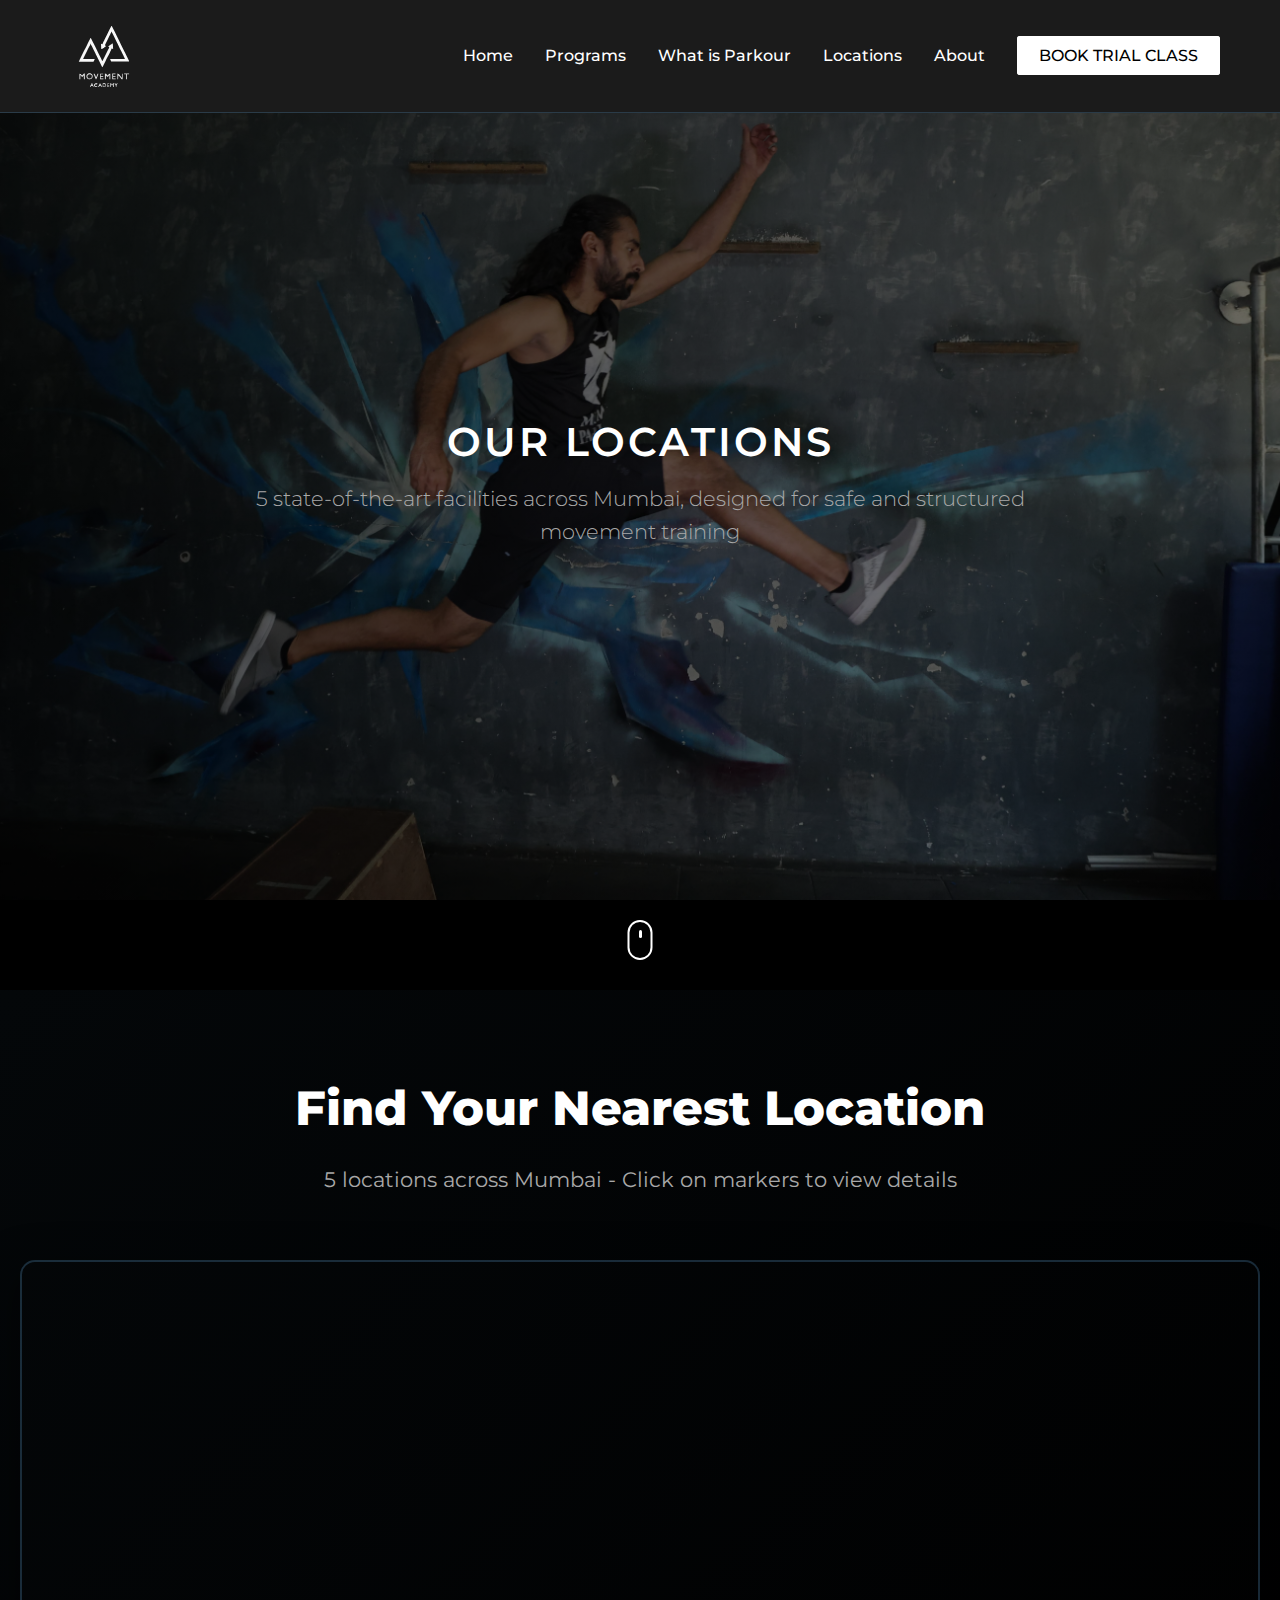
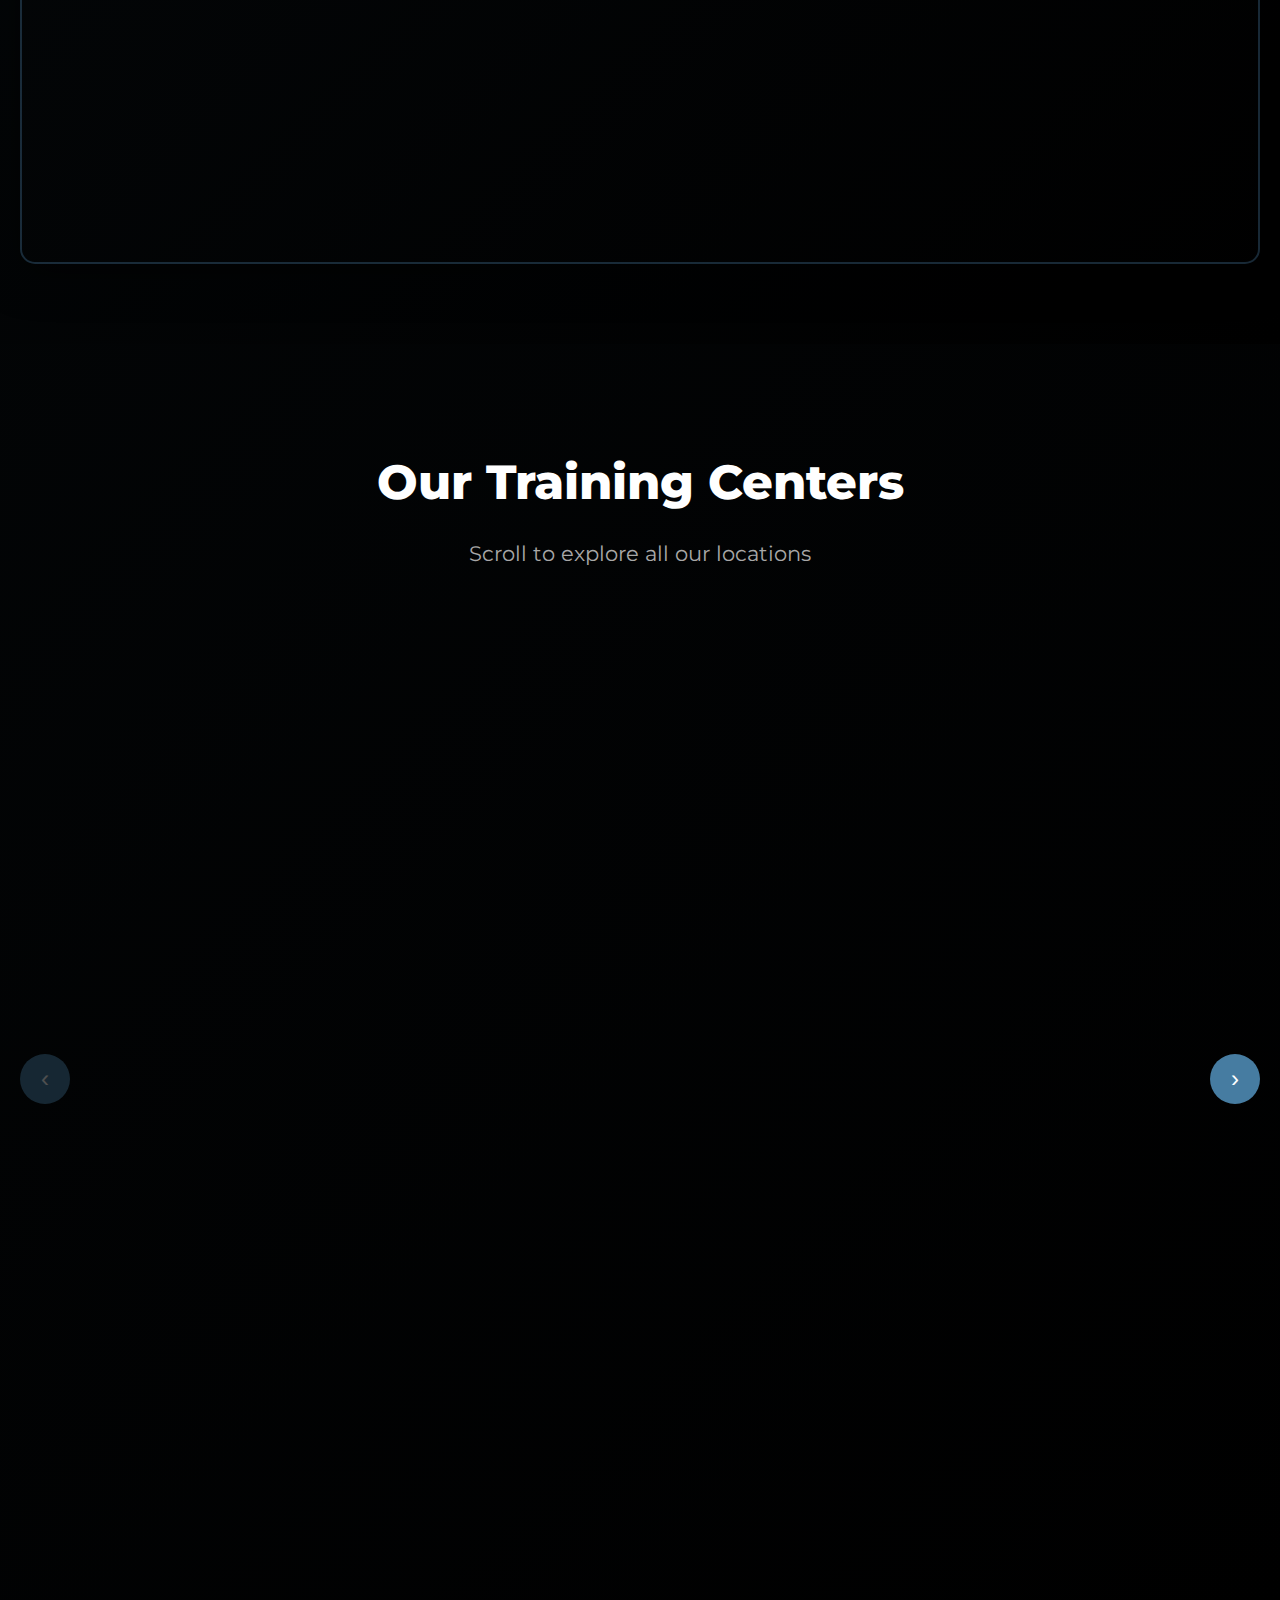
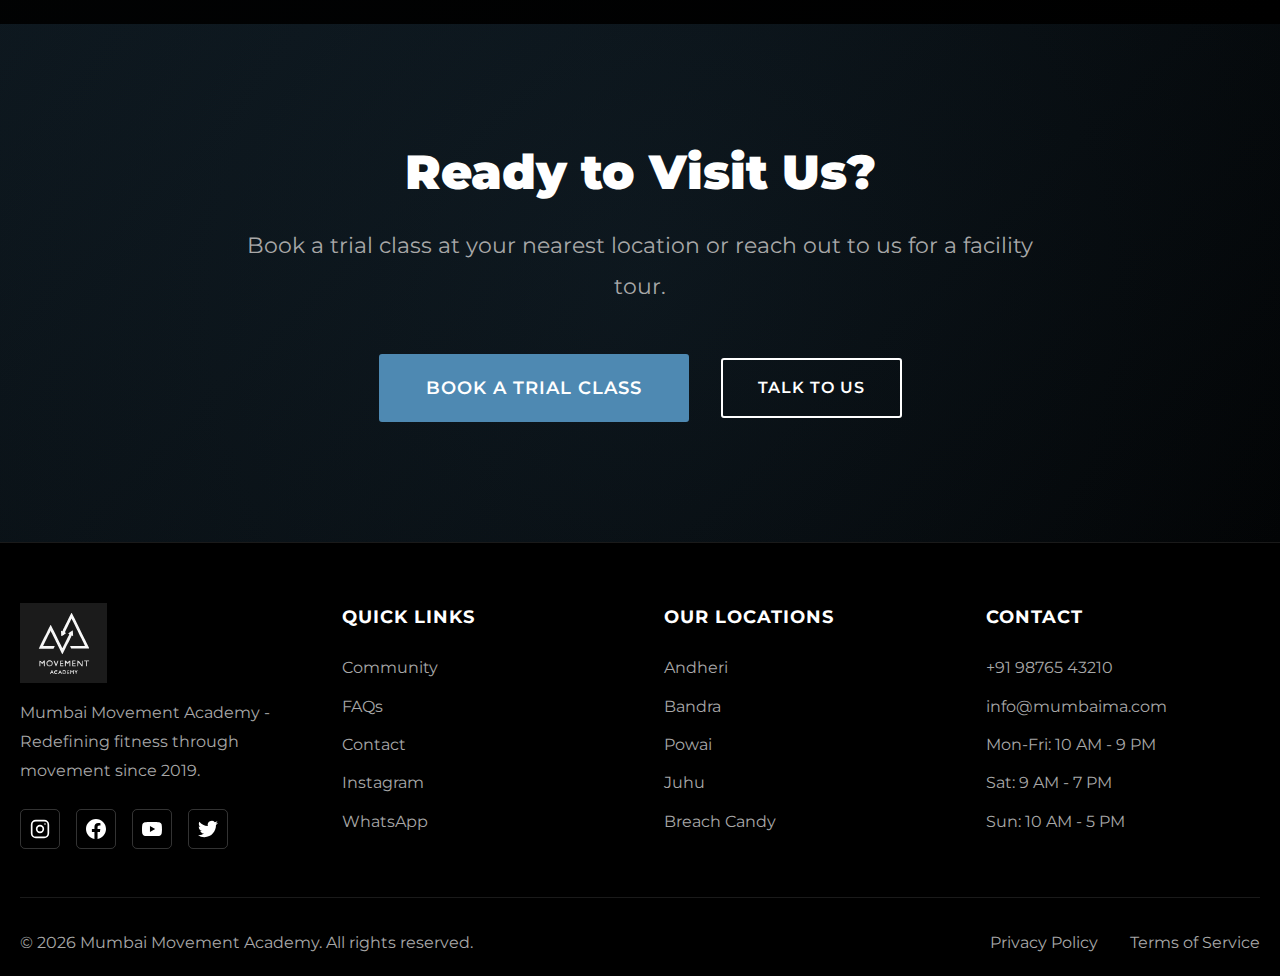
<file: locations.html>
<!DOCTYPE html>
<html lang="en">
<head>
    <meta charset="UTF-8">
    <meta name="viewport" content="width=device-width, initial-scale=1.0">
    <title>Our Locations - Mumbai Movement Academy</title>
    <link rel="preconnect" href="https://fonts.googleapis.com">
    <link rel="preconnect" href="https://fonts.gstatic.com" crossorigin>
    <link href="https://fonts.googleapis.com/css2?family=Montserrat:wght@300;400;500;600;700;800;900&display=swap" rel="stylesheet">
    <link rel="stylesheet" href="styles.css">
</head>
<body>
    <!-- Navigation -->
    <nav class="navbar">
        <div class="nav-container">
            <a href="index.html" class="logo">
                <img src="logo.svg" alt="Movement Academy Logo" class="logo-img">
            </a>
            <button class="mobile-menu-btn" id="mobileMenuBtn">
                <span></span>
                <span></span>
                <span></span>
            </button>
            <ul class="nav-menu" id="navMenu">
                <li><a href="index.html">Home</a></li>
                <li><a href="programs.html">Programs</a></li>
                <li><a href="parkour.html">What is Parkour</a></li>
                <li><a href="locations.html">Locations</a></li>
                <li><a href="about.html">About</a></li>
                <li><a href="./book-trial.html" class="btn-nav-trial">BOOK TRIAL CLASS</a></li>
            </ul>
        </div>
    </nav>

    <!-- Hero Section -->
    <section class="hero locations-hero">
        <div class="hero-overlay"></div>
        <div class="hero-content">
            <h1 class="hero-title animate-fade-in">OUR LOCATIONS</h1>
            <p class="hero-subtitle animate-fade-in-delay">5 state-of-the-art facilities across Mumbai, designed for safe and structured movement training</p>
        </div>
        <div class="scroll-indicator">
            <div class="mouse">
                <div class="wheel"></div>
            </div>
        </div>
    </section>

    <!-- Map Section -->
    <section class="map-section">
        <div class="container">
            <h2 class="section-title">Find Your Nearest Location</h2>
            <p class="section-subtitle">5 locations across Mumbai - Click on markers to view details</p>
            
            <div class="map-container" id="map"></div>
        </div>
    </section>

    <!-- Locations Grid -->
    <section class="locations-grid-section">
        <div class="container">
            <h2 class="section-title">Our Training Centers</h2>
            <p class="section-subtitle">Scroll to explore all our locations</p>
            
            <div class="horizontal-scroll-wrapper">
                <button class="scroll-arrow left" data-scroll="locations-scroll">‹</button>
                <div class="horizontal-scroll-container modern-locations-grid" id="locations-scroll">
                
                <!-- Andheri Location -->
                <div class="modern-location-card animate-on-scroll">
                    <div class="location-card-header">
                        <div class="location-badge flagship-badge">FLAGSHIP</div>
                        <h3 class="location-card-title">Andheri West</h3>
                    </div>
                    <div class="location-card-body">
                        <div class="location-detail-item">
                            <svg width="18" height="18" viewBox="0 0 24 24" fill="none" xmlns="http://www.w3.org/2000/svg">
                                <path d="M17.657 16.657L13.414 20.9C12.2216 22.0924 10.2784 22.0924 9.08597 20.9L4.84297 16.657C1.21897 13.033 1.21897 7.21697 4.84297 3.59297C8.46697 -0.0310283 14.283 -0.0310283 17.907 3.59297C21.531 7.21697 21.531 13.033 17.657 16.657V16.657Z" stroke="#4E89B2" stroke-width="2"/>
                                <circle cx="12" cy="10" r="3" stroke="#4E89B2" stroke-width="2"/>
                            </svg>
                            <span>Andheri West, Mumbai 400053</span>
                        </div>
                        <div class="location-detail-item">
                            <svg width="18" height="18" viewBox="0 0 24 24" fill="none" xmlns="http://www.w3.org/2000/svg">
                                <circle cx="12" cy="12" r="10" stroke="#4E89B2" stroke-width="2"/>
                                <path d="M12 6v6l4 2" stroke="#4E89B2" stroke-width="2" stroke-linecap="round"/>
                            </svg>
                            <span>Mon-Fri: 6 AM - 10 PM</span>
                        </div>
                        <div class="location-detail-item">
                            <svg width="18" height="18" viewBox="0 0 24 24" fill="none" xmlns="http://www.w3.org/2000/svg">
                                <path d="M12 2L2 7l10 5 10-5-10-5z" stroke="#4E89B2" stroke-width="2" stroke-linecap="round" stroke-linejoin="round"/>
                                <path d="M2 17l10 5 10-5M2 12l10 5 10-5" stroke="#4E89B2" stroke-width="2" stroke-linecap="round" stroke-linejoin="round"/>
                            </svg>
                            <span>All Programs Available</span>
                        </div>
                        <div class="location-features-tags">
                            <span class="feature-tag">10,000 sq ft</span>
                            <span class="feature-tag">Climbing Wall</span>
                            <span class="feature-tag">AC Facility</span>
                        </div>
                        <div class="location-price">
                            <span class="price-label">Starting at</span>
                            <span class="price-value">₹8,000/month</span>
                        </div>
                    </div>
                    <div class="location-card-footer">
                        <a href="./book-trial.html?location=andheri" class="btn btn-primary">BOOK TRIAL</a>
                        <a href="https://maps.google.com/?q=Andheri+West+Mumbai" target="_blank" class="btn btn-outline-small">
                            <svg width="16" height="16" viewBox="0 0 24 24" fill="none" xmlns="http://www.w3.org/2000/svg">
                                <path d="M17.657 16.657L13.414 20.9C12.2216 22.0924 10.2784 22.0924 9.08597 20.9L4.84297 16.657C1.21897 13.033 1.21897 7.21697 4.84297 3.59297C8.46697 -0.0310283 14.283 -0.0310283 17.907 3.59297C21.531 7.21697 21.531 13.033 17.657 16.657V16.657Z" stroke="currentColor" stroke-width="2"/>
                                <circle cx="12" cy="10" r="3" stroke="currentColor" stroke-width="2"/>
                            </svg>
                            DIRECTIONS
                        </a>
                    </div>
                </div>

                <!-- Bandra Location -->
                <div class="modern-location-card animate-on-scroll">
                    <div class="location-card-header">
                        <div class="location-badge premium-badge">PREMIUM</div>
                        <h3 class="location-card-title">Bandra West</h3>
                    </div>
                    <div class="location-card-body">
                        <div class="location-detail-item">
                            <svg width="18" height="18" viewBox="0 0 24 24" fill="none" xmlns="http://www.w3.org/2000/svg">
                                <path d="M17.657 16.657L13.414 20.9C12.2216 22.0924 10.2784 22.0924 9.08597 20.9L4.84297 16.657C1.21897 13.033 1.21897 7.21697 4.84297 3.59297C8.46697 -0.0310283 14.283 -0.0310283 17.907 3.59297C21.531 7.21697 21.531 13.033 17.657 16.657V16.657Z" stroke="#4E89B2" stroke-width="2"/>
                                <circle cx="12" cy="10" r="3" stroke="#4E89B2" stroke-width="2"/>
                            </svg>
                            <span>Bandra West, Mumbai 400050</span>
                        </div>
                        <div class="location-detail-item">
                            <svg width="18" height="18" viewBox="0 0 24 24" fill="none" xmlns="http://www.w3.org/2000/svg">
                                <circle cx="12" cy="12" r="10" stroke="#4E89B2" stroke-width="2"/>
                                <path d="M12 6v6l4 2" stroke="#4E89B2" stroke-width="2" stroke-linecap="round"/>
                            </svg>
                            <span>Mon-Fri: 7 AM - 9 PM</span>
                        </div>
                        <div class="location-detail-item">
                            <svg width="18" height="18" viewBox="0 0 24 24" fill="none" xmlns="http://www.w3.org/2000/svg">
                                <path d="M12 2L2 7l10 5 10-5-10-5z" stroke="#4E89B2" stroke-width="2" stroke-linecap="round" stroke-linejoin="round"/>
                                <path d="M2 17l10 5 10-5M2 12l10 5 10-5" stroke="#4E89B2" stroke-width="2" stroke-linecap="round" stroke-linejoin="round"/>
                            </svg>
                            <span>Parkour, Climbing, Kids</span>
                        </div>
                        <div class="location-features-tags">
                            <span class="feature-tag">8,500 sq ft</span>
                            <span class="feature-tag">Premium Setup</span>
                            <span class="feature-tag">Viewing Area</span>
                        </div>
                        <div class="location-price">
                            <span class="price-label">Starting at</span>
                            <span class="price-value">₹8,000/month</span>
                        </div>
                    </div>
                    <div class="location-card-footer">
                        <a href="./book-trial.html?location=bandra" class="btn btn-primary">BOOK TRIAL</a>
                        <a href="https://maps.google.com/?q=Bandra+West+Mumbai" target="_blank" class="btn btn-outline-small">
                            <svg width="16" height="16" viewBox="0 0 24 24" fill="none" xmlns="http://www.w3.org/2000/svg">
                                <path d="M17.657 16.657L13.414 20.9C12.2216 22.0924 10.2784 22.0924 9.08597 20.9L4.84297 16.657C1.21897 13.033 1.21897 7.21697 4.84297 3.59297C8.46697 -0.0310283 14.283 -0.0310283 17.907 3.59297C21.531 7.21697 21.531 13.033 17.657 16.657V16.657Z" stroke="currentColor" stroke-width="2"/>
                                <circle cx="12" cy="10" r="3" stroke="currentColor" stroke-width="2"/>
                            </svg>
                            DIRECTIONS
                        </a>
                    </div>
                </div>

                <!-- Powai Location -->
                <div class="modern-location-card animate-on-scroll">
                    <div class="location-card-header">
                        <div class="location-badge family-badge">FAMILY-FRIENDLY</div>
                        <h3 class="location-card-title">Powai</h3>
                    </div>
                    <div class="location-card-body">
                        <div class="location-detail-item">
                            <svg width="18" height="18" viewBox="0 0 24 24" fill="none" xmlns="http://www.w3.org/2000/svg">
                                <path d="M17.657 16.657L13.414 20.9C12.2216 22.0924 10.2784 22.0924 9.08597 20.9L4.84297 16.657C1.21897 13.033 1.21897 7.21697 4.84297 3.59297C8.46697 -0.0310283 14.283 -0.0310283 17.907 3.59297C21.531 7.21697 21.531 13.033 17.657 16.657V16.657Z" stroke="#4E89B2" stroke-width="2"/>
                                <circle cx="12" cy="10" r="3" stroke="#4E89B2" stroke-width="2"/>
                            </svg>
                            <span>Powai, Mumbai 400076</span>
                        </div>
                        <div class="location-detail-item">
                            <svg width="18" height="18" viewBox="0 0 24 24" fill="none" xmlns="http://www.w3.org/2000/svg">
                                <circle cx="12" cy="12" r="10" stroke="#4E89B2" stroke-width="2"/>
                                <path d="M12 6v6l4 2" stroke="#4E89B2" stroke-width="2" stroke-linecap="round"/>
                            </svg>
                            <span>Mon-Fri: 4 PM - 9 PM</span>
                        </div>
                        <div class="location-detail-item">
                            <svg width="18" height="18" viewBox="0 0 24 24" fill="none" xmlns="http://www.w3.org/2000/svg">
                                <path d="M12 2L2 7l10 5 10-5-10-5z" stroke="#4E89B2" stroke-width="2" stroke-linecap="round" stroke-linejoin="round"/>
                                <path d="M2 17l10 5 10-5M2 12l10 5 10-5" stroke="#4E89B2" stroke-width="2" stroke-linecap="round" stroke-linejoin="round"/>
                            </svg>
                            <span>Kids, Toddlers, Family</span>
                        </div>
                        <div class="location-features-tags">
                            <span class="feature-tag">7,000 sq ft</span>
                            <span class="feature-tag">Kids-Focused</span>
                            <span class="feature-tag">Parking</span>
                        </div>
                        <div class="location-price">
                            <span class="price-label">Starting at</span>
                            <span class="price-value">₹7,500/month</span>
                        </div>
                    </div>
                    <div class="location-card-footer">
                        <a href="./book-trial.html?location=powai" class="btn btn-primary">BOOK TRIAL</a>
                        <a href="https://maps.google.com/?q=Powai+Mumbai" target="_blank" class="btn btn-outline-small">
                            <svg width="16" height="16" viewBox="0 0 24 24" fill="none" xmlns="http://www.w3.org/2000/svg">
                                <path d="M17.657 16.657L13.414 20.9C12.2216 22.0924 10.2784 22.0924 9.08597 20.9L4.84297 16.657C1.21897 13.033 1.21897 7.21697 4.84297 3.59297C8.46697 -0.0310283 14.283 -0.0310283 17.907 3.59297C21.531 7.21697 21.531 13.033 17.657 16.657V16.657Z" stroke="currentColor" stroke-width="2"/>
                                <circle cx="12" cy="10" r="3" stroke="currentColor" stroke-width="2"/>
                            </svg>
                            DIRECTIONS
                        </a>
                    </div>
                </div>

                <!-- Juhu Location -->
                <div class="modern-location-card animate-on-scroll">
                    <div class="location-card-header">
                        <div class="location-badge coastal-badge">COASTAL</div>
                        <h3 class="location-card-title">Juhu</h3>
                    </div>
                    <div class="location-card-body">
                        <div class="location-detail-item">
                            <svg width="18" height="18" viewBox="0 0 24 24" fill="none" xmlns="http://www.w3.org/2000/svg">
                                <path d="M17.657 16.657L13.414 20.9C12.2216 22.0924 10.2784 22.0924 9.08597 20.9L4.84297 16.657C1.21897 13.033 1.21897 7.21697 4.84297 3.59297C8.46697 -0.0310283 14.283 -0.0310283 17.907 3.59297C21.531 7.21697 21.531 13.033 17.657 16.657V16.657Z" stroke="#4E89B2" stroke-width="2"/>
                                <circle cx="12" cy="10" r="3" stroke="#4E89B2" stroke-width="2"/>
                            </svg>
                            <span>Juhu, Mumbai 400049</span>
                        </div>
                        <div class="location-detail-item">
                            <svg width="18" height="18" viewBox="0 0 24 24" fill="none" xmlns="http://www.w3.org/2000/svg">
                                <circle cx="12" cy="12" r="10" stroke="#4E89B2" stroke-width="2"/>
                                <path d="M12 6v6l4 2" stroke="#4E89B2" stroke-width="2" stroke-linecap="round"/>
                            </svg>
                            <span>Mon-Fri: 5 PM - 9 PM</span>
                        </div>
                        <div class="location-detail-item">
                            <svg width="18" height="18" viewBox="0 0 24 24" fill="none" xmlns="http://www.w3.org/2000/svg">
                                <path d="M12 2L2 7l10 5 10-5-10-5z" stroke="#4E89B2" stroke-width="2" stroke-linecap="round" stroke-linejoin="round"/>
                                <path d="M2 17l10 5 10-5M2 12l10 5 10-5" stroke="#4E89B2" stroke-width="2" stroke-linecap="round" stroke-linejoin="round"/>
                            </svg>
                            <span>Parkour, Kids, Beach</span>
                        </div>
                        <div class="location-features-tags">
                            <span class="feature-tag">6,000 sq ft</span>
                            <span class="feature-tag">Beach Sessions</span>
                            <span class="feature-tag">Open Air</span>
                        </div>
                        <div class="location-price">
                            <span class="price-label">Starting at</span>
                            <span class="price-value">₹7,500/month</span>
                        </div>
                    </div>
                    <div class="location-card-footer">
                        <a href="./book-trial.html?location=juhu" class="btn btn-primary">BOOK TRIAL</a>
                        <a href="https://maps.google.com/?q=Juhu+Mumbai" target="_blank" class="btn btn-outline-small">
                            <svg width="16" height="16" viewBox="0 0 24 24" fill="none" xmlns="http://www.w3.org/2000/svg">
                                <path d="M17.657 16.657L13.414 20.9C12.2216 22.0924 10.2784 22.0924 9.08597 20.9L4.84297 16.657C1.21897 13.033 1.21897 7.21697 4.84297 3.59297C8.46697 -0.0310283 14.283 -0.0310283 17.907 3.59297C21.531 7.21697 21.531 13.033 17.657 16.657V16.657Z" stroke="currentColor" stroke-width="2"/>
                                <circle cx="12" cy="10" r="3" stroke="currentColor" stroke-width="2"/>
                            </svg>
                            DIRECTIONS
                        </a>
                    </div>
                </div>

                <!-- Breach Candy Location -->
                <div class="modern-location-card animate-on-scroll">
                    <div class="location-card-header">
                        <div class="location-badge south-badge">SOUTH MUMBAI</div>
                        <h3 class="location-card-title">Breach Candy</h3>
                    </div>
                    <div class="location-card-body">
                        <div class="location-detail-item">
                            <svg width="18" height="18" viewBox="0 0 24 24" fill="none" xmlns="http://www.w3.org/2000/svg">
                                <path d="M17.657 16.657L13.414 20.9C12.2216 22.0924 10.2784 22.0924 9.08597 20.9L4.84297 16.657C1.21897 13.033 1.21897 7.21697 4.84297 3.59297C8.46697 -0.0310283 14.283 -0.0310283 17.907 3.59297C21.531 7.21697 21.531 13.033 17.657 16.657V16.657Z" stroke="#4E89B2" stroke-width="2"/>
                                <circle cx="12" cy="10" r="3" stroke="#4E89B2" stroke-width="2"/>
                            </svg>
                            <span>Breach Candy, Mumbai 400026</span>
                        </div>
                        <div class="location-detail-item">
                            <svg width="18" height="18" viewBox="0 0 24 24" fill="none" xmlns="http://www.w3.org/2000/svg">
                                <circle cx="12" cy="12" r="10" stroke="#4E89B2" stroke-width="2"/>
                                <path d="M12 6v6l4 2" stroke="#4E89B2" stroke-width="2" stroke-linecap="round"/>
                            </svg>
                            <span>Mon-Fri: 7 AM - 9 PM</span>
                        </div>
                        <div class="location-detail-item">
                            <svg width="18" height="18" viewBox="0 0 24 24" fill="none" xmlns="http://www.w3.org/2000/svg">
                                <path d="M12 2L2 7l10 5 10-5-10-5z" stroke="#4E89B2" stroke-width="2" stroke-linecap="round" stroke-linejoin="round"/>
                                <path d="M2 17l10 5 10-5M2 12l10 5 10-5" stroke="#4E89B2" stroke-width="2" stroke-linecap="round" stroke-linejoin="round"/>
                            </svg>
                            <span>All Programs Available</span>
                        </div>
                        <div class="location-features-tags">
                            <span class="feature-tag">7,500 sq ft</span>
                            <span class="feature-tag">Premium Location</span>
                            <span class="feature-tag">Elite Setup</span>
                        </div>
                        <div class="location-price">
                            <span class="price-label">Starting at</span>
                            <span class="price-value">₹8,000/month</span>
                        </div>
                    </div>
                    <div class="location-card-footer">
                        <a href="./book-trial.html?location=breach" class="btn btn-primary">BOOK TRIAL</a>
                        <a href="https://maps.google.com/?q=Breach+Candy+Mumbai" target="_blank" class="btn btn-outline-small">
                            <svg width="16" height="16" viewBox="0 0 24 24" fill="none" xmlns="http://www.w3.org/2000/svg">
                                <path d="M17.657 16.657L13.414 20.9C12.2216 22.0924 10.2784 22.0924 9.08597 20.9L4.84297 16.657C1.21897 13.033 1.21897 7.21697 4.84297 3.59297C8.46697 -0.0310283 14.283 -0.0310283 17.907 3.59297C21.531 7.21697 21.531 13.033 17.657 16.657V16.657Z" stroke="currentColor" stroke-width="2"/>
                                <circle cx="12" cy="10" r="3" stroke="currentColor" stroke-width="2"/>
                            </svg>
                            DIRECTIONS
                        </a>
                    </div>
                </div>
                <button class="scroll-arrow right" data-scroll="locations-scroll">›</button>
            </div>
        </div>
    </section>

    <!-- CTA Section -->
    <section class="final-cta">
        <div class="container">
            <div class="cta-content">
                <h2 class="cta-title">Ready to Visit Us?</h2>
                <p class="cta-description">Book a trial class at your nearest location or reach out to us for a facility tour.</p>
                <div class="cta-buttons-large">
                    <a href="./book-trial.html" class="btn btn-primary-large">BOOK A TRIAL CLASS</a>
                    <a href="https://wa.me/919876543210" class="btn btn-outline" target="_blank">TALK TO US</a>
                </div>
            </div>
        </div>
    </section>

    <!-- Footer -->
    <footer class="footer">
        <div class="container">
            <div class="footer-content">
                <div class="footer-column">
                    <div class="footer-logo">
                        <img src="logo.svg" alt="Movement Academy Logo" class="logo-img">
                    </div>
                    <p class="footer-description">Mumbai Movement Academy - Redefining fitness through movement since 2019.</p>
                    <div class="social-links">
                        <a href="https://instagram.com" target="_blank" aria-label="Instagram">
                            <svg viewBox="0 0 24 24" fill="none" xmlns="http://www.w3.org/2000/svg">
                                <rect x="2" y="2" width="20" height="20" rx="5" stroke="currentColor" stroke-width="2"/>
                                <circle cx="12" cy="12" r="4" stroke="currentColor" stroke-width="2"/>
                                <circle cx="18" cy="6" r="1" fill="currentColor"/>
                            </svg>
                        </a>
                        <a href="https://facebook.com" target="_blank" aria-label="Facebook">
                            <svg viewBox="0 0 24 24" fill="currentColor" xmlns="http://www.w3.org/2000/svg">
                                <path d="M24 12.073c0-6.627-5.373-12-12-12s-12 5.373-12 12c0 5.99 4.388 10.954 10.125 11.854v-8.385H7.078v-3.47h3.047V9.43c0-3.007 1.792-4.669 4.533-4.669 1.312 0 2.686.235 2.686.235v2.953H15.83c-1.491 0-1.956.925-1.956 1.874v2.25h3.328l-.532 3.47h-2.796v8.385C19.612 23.027 24 18.062 24 12.073z"/>
                            </svg>
                        </a>
                        <a href="https://www.youtube.com/@MumbaiMovementAcademy" target="_blank" aria-label="YouTube">
                            <svg viewBox="0 0 24 24" fill="currentColor" xmlns="http://www.w3.org/2000/svg">
                                <path d="M23.498 6.186a3.016 3.016 0 0 0-2.122-2.136C19.505 3.545 12 3.545 12 3.545s-7.505 0-9.377.505A3.017 3.017 0 0 0 .502 6.186C0 8.07 0 12 0 12s0 3.93.502 5.814a3.016 3.016 0 0 0 2.122 2.136c1.871.505 9.376.505 9.376.505s7.505 0 9.377-.505a3.015 3.015 0 0 0 2.122-2.136C24 15.93 24 12 24 12s0-3.93-.502-5.814zM9.545 15.568V8.432L15.818 12l-6.273 3.568z"/>
                            </svg>
                        </a>
                        <a href="https://twitter.com" target="_blank" aria-label="Twitter">
                            <svg viewBox="0 0 24 24" fill="currentColor" xmlns="http://www.w3.org/2000/svg">
                                <path d="M23.953 4.57a10 10 0 01-2.825.775 4.958 4.958 0 002.163-2.723c-.951.555-2.005.959-3.127 1.184a4.92 4.92 0 00-8.384 4.482C7.69 8.095 4.067 6.13 1.64 3.162a4.822 4.822 0 00-.666 2.475c0 1.71.87 3.213 2.188 4.096a4.904 4.904 0 01-2.228-.616v.06a4.923 4.923 0 003.946 4.827 4.996 4.996 0 01-2.212.085 4.936 4.936 0 004.604 3.417 9.867 9.867 0 01-6.102 2.105c-.39 0-.779-.023-1.17-.067a13.995 13.995 0 007.557 2.209c9.053 0 13.998-7.496 13.998-13.985 0-.21 0-.42-.015-.63A9.935 9.935 0 0024 4.59z"/>
                            </svg>
                        </a>
                    </div>
                </div>

                <div class="footer-column" id="links">
                    <h4>QUICK LINKS</h4>
                    <ul>
                        <li><a href="index.html#community">Community</a></li>
                        <li><a href="index.html#faq">FAQs</a></li>
                        <li><a href="./book-trial.html">Contact</a></li>
                        <li><a href="https://instagram.com" target="_blank">Instagram</a></li>
                        <li><a href="https://wa.me/919876543210" target="_blank">WhatsApp</a></li>
                    </ul>
                </div>

                <div class="footer-column" id="locations">
                    <h4>OUR LOCATIONS</h4>
                    <ul>
                        <li><a href="#andheri">Andheri</a></li>
                        <li><a href="#bandra">Bandra</a></li>
                        <li><a href="#powai">Powai</a></li>
                        <li><a href="#juhu">Juhu</a></li>
                        <li><a href="#breach">Breach Candy</a></li>
                    </ul>
                </div>

                <div class="footer-column" id="contact">
                    <h4>CONTACT</h4>
                    <ul class="contact-info">
                        <li><a href="tel:+919876543210">+91 98765 43210</a></li>
                        <li><a href="mailto:info@mumbaima.com">info@mumbaima.com</a></li>
                        <li class="hours">Mon-Fri: 10 AM - 9 PM</li>
                        <li class="hours">Sat: 9 AM - 7 PM</li>
                        <li class="hours">Sun: 10 AM - 5 PM</li>
                    </ul>
                </div>
            </div>

            <div class="footer-bottom">
                <p>&copy; 2025 Mumbai Movement Academy. All rights reserved.</p>
                <div class="footer-links">
                    <a href="#privacy">Privacy Policy</a>
                    <a href="#terms">Terms of Service</a>
                </div>
            </div>
        </div>
    </footer>

    <script src="script.js"></script>
    
    <!-- Google Maps Initialization -->
    <script>
        // Initialize map showing Mumbai with all location areas
        (function() {
            const mapContainer = document.getElementById('map');
            if (!mapContainer) return;
            
            // Create map iframe showing Mumbai coverage area
            const iframe = document.createElement('iframe');
            iframe.src = 'https://www.google.com/maps/embed?pb=!1m18!1m12!1m3!1d120680.86894953453!2d72.77129645!3d19.076090349999998!2m3!1f0!2f0!3f0!3m2!1i1024!2i768!4f13.1!3m3!1m2!1s0x3be7c6306644edc1%3A0x5da4ed8f8d648c69!2sMumbai%20Movement%20Academy!5e0!3m2!1sen!2sin!4v1642089900000!5m2!1sen!2sin';
            iframe.width = '100%';
            iframe.height = '600';
            iframe.style.border = '0';
            iframe.allowFullscreen = true;
            iframe.loading = 'lazy';
            iframe.referrerPolicy = 'no-referrer-when-downgrade';
            
            mapContainer.appendChild(iframe);
        })();
    </script>
</body>
</html>
</file>
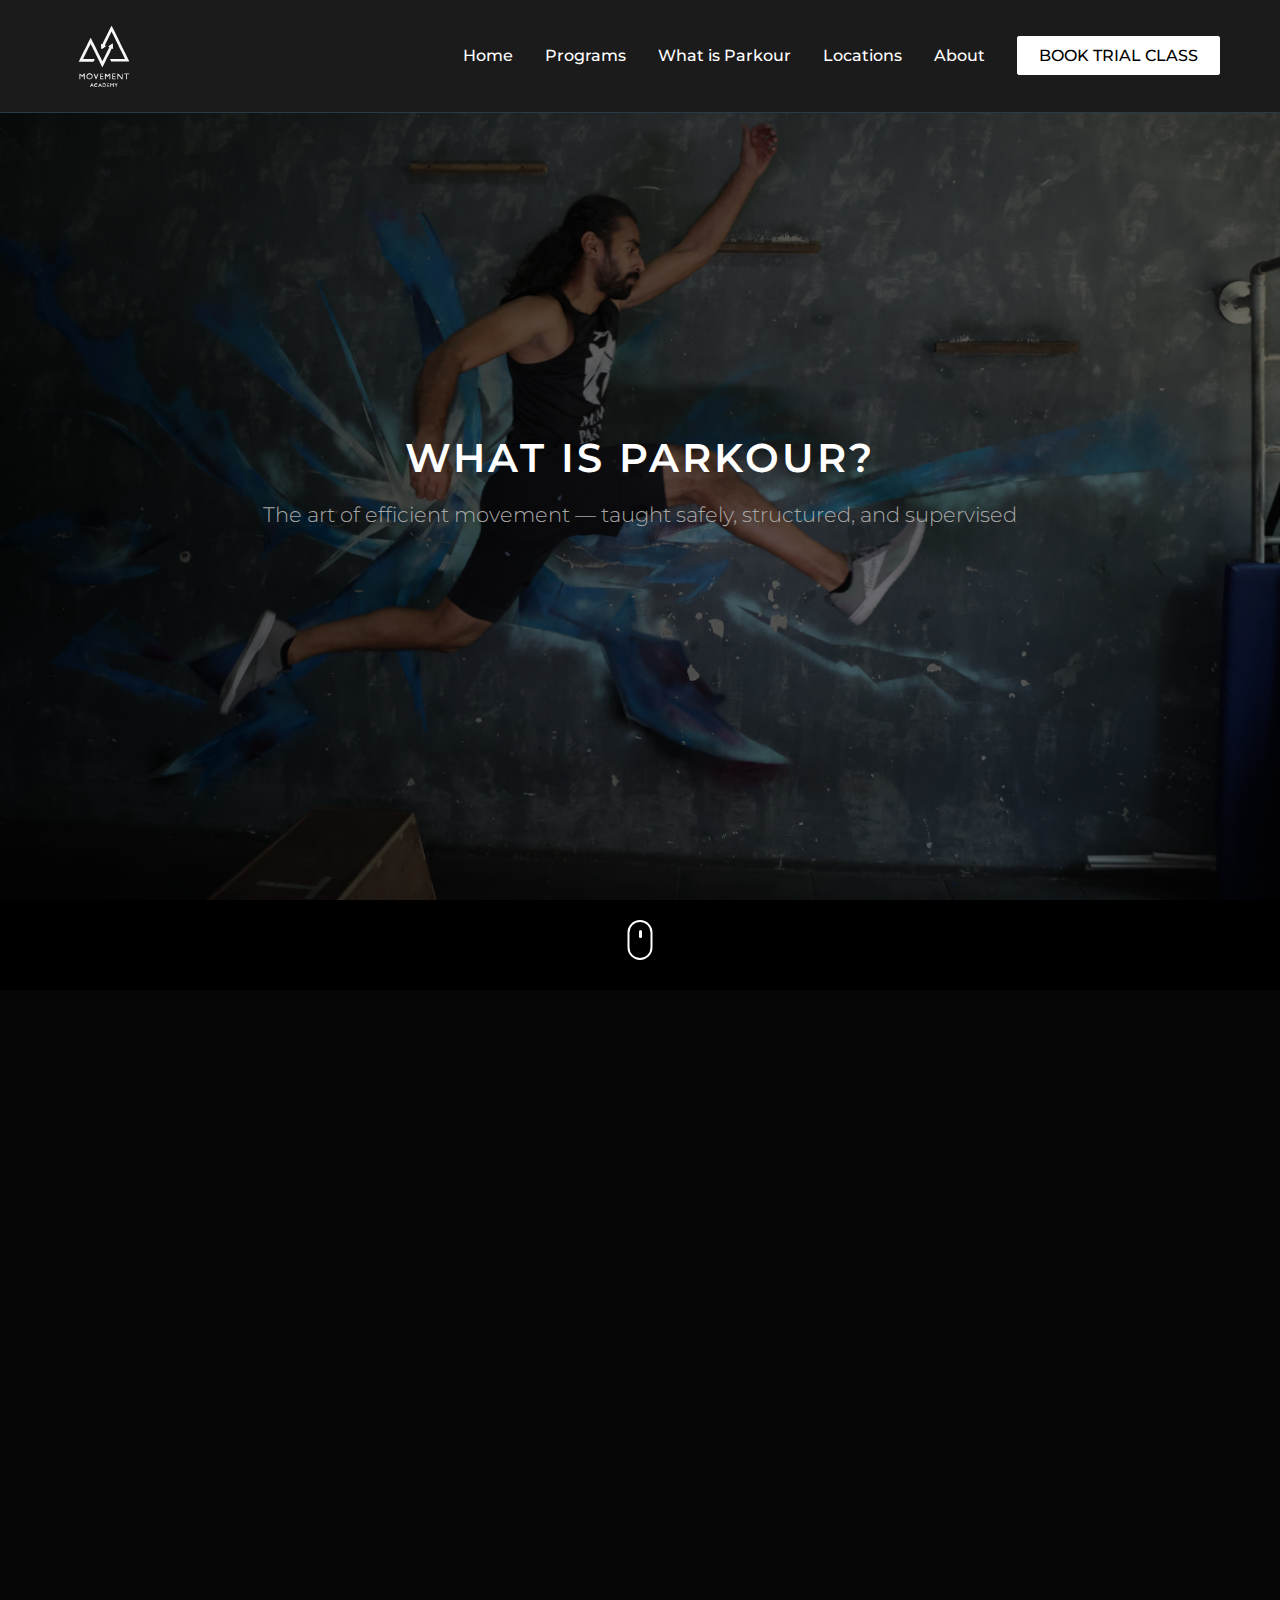
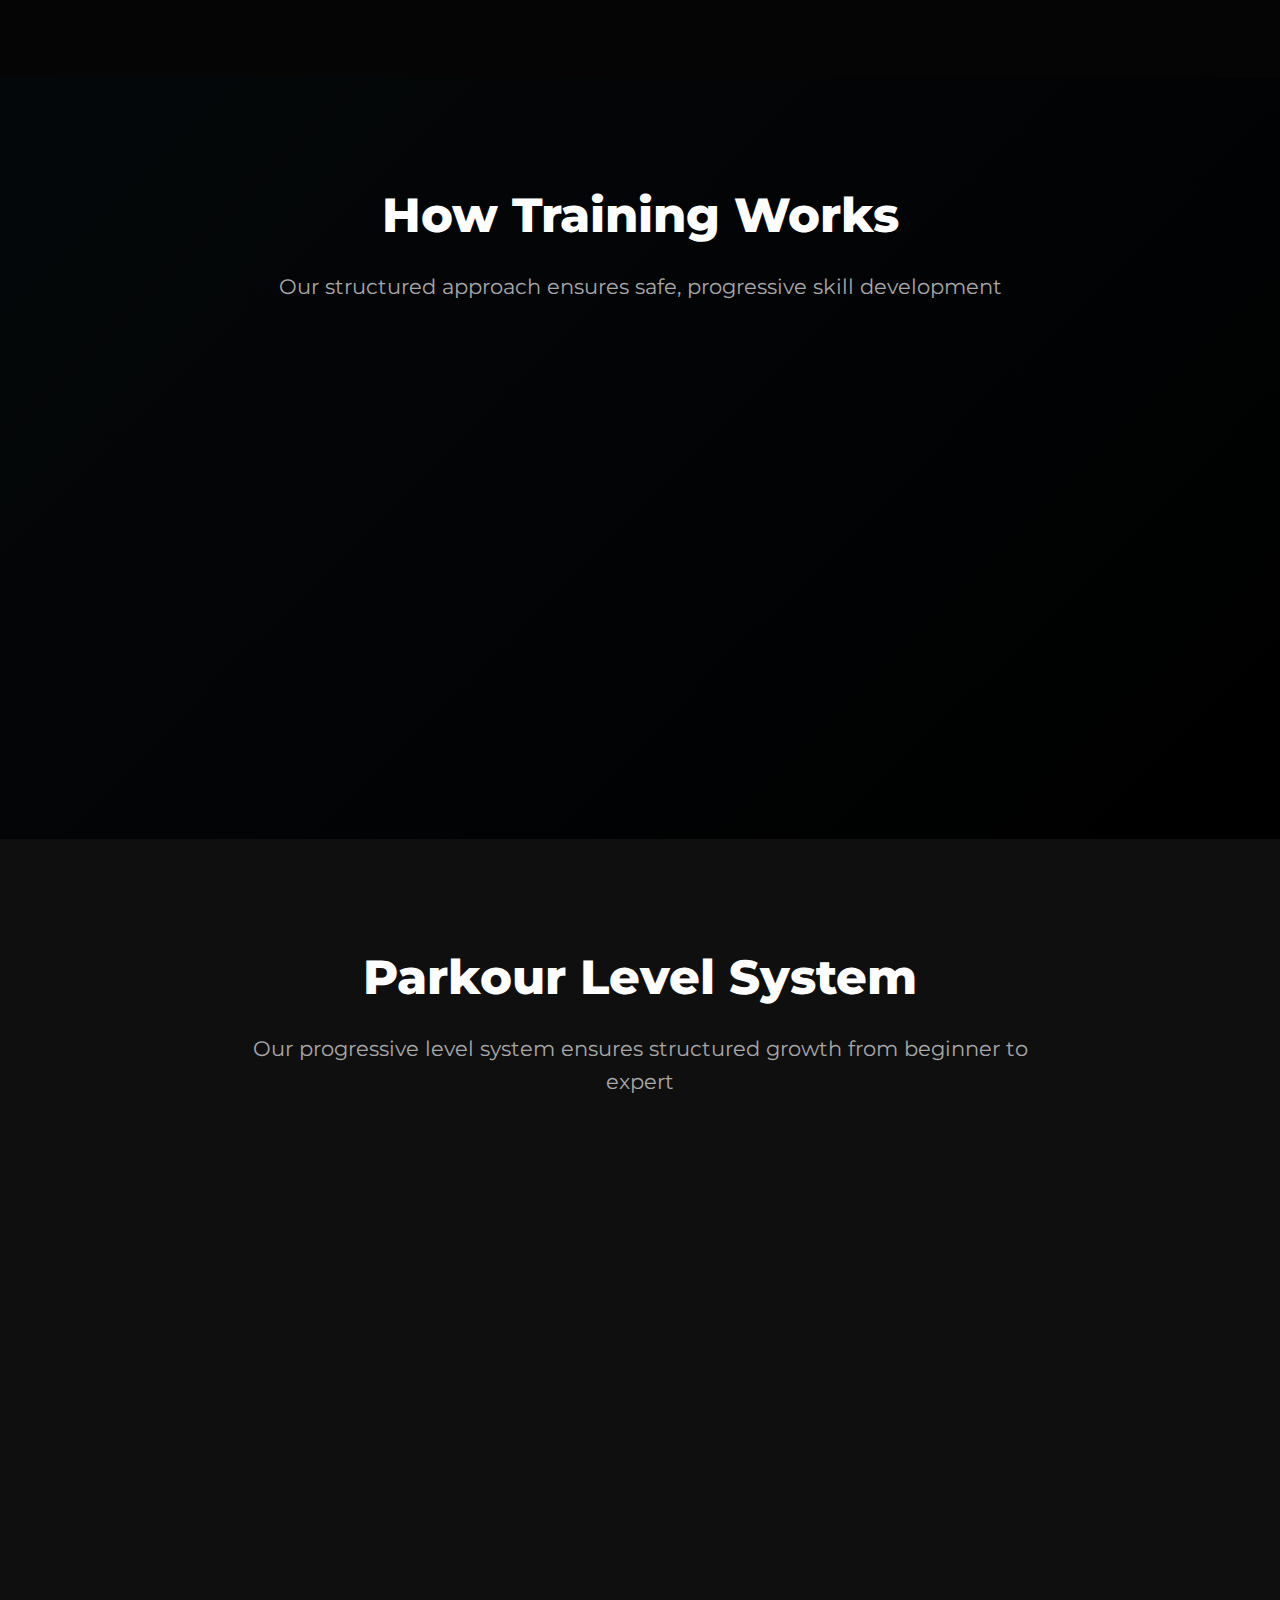
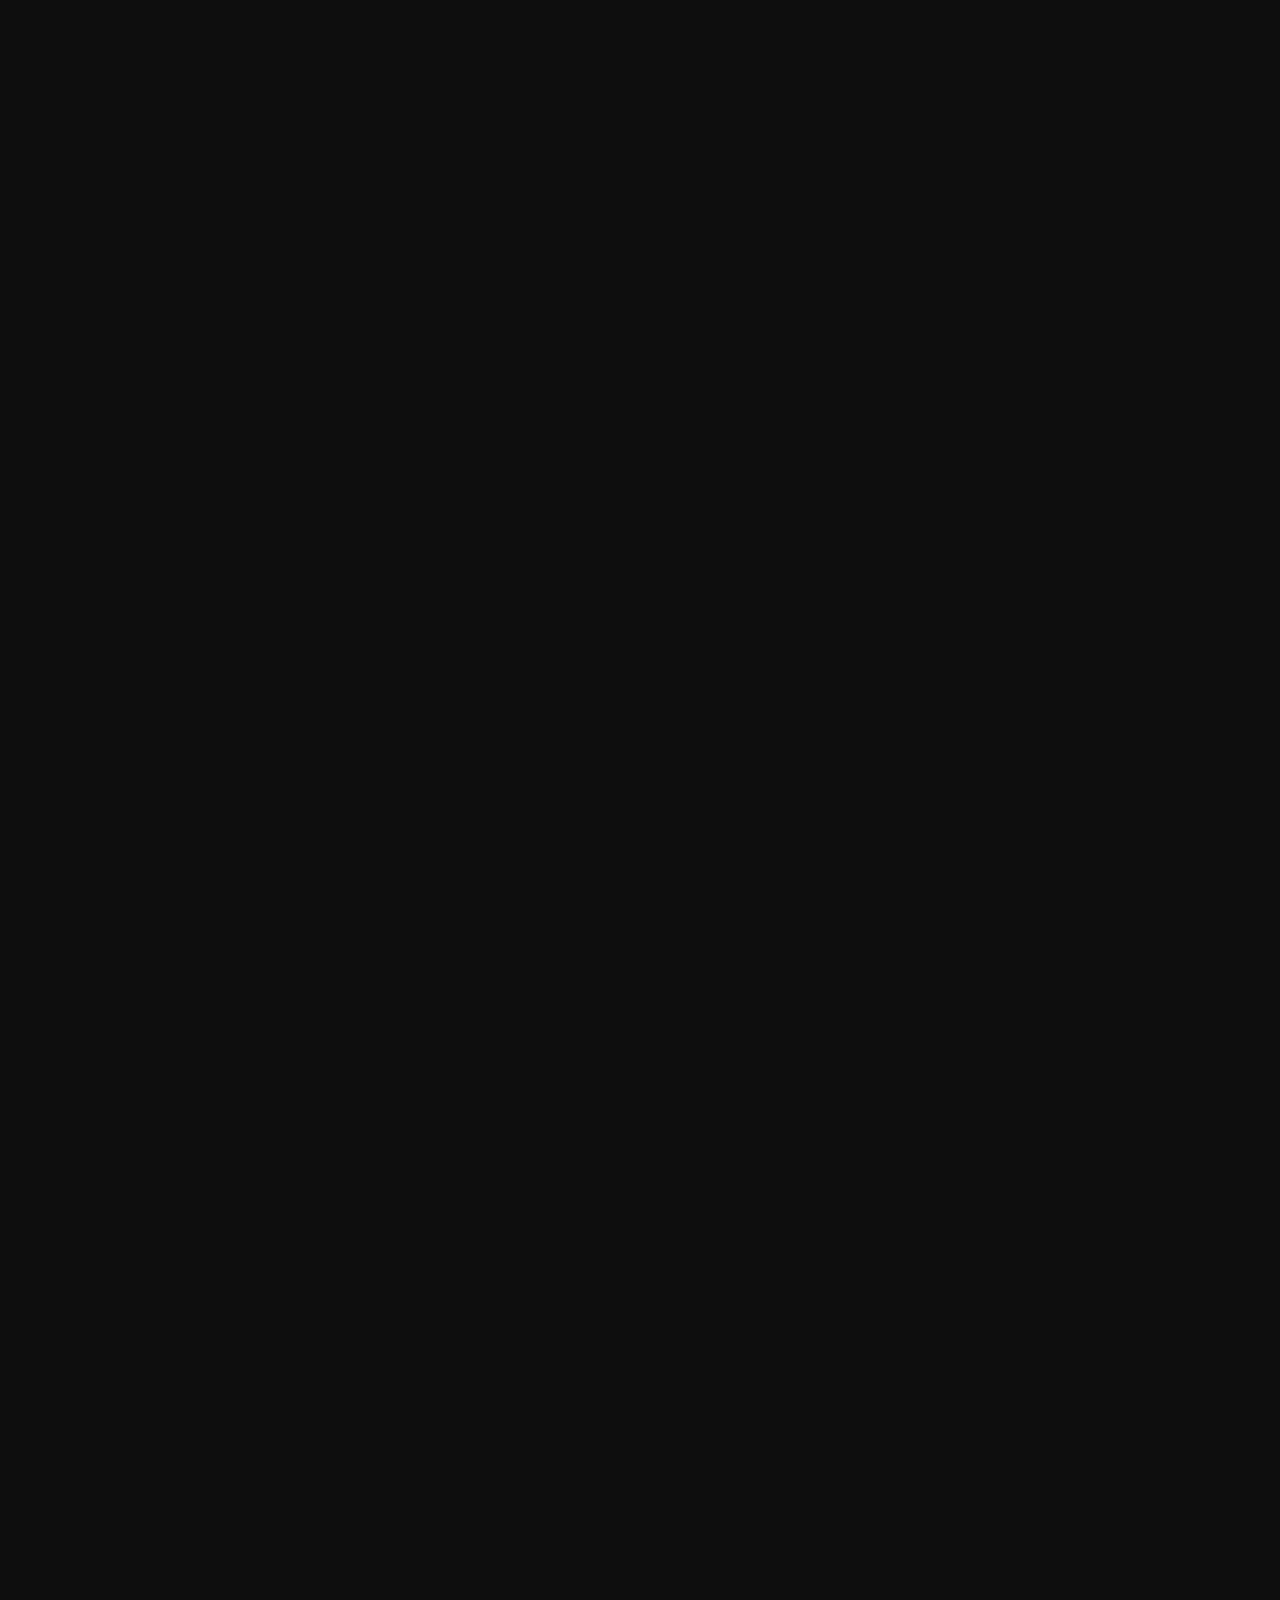
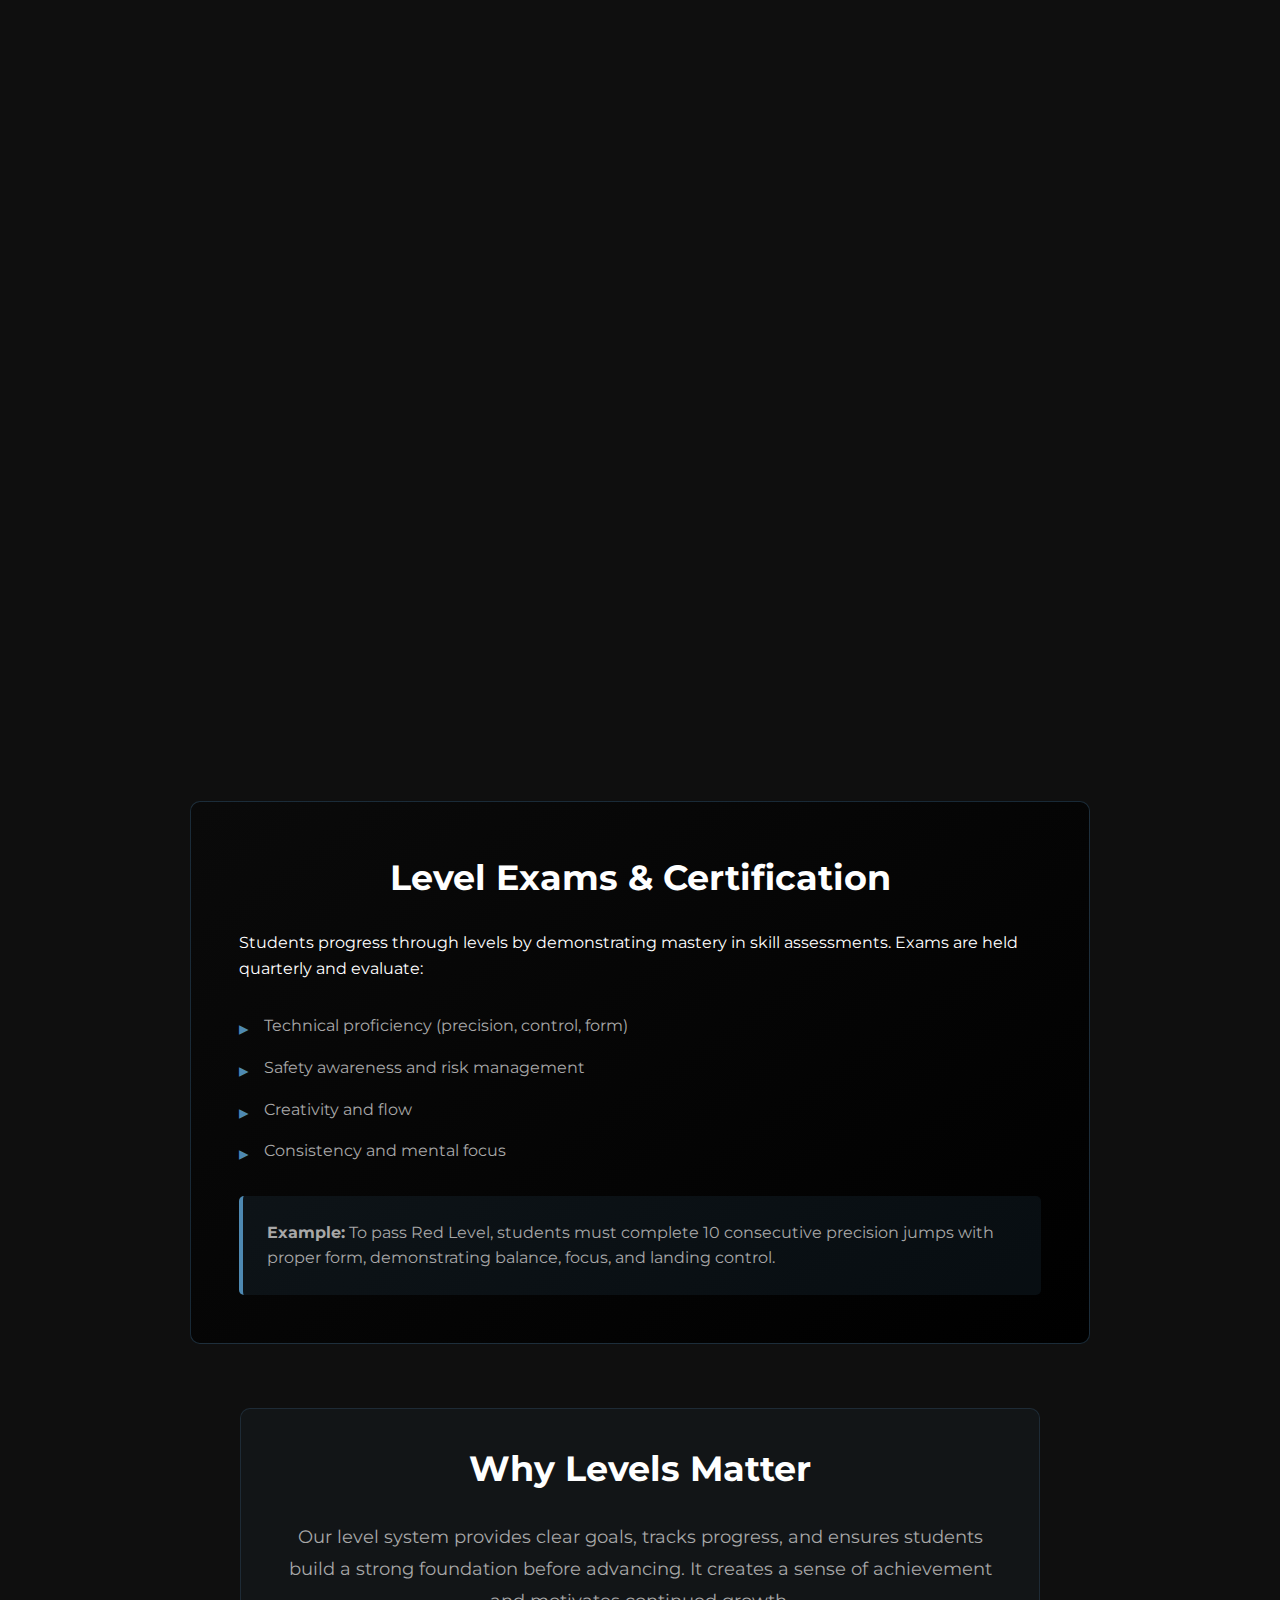
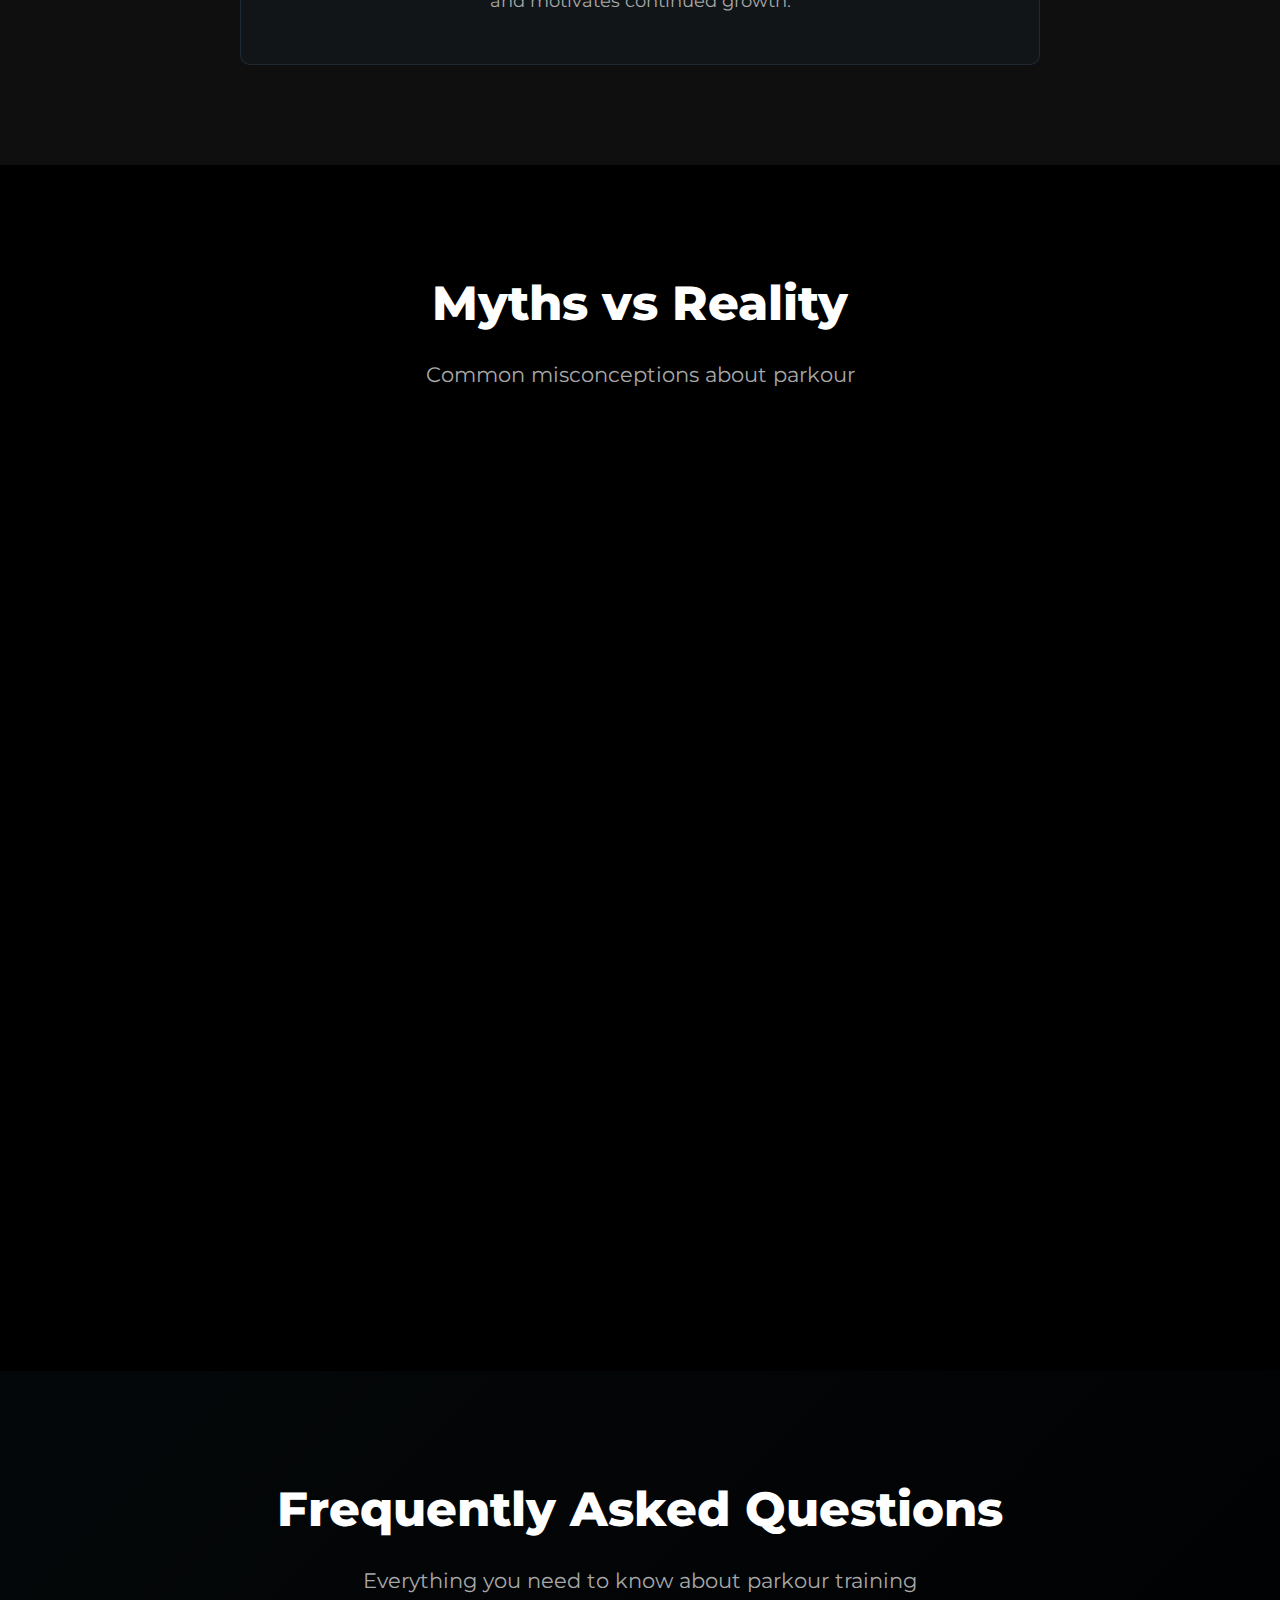
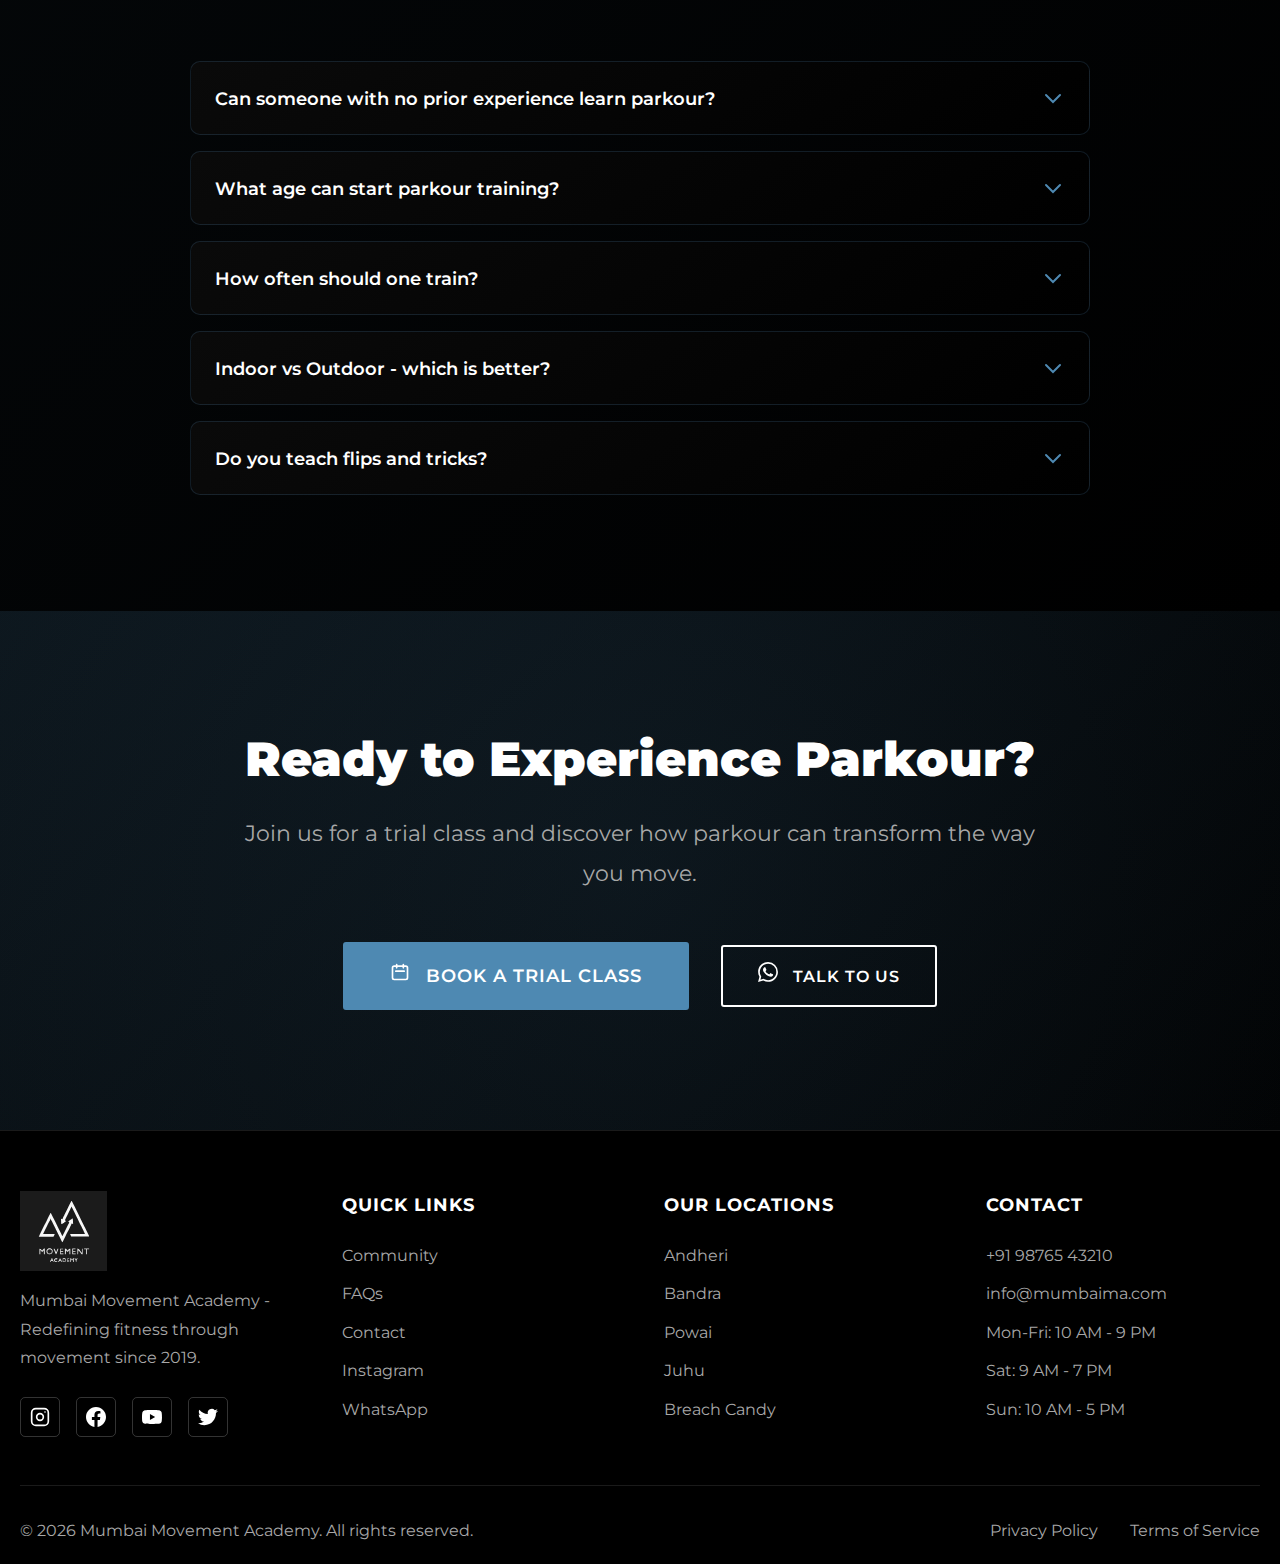
<file: parkour.html>
<!DOCTYPE html>
<html lang="en">
<head>
    <meta charset="UTF-8">
    <meta name="viewport" content="width=device-width, initial-scale=1.0">
    <title>What is Parkour? - Mumbai Movement Academy</title>
    <link rel="preconnect" href="https://fonts.googleapis.com">
    <link rel="preconnect" href="https://fonts.gstatic.com" crossorigin>
    <link href="https://fonts.googleapis.com/css2?family=Montserrat:wght@300;400;500;600;700;800;900&display=swap" rel="stylesheet">
    <link rel="stylesheet" href="styles.css">
</head>
<body>
    <!-- Navigation -->
    <nav class="navbar">
        <div class="nav-container">
            <a href="index.html" class="logo">
                <img src="logo.svg" alt="Movement Academy Logo" class="logo-img">
            </a>
            <button class="mobile-menu-btn" id="mobileMenuBtn">
                <span></span>
                <span></span>
                <span></span>
            </button>
            <ul class="nav-menu" id="navMenu">
                <li><a href="index.html">Home</a></li>
                <li><a href="programs.html">Programs</a></li>
                <li><a href="parkour.html">What is Parkour</a></li>
                <li><a href="locations.html">Locations</a></li>
                <li><a href="about.html">About</a></li>
                <li><a href="./book-trial.html" class="btn-nav-trial">BOOK TRIAL CLASS</a></li>
            </ul>
        </div>
    </nav>

    <!-- Hero Section -->
    <section class="hero parkour-hero" id="home">
        <div class="hero-overlay"></div>
        <div class="hero-content">
            <h1 class="hero-title animate-fade-in">What Is Parkour?</h1>
            <p class="hero-subtitle animate-fade-in-delay">The art of efficient movement — taught safely, structured, and supervised</p>
        </div>
        <div class="scroll-indicator">
            <div class="mouse">
                <div class="wheel"></div>
            </div>
        </div>
    </section>

    <!-- Introduction Section -->
    <section class="parkour-intro">
        <div class="container">
            <div class="intro-grid">
                <div class="intro-card animate-on-scroll">
                    <h3 class="intro-title">What Parkour Is</h3>
                    <p>Parkour is a movement discipline that teaches people how to move efficiently through obstacles using skills like running, jumping, climbing, and balancing.</p>
                    <p>At MMA, it is taught in a structured and controlled environment with trained coaches who prioritize safety and proper technique.</p>
                </div>

                <div class="intro-card animate-on-scroll">
                    <h3 class="intro-title not-title">What Parkour Is Not</h3>
                    <p>Parkour is not about showing off, performing dangerous stunts, or taking unnecessary risks.</p>
                    <p>It's about learning to move with control, building confidence through progression, and understanding your body's capabilities.</p>
                </div>
            </div>
        </div>
    </section>

    <!-- How Training Works -->
    <section class="training-works">
        <div class="container">
            <h2 class="section-title">How Training Works</h2>
            <p class="section-subtitle">Our structured approach ensures safe, progressive skill development</p>

            <div class="training-grid">
                <div class="training-card animate-on-scroll">
                    <div class="training-number">01</div>
                    <h3 class="training-title">Indoor First</h3>
                    <p class="training-description">All training begins indoors in a controlled environment with professional equipment, crash mats, and safety setups designed for learning.</p>
                </div>

                <div class="training-card animate-on-scroll">
                    <div class="training-number">02</div>
                    <h3 class="training-title">Safety & Risk Management</h3>
                    <p class="training-description">Every class includes warm-ups, technique drills, and controlled progressions. Coaches emphasize proper landing, awareness, and gradual skill development.</p>
                </div>

                <div class="training-card animate-on-scroll">
                    <div class="training-number">03</div>
                    <h3 class="training-title">Skill Progression</h3>
                    <p class="training-description">Students advance through our level system, mastering foundational skills before moving to more complex movements. Progress is tracked and celebrated.</p>
                </div>
            </div>
        </div>
    </section>

    <!-- Level Progression System -->
    <section class="levels">
        <div class="container">
            <h2 class="section-title">Parkour Level System</h2>
            <p class="section-subtitle">Our progressive level system ensures structured growth from beginner to expert</p>

            <div class="levels-timeline">
                <!-- Red Level -->
                <div class="level-item animate-on-scroll">
                    <div class="level-line red-line"></div>
                    <div class="level-dot"></div>
                    <div class="level-content left-content">
                        <div class="level-badge red-badge">
                            <span class="level-circle"></span>
                            <h3>Red Level</h3>
                        </div>
                        <p class="level-stage">FOUNDATION</p>
                        <ul class="level-features">
                            <li>Basic vaults</li>
                            <li>Safe landings</li>
                            <li>10 precision jumps</li>
                            <li>Roll techniques</li>
                        </ul>
                    </div>
                </div>

                <!-- Orange Level -->
                <div class="level-item animate-on-scroll">
                    <div class="level-line orange-line"></div>
                    <div class="level-dot"></div>
                    <div class="level-content right-content">
                        <div class="level-badge orange-badge">
                            <span class="level-circle"></span>
                            <h3>Orange Level</h3>
                        </div>
                        <p class="level-stage">INTERMEDIATE</p>
                        <ul class="level-features">
                            <li>Kong vault</li>
                            <li>Cat leap</li>
                            <li>20 precision jumps</li>
                            <li>Flow sequences</li>
                        </ul>
                    </div>
                </div>

                <!-- Yellow Level -->
                <div class="level-item animate-on-scroll">
                    <div class="level-line yellow-line"></div>
                    <div class="level-dot"></div>
                    <div class="level-content left-content">
                        <div class="level-badge yellow-badge">
                            <span class="level-circle"></span>
                            <h3>Yellow Level</h3>
                        </div>
                        <p class="level-stage">ADVANCED</p>
                        <ul class="level-features">
                            <li>Dash vault</li>
                            <li>Wall run variations</li>
                            <li>30 precision jumps</li>
                            <li>Creative routing</li>
                        </ul>
                    </div>
                </div>

                <!-- Green Level -->
                <div class="level-item animate-on-scroll">
                    <div class="level-line green-line"></div>
                    <div class="level-dot"></div>
                    <div class="level-content right-content">
                        <div class="level-badge green-badge">
                            <span class="level-circle"></span>
                            <h3>Green Level</h3>
                        </div>
                        <p class="level-stage">EXPERT</p>
                        <ul class="level-features">
                            <li>Advanced techniques</li>
                            <li>Freestyle flow</li>
                            <li>Teaching basics</li>
                            <li>Risk assessment</li>
                        </ul>
                    </div>
                </div>

                <!-- Blue Level -->
                <div class="level-item animate-on-scroll">
                    <div class="level-line blue-line"></div>
                    <div class="level-dot"></div>
                    <div class="level-content left-content">
                        <div class="level-badge blue-badge">
                            <span class="level-circle"></span>
                            <h3>Blue Level</h3>
                        </div>
                        <p class="level-stage">MASTERY</p>
                        <ul class="level-features">
                            <li>Complex sequences</li>
                            <li>Mentoring</li>
                            <li>Competition level</li>
                            <li>Innovation</li>
                        </ul>
                    </div>
                </div>

                <!-- Purple Level -->
                <div class="level-item animate-on-scroll">
                    <div class="level-line purple-line"></div>
                    <div class="level-dot"></div>
                    <div class="level-content right-content">
                        <div class="level-badge purple-badge">
                            <span class="level-circle"></span>
                            <h3>Purple Level</h3>
                        </div>
                        <p class="level-stage">ELITE</p>
                        <ul class="level-features">
                            <li>Professional level</li>
                            <li>Advanced teaching</li>
                            <li>Stunt work</li>
                            <li>Competition success</li>
                        </ul>
                    </div>
                </div>

                <!-- Black Level -->
                <div class="level-item animate-on-scroll">
                    <div class="level-line black-line"></div>
                    <div class="level-dot"></div>
                    <div class="level-content left-content">
                        <div class="level-badge black-badge">
                            <span class="level-circle"></span>
                            <h3>Black Level</h3>
                        </div>
                        <p class="level-stage">WORLD CLASS</p>
                        <ul class="level-features">
                            <li>International recognition</li>
                            <li>Master instructor</li>
                            <li>Innovator</li>
                            <li>Ambassador</li>
                        </ul>
                    </div>
                </div>
            </div>

            <!-- Level Exams Info -->
            <div class="level-exams-info">
                <h3 class="subsection-title">Level Exams & Certification</h3>
                <p>Students progress through levels by demonstrating mastery in skill assessments. Exams are held quarterly and evaluate:</p>
                <ul class="exam-criteria">
                    <li>Technical proficiency (precision, control, form)</li>
                    <li>Safety awareness and risk management</li>
                    <li>Creativity and flow</li>
                    <li>Consistency and mental focus</li>
                </ul>
                <p class="exam-example"><strong>Example:</strong> To pass Red Level, students must complete 10 consecutive precision jumps with proper form, demonstrating balance, focus, and landing control.</p>
            </div>

            <!-- Why Levels Matter -->
            <div class="why-levels">
                <h3 class="subsection-title">Why Levels Matter</h3>
                <p class="content-text">Our level system provides clear goals, tracks progress, and ensures students build a strong foundation before advancing. It creates a sense of achievement and motivates continued growth.</p>
            </div>
        </div>
    </section>

    <!-- Myths vs Reality -->
    <section class="myths-reality">
        <div class="container">
            <h2 class="section-title">Myths vs Reality</h2>
            <p class="section-subtitle">Common misconceptions about parkour</p>

            <div class="myths-grid">
                <div class="myth-card animate-on-scroll">
                    <div class="myth-header">
                        <span class="myth-label">MYTH</span>
                        <h3 class="myth-text">"Parkour is dangerous"</h3>
                    </div>
                    <div class="reality-content">
                        <span class="reality-label">REALITY</span>
                        <p>When taught properly with supervision and structured progressions, parkour is significantly safer than most contact sports. We prioritize technique and control over impressive-looking moves.</p>
                    </div>
                </div>

                <div class="myth-card animate-on-scroll">
                    <div class="myth-header">
                        <span class="myth-label">MYTH</span>
                        <h3 class="myth-text">"You need to be super fit to start"</h3>
                    </div>
                    <div class="reality-content">
                        <span class="reality-label">REALITY</span>
                        <p>Parkour adapts to your current fitness level. Our classes are beginner-friendly, and you'll build strength, flexibility, and coordination as you train.</p>
                    </div>
                </div>

                <div class="myth-card animate-on-scroll">
                    <div class="myth-header">
                        <span class="myth-label">MYTH</span>
                        <h3 class="myth-text">"It's all about big jumps"</h3>
                    </div>
                    <div class="reality-content">
                        <span class="reality-label">REALITY</span>
                        <p>Parkour is about efficient movement. Most training focuses on control, precision, and flowing movement rather than height or distance.</p>
                    </div>
                </div>

                <div class="myth-card animate-on-scroll">
                    <div class="myth-header">
                        <span class="myth-label">MYTH</span>
                        <h3 class="myth-text">"Only for young people"</h3>
                    </div>
                    <div class="reality-content">
                        <span class="reality-label">REALITY</span>
                        <p>We train everyone from toddlers to adults in their 40s and beyond. Age is not a barrier — we adapt training to suit your body and goals.</p>
                    </div>
                </div>
            </div>
        </div>
    </section>

    <!-- Parkour FAQs -->
    <section class="parkour-faqs">
        <div class="container">
            <h2 class="section-title">Frequently Asked Questions</h2>
            <p class="section-subtitle">Everything you need to know about parkour training</p>

            <div class="faq-container">
                <div class="faq-item">
                    <button class="faq-question" onclick="toggleFAQ(this)">
                        <span>Can someone with no prior experience learn parkour?</span>
                        <svg class="faq-icon" width="24" height="24" viewBox="0 0 24 24" fill="none">
                            <path d="M19 9l-7 7-7-7" stroke="currentColor" stroke-width="2" stroke-linecap="round"/>
                        </svg>
                    </button>
                    <div class="faq-answer">
                        <p>Absolutely. Most students start with no prior experience. Classes begin with basic movements and gradually progress based on individual comfort and ability.</p>
                    </div>
                </div>

                <div class="faq-item">
                    <button class="faq-question" onclick="toggleFAQ(this)">
                        <span>What age can start parkour training?</span>
                        <svg class="faq-icon" width="24" height="24" viewBox="0 0 24 24" fill="none">
                            <path d="M19 9l-7 7-7-7" stroke="currentColor" stroke-width="2" stroke-linecap="round"/>
                        </svg>
                    </button>
                    <div class="faq-answer">
                        <p>We offer classes for toddlers as young as 2 years old (parent-child format), kids from 4+, teens, and adults. Each age group has age-appropriate training.</p>
                    </div>
                </div>

                <div class="faq-item">
                    <button class="faq-question" onclick="toggleFAQ(this)">
                        <span>How often should one train?</span>
                        <svg class="faq-icon" width="24" height="24" viewBox="0 0 24 24" fill="none">
                            <path d="M19 9l-7 7-7-7" stroke="currentColor" stroke-width="2" stroke-linecap="round"/>
                        </svg>
                    </button>
                    <div class="faq-answer">
                        <p>We recommend training 2-3 times per week for steady progress. Once a week helps maintain skills, while 3+ times per week accelerates development.</p>
                    </div>
                </div>

                <div class="faq-item">
                    <button class="faq-question" onclick="toggleFAQ(this)">
                        <span>Indoor vs Outdoor - which is better?</span>
                        <svg class="faq-icon" width="24" height="24" viewBox="0 0 24 24" fill="none">
                            <path d="M19 9l-7 7-7-7" stroke="currentColor" stroke-width="2" stroke-linecap="round"/>
                        </svg>
                    </button>
                    <div class="faq-answer">
                        <p>All our training starts indoors where we can control the environment, use safety equipment, and progress systematically. Outdoor sessions are introduced only after students have mastered fundamentals.</p>
                    </div>
                </div>

                <div class="faq-item">
                    <button class="faq-question" onclick="toggleFAQ(this)">
                        <span>Do you teach flips and tricks?</span>
                        <svg class="faq-icon" width="24" height="24" viewBox="0 0 24 24" fill="none">
                            <path d="M19 9l-7 7-7-7" stroke="currentColor" stroke-width="2" stroke-linecap="round"/>
                        </svg>
                    </button>
                    <div class="faq-answer">
                        <p>Flips and advanced movements are introduced only in higher-level batches, once students have built sufficient strength, control, and understanding. Beginners focus on foundational skills first.</p>
                    </div>
                </div>
            </div>
        </div>
    </section>

    <!-- Final CTA -->
    <section class="final-cta">
        <div class="container">
            <div class="cta-content">
                <h2 class="cta-title">Ready to Experience Parkour?</h2>
                <p class="cta-description">Join us for a trial class and discover how parkour can transform the way you move.</p>
                <div class="cta-buttons-large">
                    <a href="./book-trial.html" class="btn btn-primary-large">
                        <svg width="20" height="20" viewBox="0 0 24 24" fill="none" xmlns="http://www.w3.org/2000/svg" style="margin-right: 10px;">
                            <path d="M8 7V3m8 4V3m-9 8h10M5 21h14a2 2 0 002-2V7a2 2 0 00-2-2H5a2 2 0 00-2 2v12a2 2 0 002 2z" stroke="currentColor" stroke-width="2" stroke-linecap="round" stroke-linejoin="round"/>
                        </svg>
                        BOOK A TRIAL CLASS
                    </a>
                    <a href="https://wa.me/919876543210" class="btn btn-outline" target="_blank">
                        <svg width="20" height="20" viewBox="0 0 24 24" fill="none" xmlns="http://www.w3.org/2000/svg" style="margin-right: 10px;">
                            <path d="M17.472 14.382c-.297-.149-1.758-.867-2.03-.967-.273-.099-.471-.148-.67.15-.197.297-.767.966-.94 1.164-.173.199-.347.223-.644.075-.297-.15-1.255-.463-2.39-1.475-.883-.788-1.48-1.761-1.653-2.059-.173-.297-.018-.458.13-.606.134-.133.298-.347.446-.52.149-.174.198-.298.298-.497.099-.198.05-.371-.025-.52-.075-.149-.669-1.612-.916-2.207-.242-.579-.487-.5-.669-.51-.173-.008-.371-.01-.57-.01-.198 0-.52.074-.792.372-.272.297-1.04 1.016-1.04 2.479 0 1.462 1.065 2.875 1.213 3.074.149.198 2.096 3.2 5.077 4.487.709.306 1.262.489 1.694.625.712.227 1.36.195 1.871.118.571-.085 1.758-.719 2.006-1.413.248-.694.248-1.289.173-1.413-.074-.124-.272-.198-.57-.347m-5.421 7.403h-.004a9.87 9.87 0 01-5.031-1.378l-.361-.214-3.741.982.998-3.648-.235-.374a9.86 9.86 0 01-1.51-5.26c.001-5.45 4.436-9.884 9.888-9.884 2.64 0 5.122 1.03 6.988 2.898a9.825 9.825 0 012.893 6.994c-.003 5.45-4.437 9.884-9.885 9.884m8.413-18.297A11.815 11.815 0 0012.05 0C5.495 0 .16 5.335.157 11.892c0 2.096.547 4.142 1.588 5.945L.057 24l6.305-1.654a11.882 11.882 0 005.683 1.448h.005c6.554 0 11.89-5.335 11.893-11.893a11.821 11.821 0 00-3.48-8.413Z" fill="currentColor"/>
                        </svg>
                        TALK TO US
                    </a>
                </div>
            </div>
        </div>
    </section>

    <!-- Footer -->
    <footer class="footer">
        <div class="container">
            <div class="footer-content">
                <!-- Footer Logo and Description -->
                <div class="footer-column">
                    <div class="footer-logo">
                        <img src="logo.svg" alt="Movement Academy Logo" class="logo-img">
                    </div>
                    <p class="footer-description">Mumbai Movement Academy - Redefining fitness through movement since 2019.</p>
                    <div class="social-links">
                        <a href="https://instagram.com" target="_blank" aria-label="Instagram">
                            <svg viewBox="0 0 24 24" fill="none" xmlns="http://www.w3.org/2000/svg">
                                <rect x="2" y="2" width="20" height="20" rx="5" stroke="currentColor" stroke-width="2"/>
                                <circle cx="12" cy="12" r="4" stroke="currentColor" stroke-width="2"/>
                                <circle cx="18" cy="6" r="1" fill="currentColor"/>
                            </svg>
                        </a>
                        <a href="https://facebook.com" target="_blank" aria-label="Facebook">
                            <svg viewBox="0 0 24 24" fill="currentColor" xmlns="http://www.w3.org/2000/svg">
                                <path d="M24 12.073c0-6.627-5.373-12-12-12s-12 5.373-12 12c0 5.99 4.388 10.954 10.125 11.854v-8.385H7.078v-3.47h3.047V9.43c0-3.007 1.792-4.669 4.533-4.669 1.312 0 2.686.235 2.686.235v2.953H15.83c-1.491 0-1.956.925-1.956 1.874v2.25h3.328l-.532 3.47h-2.796v8.385C19.612 23.027 24 18.062 24 12.073z"/>
                            </svg>
                        </a>
                        <a href="https://youtube.com" target="_blank" aria-label="YouTube">
                            <svg viewBox="0 0 24 24" fill="currentColor" xmlns="http://www.w3.org/2000/svg">
                                <path d="M23.498 6.186a3.016 3.016 0 0 0-2.122-2.136C19.505 3.545 12 3.545 12 3.545s-7.505 0-9.377.505A3.017 3.017 0 0 0 .502 6.186C0 8.07 0 12 0 12s0 3.93.502 5.814a3.016 3.016 0 0 0 2.122 2.136c1.871.505 9.376.505 9.376.505s7.505 0 9.377-.505a3.015 3.015 0 0 0 2.122-2.136C24 15.93 24 12 24 12s0-3.93-.502-5.814zM9.545 15.568V8.432L15.818 12l-6.273 3.568z"/>
                            </svg>
                        </a>
                        <a href="https://twitter.com" target="_blank" aria-label="Twitter">
                            <svg viewBox="0 0 24 24" fill="currentColor" xmlns="http://www.w3.org/2000/svg">
                                <path d="M23.953 4.57a10 10 0 01-2.825.775 4.958 4.958 0 002.163-2.723c-.951.555-2.005.959-3.127 1.184a4.92 4.92 0 00-8.384 4.482C7.69 8.095 4.067 6.13 1.64 3.162a4.822 4.822 0 00-.666 2.475c0 1.71.87 3.213 2.188 4.096a4.904 4.904 0 01-2.228-.616v.06a4.923 4.923 0 003.946 4.827 4.996 4.996 0 01-2.212.085 4.936 4.936 0 004.604 3.417 9.867 9.867 0 01-6.102 2.105c-.39 0-.779-.023-1.17-.067a13.995 13.995 0 007.557 2.209c9.053 0 13.998-7.496 13.998-13.985 0-.21 0-.42-.015-.63A9.935 9.935 0 0024 4.59z"/>
                            </svg>
                        </a>
                    </div>
                </div>

                <!-- Quick Links -->
                <div class="footer-column" id="links">
                    <h4>QUICK LINKS</h4>
                    <ul>
                        <li><a href="#community">Community</a></li>
                        <li><a href="#faq">FAQs</a></li>
                        <li><a href="./book-trial.html">Contact</a></li>
                        <li><a href="https://instagram.com" target="_blank">Instagram</a></li>
                        <li><a href="https://wa.me/919876543210" target="_blank">WhatsApp</a></li>
                    </ul>
                </div>

                <!-- Our Locations -->
                <div class="footer-column" id="locations">
                    <h4>OUR LOCATIONS</h4>
                    <ul>
                        <li><a href="#andheri">Andheri</a></li>
                        <li><a href="#bandra">Bandra</a></li>
                        <li><a href="#powai">Powai</a></li>
                        <li><a href="#juhu">Juhu</a></li>
                        <li><a href="#breach-candy">Breach Candy</a></li>
                    </ul>
                </div>

                <!-- Contact -->
                <div class="footer-column" id="contact">
                    <h4>CONTACT</h4>
                    <ul class="contact-info">
                        <li><a href="tel:+919876543210">+91 98765 43210</a></li>
                        <li><a href="mailto:info@mumbaima.com">info@mumbaima.com</a></li>
                        <li class="hours">Mon-Fri: 10 AM - 9 PM</li>
                        <li class="hours">Sat: 9 AM - 7 PM</li>
                        <li class="hours">Sun: 10 AM - 5 PM</li>
                    </ul>
                </div>
            </div>

            <!-- Footer Bottom -->
            <div class="footer-bottom">
                <p>&copy; 2025 Mumbai Movement Academy. All rights reserved.</p>
                <div class="footer-links">
                    <a href="#privacy">Privacy Policy</a>
                    <a href="#terms">Terms of Service</a>
                </div>
            </div>
        </div>
    </footer>

    <script src="script.js"></script>
</body>
</html>
</file>
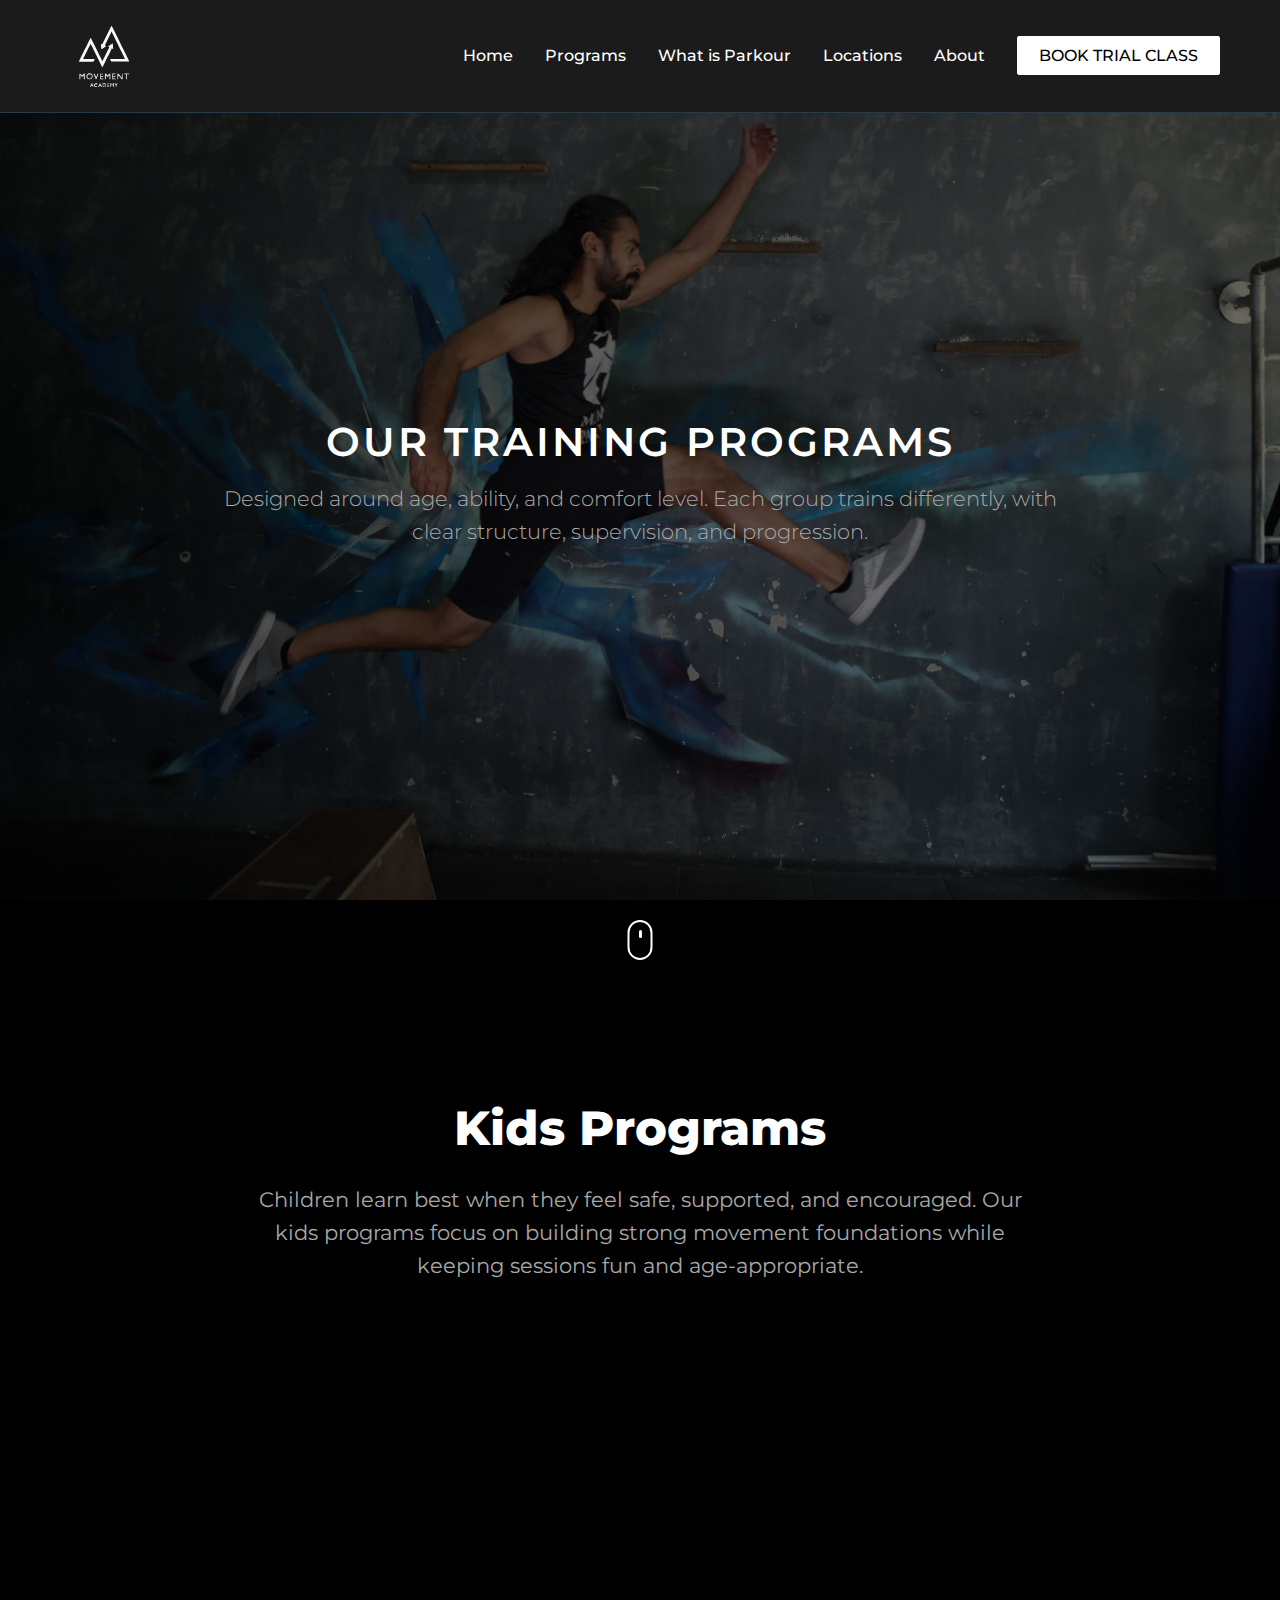
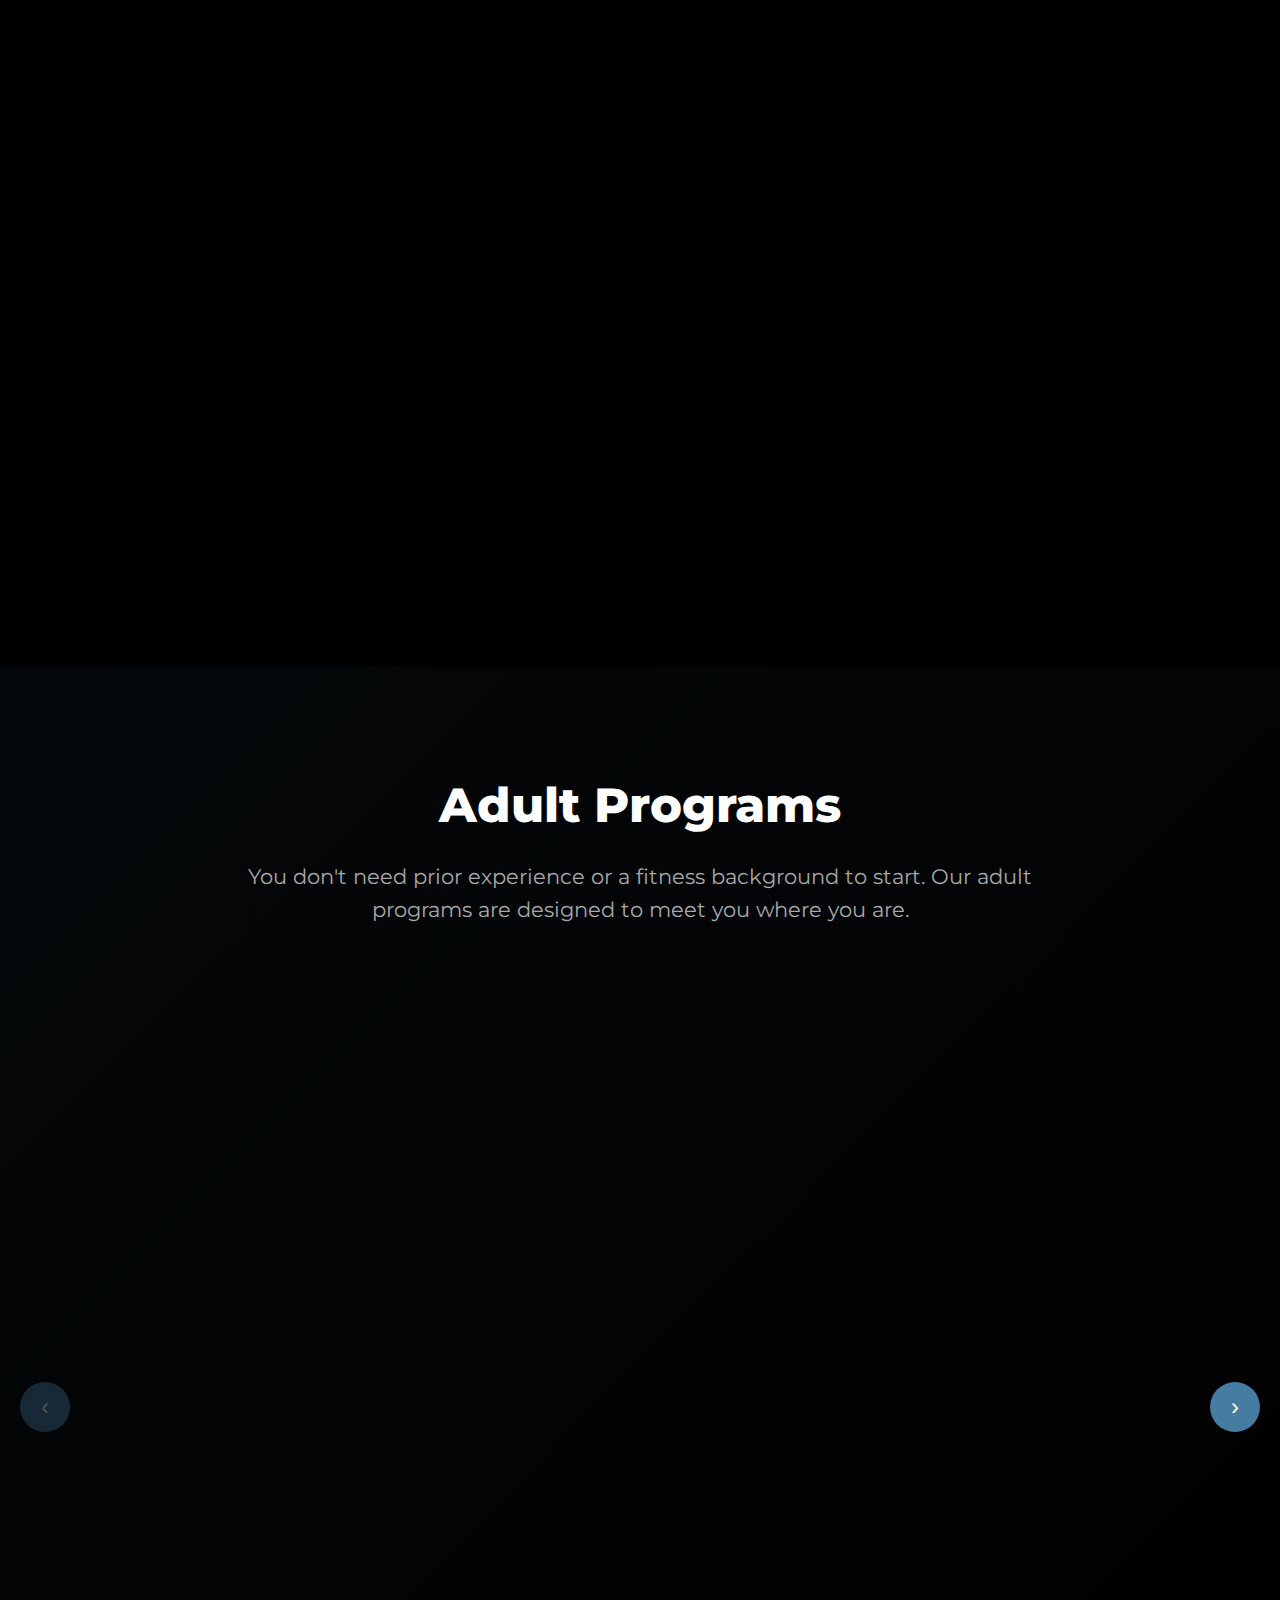
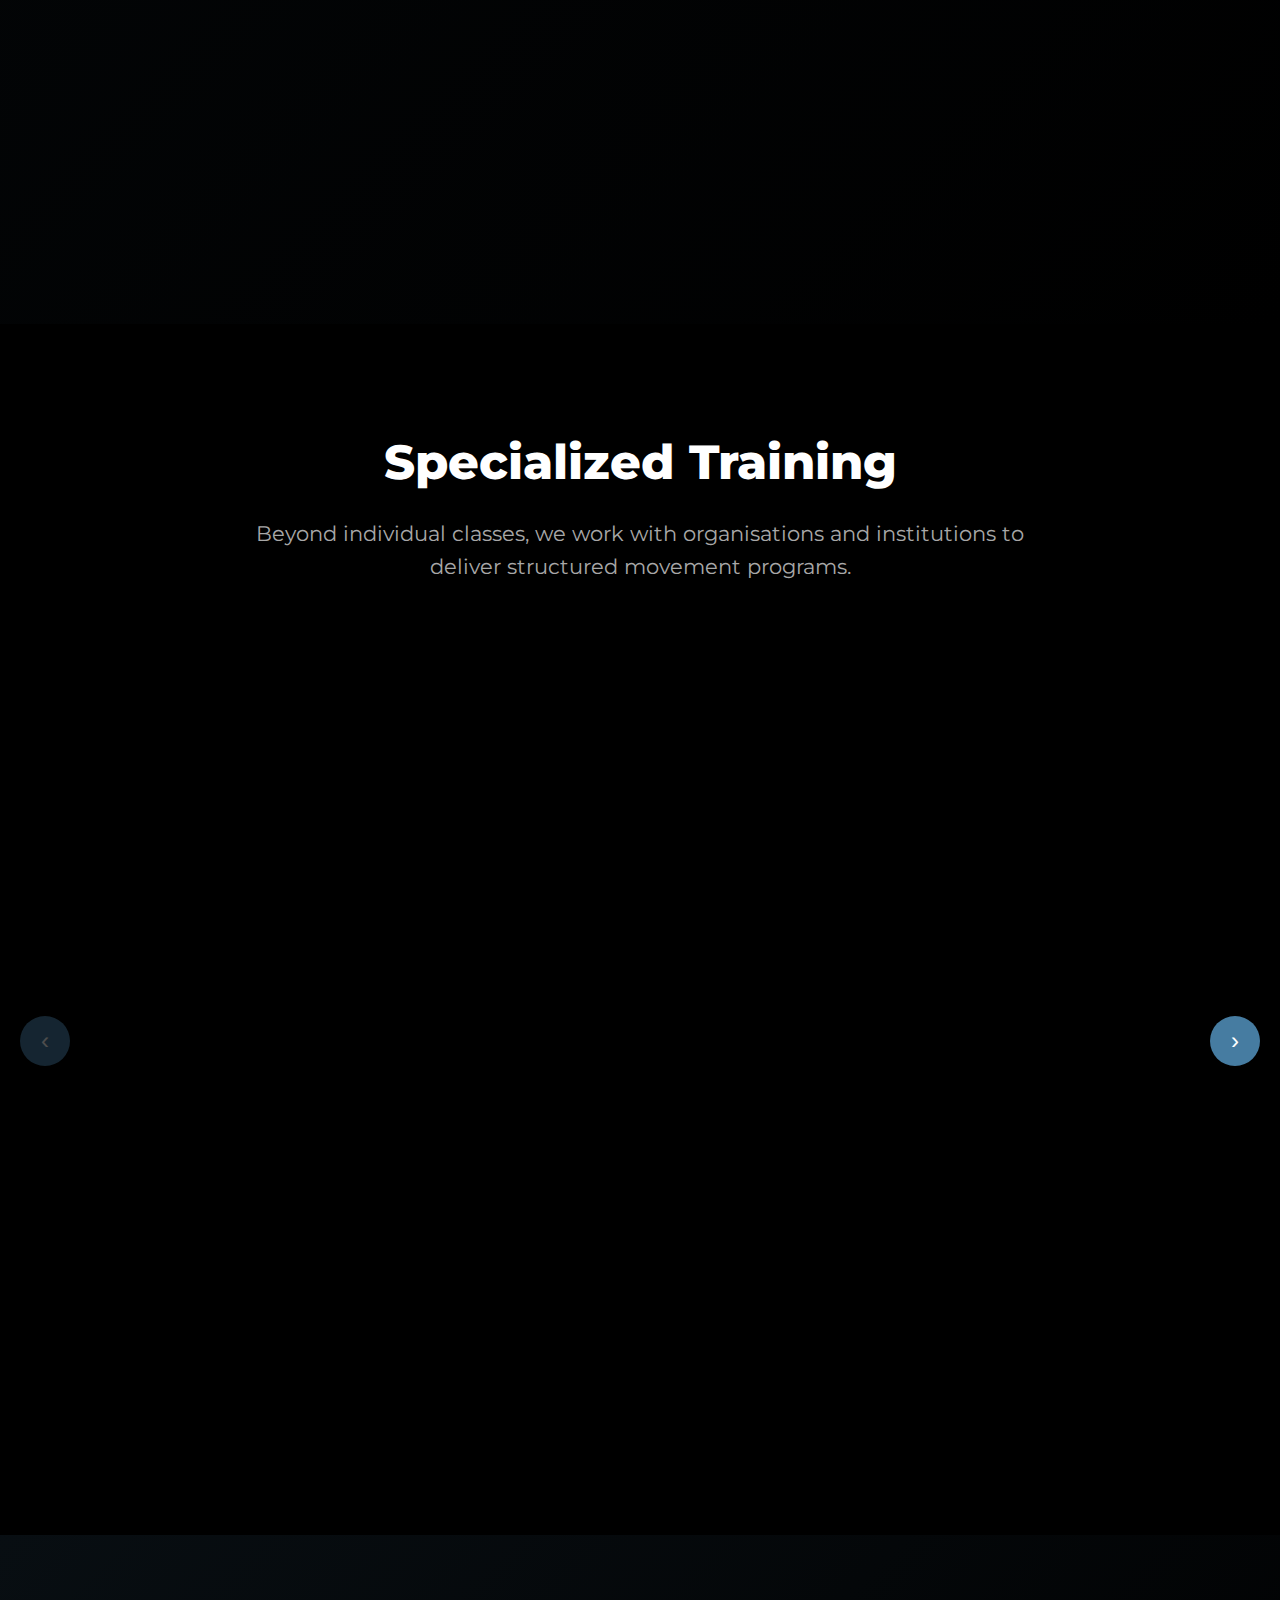
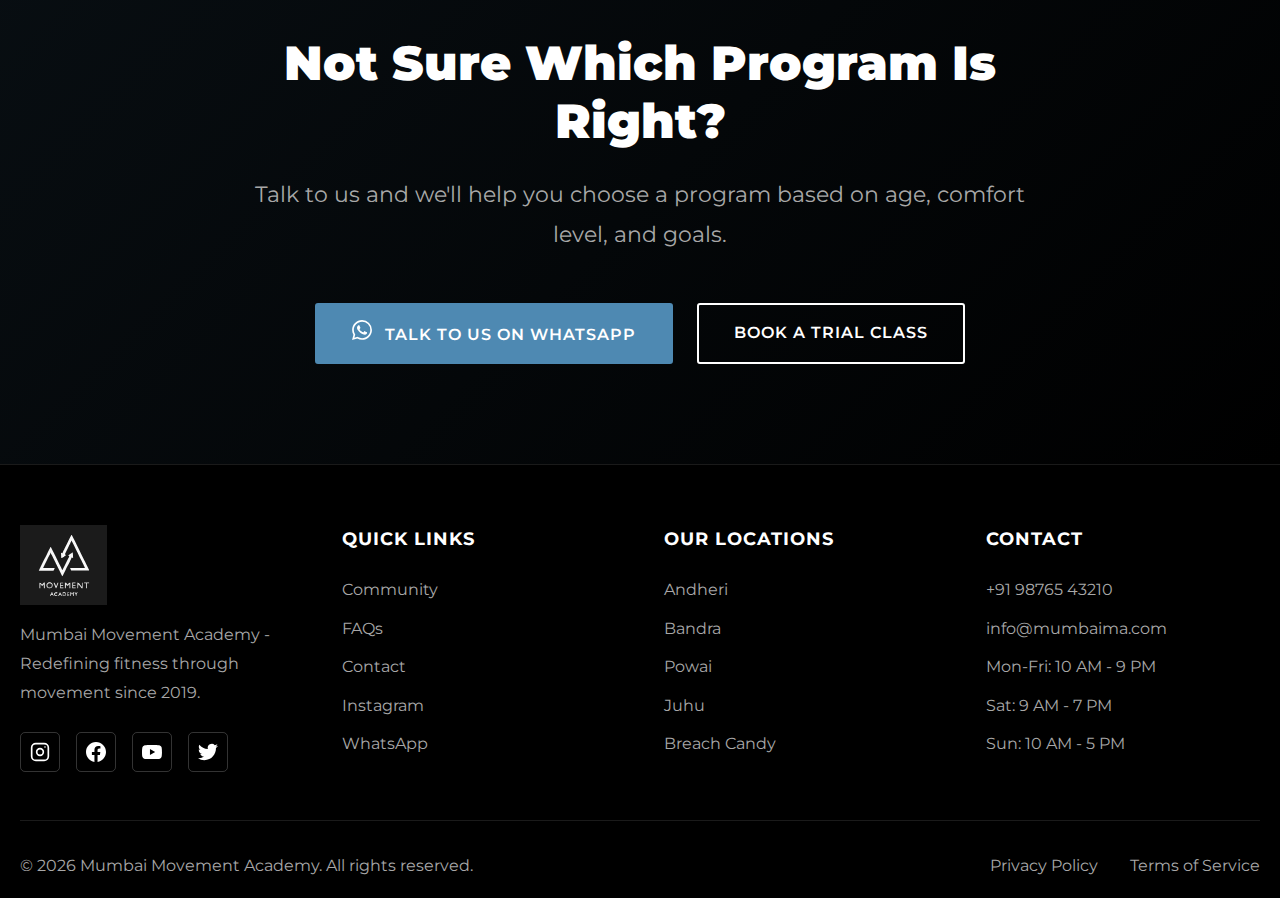
<file: programs.html>
<!DOCTYPE html>
<html lang="en">
<head>
    <meta charset="UTF-8">
    <meta name="viewport" content="width=device-width, initial-scale=1.0">
    <title>Our Programs - Mumbai Movement Academy</title>
    <link rel="preconnect" href="https://fonts.googleapis.com">
    <link rel="preconnect" href="https://fonts.gstatic.com" crossorigin>
    <link href="https://fonts.googleapis.com/css2?family=Montserrat:wght@300;400;500;600;700;800;900&display=swap" rel="stylesheet">
    <link rel="stylesheet" href="styles.css">
</head>
<body>
    <!-- Navigation -->
    <nav class="navbar">
        <div class="nav-container">
            <a href="index.html" class="logo">
                <img src="logo.svg" alt="Movement Academy Logo" class="logo-img">
            </a>
            <button class="mobile-menu-btn" id="mobileMenuBtn">
                <span></span>
                <span></span>
                <span></span>
            </button>
            <ul class="nav-menu" id="navMenu">
                <li><a href="index.html">Home</a></li>
                <li><a href="programs.html">Programs</a></li>
                <li><a href="parkour.html">What is Parkour</a></li>
                <li><a href="locations.html">Locations</a></li>
                <li><a href="about.html">About</a></li>
                <li><a href="./book-trial.html" class="btn-nav-trial">BOOK TRIAL CLASS</a></li>
            </ul>
        </div>
    </nav>

    <!-- Hero Section -->
    <section class="hero programs-hero" id="home">
        <div class="hero-overlay"></div>
        <div class="hero-content">
            <h1 class="hero-title animate-fade-in">Our Training Programs</h1>
            <p class="hero-subtitle animate-fade-in-delay">Designed around age, ability, and comfort level. Each group trains differently, with clear structure, supervision, and progression.</p>
        </div>
        <div class="scroll-indicator">
            <div class="mouse">
                <div class="wheel"></div>
            </div>
        </div>
    </section>

    <!-- Kids Programs Section -->
    <section class="kids-programs" id="kids">
        <div class="container">
            <h2 class="section-title">Kids Programs</h2>
            <p class="section-subtitle">Children learn best when they feel safe, supported, and encouraged. Our kids programs focus on building strong movement foundations while keeping sessions fun and age-appropriate.</p>

            <div class="programs-grid">
                <!-- Toddlers -->
                <div class="program-card animate-on-scroll">
                    <div class="program-header">
                        <h3 class="program-title">Toddlers (2-4 years)</h3>
                        <span class="program-badge">Parent-Child Format</span>
                    </div>
                    <p class="program-intro">A gentle and playful introduction to movement, designed for very young children.</p>
                    
                    <h4 class="program-section-title">How Classes Work:</h4>
                    <p class="program-description">Toddlers train alongside a parent or caregiver in a calm, guided environment. Sessions focus on simple movements that support balance, coordination, and body awareness.</p>
                    
                    <h4 class="program-section-title">What Parents Can Expect:</h4>
                    <ul class="program-features">
                        <li>Close supervision</li>
                        <li>Soft equipment and safe setups</li>
                        <li>Focus on learning, not competition</li>
                        <li>Motor skill development</li>
                    </ul>
                    
                    <a href="./book-trial.html" class="program-cta">Talk to Us About Toddler Classes →</a>
                </div>

                <!-- Kids -->
                <div class="program-card animate-on-scroll">
                    <div class="program-header">
                        <h3 class="program-title">Kids (4-9 years)</h3>
                        <span class="program-badge kids-badge">Core Development</span>
                    </div>
                    <p class="program-intro">Helping children build confidence in their movement through structured play and guided training.</p>
                    
                    <h4 class="program-section-title">What Children Learn:</h4>
                    <ul class="program-features">
                        <li>Balance and coordination</li>
                        <li>Jumping and landing safely</li>
                        <li>Strength and control</li>
                        <li>Listening, focus, and confidence</li>
                    </ul>
                    
                    <h4 class="program-section-title">Why Parents Like This Program:</h4>
                    <p class="program-description">Children learn discipline and body awareness while enjoying movement in a safe, indoor setting.</p>
                    
                    <a href="./book-trial.html" class="program-cta">Explore Kids Training →</a>
                </div>

                <!-- Teens -->
                <div class="program-card animate-on-scroll">
                    <div class="program-header">
                        <h3 class="program-title">Teens (10-14 years)</h3>
                        <span class="program-badge teens-badge">Advanced Skills</span>
                    </div>
                    <p class="program-intro">Supporting growing bodies through strength, control, and structured skill development.</p>
                    
                    <h4 class="program-section-title">Training Focus:</h4>
                    <ul class="program-features">
                        <li>Strength and coordination</li>
                        <li>Controlled risk and decision-making</li>
                        <li>Clear progression through levels</li>
                        <li>Building resilience</li>
                    </ul>
                    
                    <h4 class="program-section-title">Why This Matters:</h4>
                    <p class="program-description">Teenagers gain confidence, discipline, and resilience while learning how to move safely and efficiently.</p>
                    
                    <a href="./book-trial.html" class="program-cta">Explore Teen Programs →</a>
                </div>
            </div>
        </div>
    </section>

    <!-- Adult Programs Section -->
    <section class="adult-programs" id="adults">
        <div class="container">
            <h2 class="section-title">Adult Programs</h2>
            <p class="section-subtitle">You don't need prior experience or a fitness background to start. Our adult programs are designed to meet you where you are.</p>

            <div class="horizontal-scroll-wrapper">
                <button class="scroll-arrow left" data-scroll="adult-scroll">‹</button>
                <div class="horizontal-scroll-container programs-grid" id="adult-scroll">
                <!-- Beginner Friendly -->
                <div class="program-card animate-on-scroll">
                    <div class="program-icon rotating-icon">
                        <svg viewBox="0 0 100 100" fill="none" xmlns="http://www.w3.org/2000/svg">
                            <circle cx="50" cy="50" r="30" stroke="#4E89B2" stroke-width="3" fill="none"/>
                            <path d="M50 35 L50 50 L60 60" stroke="#4E89B2" stroke-width="3" stroke-linecap="round"/>
                        </svg>
                    </div>
                    <h3 class="program-title">Beginner-Friendly Movement Training</h3>
                    
                    <h4 class="program-section-title">Who This Is For:</h4>
                    <p class="program-description">Adults who are new to fitness, returning after a break, or looking for something different from a gym.</p>
                    
                    <h4 class="program-section-title">What to Expect:</h4>
                    <ul class="program-features">
                        <li>Guided sessions</li>
                        <li>Gradual progression</li>
                        <li>Focus on strength, mobility, and control</li>
                    </ul>
                    
                    <a href="./book-trial.html" class="program-cta">Talk to Us About Adult Classes →</a>
                </div>

                <!-- Parkour -->
                <div class="program-card animate-on-scroll">
                    <div class="program-icon rotating-icon">
                        <svg viewBox="0 0 100 100" fill="none" xmlns="http://www.w3.org/2000/svg">
                            <path d="M50 30 L70 50 L50 70 L30 50 Z" stroke="#4E89B2" stroke-width="3" fill="none"/>
                            <circle cx="50" cy="30" r="3" fill="#4E89B2"/>
                            <circle cx="70" cy="50" r="3" fill="#4E89B2"/>
                            <circle cx="50" cy="70" r="3" fill="#4E89B2"/>
                            <circle cx="30" cy="50" r="3" fill="#4E89B2"/>
                        </svg>
                    </div>
                    <h3 class="program-title">Parkour (Adults)</h3>
                    
                    <h4 class="program-section-title">What This Focuses On:</h4>
                    <p class="program-description">Learning how to move efficiently through jumping, landing, climbing, and balance, with an emphasis on technique and safety.</p>
                    
                    <h4 class="program-section-title">Good Fit If You Want:</h4>
                    <ul class="program-features">
                        <li>Better coordination</li>
                        <li>Improved confidence</li>
                        <li>Functional strength</li>
                    </ul>
                </div>

                <!-- Calisthenics -->
                <div class="program-card animate-on-scroll">
                    <div class="program-icon rotating-icon">
                        <svg viewBox="0 0 100 100" fill="none" xmlns="http://www.w3.org/2000/svg">
                            <path d="M50 20 L50 80 M30 40 L70 40" stroke="#4E89B2" stroke-width="4" stroke-linecap="round"/>
                            <path d="M35 25 L65 25 L60 35 L40 35 Z" fill="#4E89B2"/>
                        </svg>
                    </div>
                    <h3 class="program-title">Calisthenics</h3>
                    
                    <h4 class="program-section-title">What This Focuses On:</h4>
                    <p class="program-description">Building strength using your own body weight in a controlled and beginner-friendly way.</p>
                    
                    <h4 class="program-section-title">Benefits:</h4>
                    <ul class="program-features">
                        <li>Improved posture and mobility</li>
                        <li>Strength without heavy weights</li>
                        <li>Progress at your own pace</li>
                    </ul>
                </div>

                <!-- Rock Climbing -->
                <div class="program-card animate-on-scroll">
                    <div class="program-icon rotating-icon">
                        <svg viewBox="0 0 100 100" fill="none" xmlns="http://www.w3.org/2000/svg">
                            <path d="M30 80 L40 60 L50 70 L60 40 L70 50 L80 20" stroke="#4E89B2" stroke-width="3" fill="none"/>
                            <circle cx="40" cy="60" r="3" fill="#4E89B2"/>
                            <circle cx="60" cy="40" r="3" fill="#4E89B2"/>
                            <circle cx="80" cy="20" r="3" fill="#4E89B2"/>
                        </svg>
                    </div>
                    <h3 class="program-title">Rock Climbing</h3>
                    
                    <h4 class="program-section-title">What This Focuses On:</h4>
                    <p class="program-description">Developing strength, focus, and problem-solving through indoor climbing, guided by experienced coaches.</p>
                    
                    <h4 class="program-section-title">Why People Enjoy It:</h4>
                    <ul class="program-features">
                        <li>Full-body workout</li>
                        <li>Mental engagement</li>
                        <li>Clear sense of progress</li>
                    </ul>
                </div>
            </div>
            <button class="scroll-arrow right" data-scroll="adult-scroll">›</button>
            </div>
        </div>
    </section>

    <!-- Specialized Training Section -->
    <section class="specialized-programs" id="specialized">
        <div class="container">
            <h2 class="section-title">Specialized Training</h2>
            <p class="section-subtitle">Beyond individual classes, we work with organisations and institutions to deliver structured movement programs.</p>

            <div class="horizontal-scroll-wrapper">
                <button class="scroll-arrow left" data-scroll="specialized-scroll">‹</button>
                <div class="horizontal-scroll-container programs-grid" id="specialized-scroll">
                <!-- School Programs -->
                <div class="program-card animate-on-scroll">
                    <div class="specialized-icon">
                        <svg viewBox="0 0 100 100" fill="none" xmlns="http://www.w3.org/2000/svg">
                            <rect x="25" y="35" width="50" height="45" stroke="#4E89B2" stroke-width="3" fill="none"/>
                            <path d="M25 35 L50 20 L75 35" stroke="#4E89B2" stroke-width="3" fill="none"/>
                            <rect x="42" y="55" width="16" height="25" fill="#4E89B2"/>
                        </svg>
                    </div>
                    <h3 class="program-title">School Programs</h3>
                    
                    <h4 class="program-section-title">What We Offer:</h4>
                    <p class="program-description">Age-appropriate movement training integrated into school environments.</p>
                    
                    <h4 class="program-section-title">Why Schools Choose MMA:</h4>
                    <ul class="program-features">
                        <li>Structured curriculum</li>
                        <li>Focus on safety and development</li>
                        <li>Builds confidence and coordination in children</li>
                    </ul>
                    
                    <a href="./book-trial.html" class="program-cta">Partner With Us for School Programs →</a>
                </div>

                <!-- Corporate -->
                <div class="program-card animate-on-scroll">
                    <div class="specialized-icon">
                        <svg viewBox="0 0 100 100" fill="none" xmlns="http://www.w3.org/2000/svg">
                            <circle cx="35" cy="35" r="10" stroke="#4E89B2" stroke-width="3" fill="none"/>
                            <circle cx="65" cy="35" r="10" stroke="#4E89B2" stroke-width="3" fill="none"/>
                            <circle cx="50" cy="65" r="10" stroke="#4E89B2" stroke-width="3" fill="none"/>
                            <path d="M40 40 L50 55 M60 40 L50 55" stroke="#4E89B2" stroke-width="3"/>
                        </svg>
                    </div>
                    <h3 class="program-title">Corporate Team Building</h3>
                    
                    <h4 class="program-section-title">What This Includes:</h4>
                    <p class="program-description">Movement-based workshops designed to improve communication, trust, and teamwork.</p>
                    
                    <h4 class="program-section-title">Good For:</h4>
                    <ul class="program-features">
                        <li>Team bonding</li>
                        <li>Stress relief</li>
                        <li>Experiential learning</li>
                    </ul>
                    
                    <a href="./book-trial.html" class="program-cta">Enquire About Corporate Sessions →</a>
                </div>

                <!-- Army & Tactical -->
                <div class="program-card animate-on-scroll">
                    <div class="specialized-icon">
                        <svg viewBox="0 0 100 100" fill="none" xmlns="http://www.w3.org/2000/svg">
                            <path d="M50 20 L70 35 L70 60 L50 75 L30 60 L30 35 Z" stroke="#4E89B2" stroke-width="3" fill="none"/>
                            <path d="M50 35 L50 60 M40 45 L60 45" stroke="#4E89B2" stroke-width="3"/>
                        </svg>
                    </div>
                    <h3 class="program-title">Army & Tactical Training</h3>
                    
                    <h4 class="program-section-title">What This Focuses On:</h4>
                    <p class="program-description">Functional movement, agility, and adaptability training for professionals working in demanding environments.</p>
                    
                    <h4 class="program-section-title">Experience:</h4>
                    <p class="program-description">We've trained Indian Army personnel and professionals from various tactical units.</p>
                    
                    <a href="./book-trial.html" class="program-cta">Learn About Our Training Experience →</a>
                </div>

                <!-- Film & Action -->
                <div class="program-card animate-on-scroll">
                    <div class="specialized-icon">
                        <svg viewBox="0 0 100 100" fill="none" xmlns="http://www.w3.org/2000/svg">
                            <rect x="20" y="30" width="60" height="40" stroke="#4E89B2" stroke-width="3" fill="none"/>
                            <path d="M25 35 L30 40 L25 45 M75 35 L70 40 L75 45" stroke="#4E89B2" stroke-width="3" stroke-linecap="round"/>
                            <circle cx="50" cy="50" r="8" stroke="#4E89B2" stroke-width="3" fill="none"/>
                        </svg>
                    </div>
                    <h3 class="program-title">Film & Action Choreography</h3>
                    
                    <h4 class="program-section-title">What This Includes:</h4>
                    <p class="program-description">Movement training and choreography support for films, advertisements, and live performances.</p>
                    
                    <h4 class="program-section-title">Expertise:</h4>
                    <p class="program-description">Our coaches have worked with Bollywood stunt teams and major brands like Red Bull and Nike.</p>
                    
                    <a href="./book-trial.html" class="program-cta">Enquire About Creative Projects →</a>
                </div>
            </div>
            <button class="scroll-arrow right" data-scroll="specialized-scroll">›</button>
            </div>
        </div>
    </section>

    <!-- Programs CTA Section -->
    <section class="programs-cta">
        <div class="container">
            <div class="cta-content">
                <h2 class="cta-title">Not Sure Which Program Is Right?</h2>
                <p class="cta-description">Talk to us and we'll help you choose a program based on age, comfort level, and goals.</p>
                <div class="cta-buttons">
                    <a href="https://wa.me/919876543210" class="btn btn-primary" target="_blank">
                        <svg width="20" height="20" viewBox="0 0 24 24" fill="none" xmlns="http://www.w3.org/2000/svg" style="margin-right: 8px;">
                            <path d="M17.472 14.382c-.297-.149-1.758-.867-2.03-.967-.273-.099-.471-.148-.67.15-.197.297-.767.966-.94 1.164-.173.199-.347.223-.644.075-.297-.15-1.255-.463-2.39-1.475-.883-.788-1.48-1.761-1.653-2.059-.173-.297-.018-.458.13-.606.134-.133.298-.347.446-.52.149-.174.198-.298.298-.497.099-.198.05-.371-.025-.52-.075-.149-.669-1.612-.916-2.207-.242-.579-.487-.5-.669-.51-.173-.008-.371-.01-.57-.01-.198 0-.52.074-.792.372-.272.297-1.04 1.016-1.04 2.479 0 1.462 1.065 2.875 1.213 3.074.149.198 2.096 3.2 5.077 4.487.709.306 1.262.489 1.694.625.712.227 1.36.195 1.871.118.571-.085 1.758-.719 2.006-1.413.248-.694.248-1.289.173-1.413-.074-.124-.272-.198-.57-.347m-5.421 7.403h-.004a9.87 9.87 0 01-5.031-1.378l-.361-.214-3.741.982.998-3.648-.235-.374a9.86 9.86 0 01-1.51-5.26c.001-5.45 4.436-9.884 9.888-9.884 2.64 0 5.122 1.03 6.988 2.898a9.825 9.825 0 012.893 6.994c-.003 5.45-4.437 9.884-9.885 9.884m8.413-18.297A11.815 11.815 0 0012.05 0C5.495 0 .16 5.335.157 11.892c0 2.096.547 4.142 1.588 5.945L.057 24l6.305-1.654a11.882 11.882 0 005.683 1.448h.005c6.554 0 11.89-5.335 11.893-11.893a11.821 11.821 0 00-3.48-8.413Z" fill="currentColor"/>
                        </svg>
                        TALK TO US ON WHATSAPP
                    </a>
                    <a href="./book-trial.html" class="btn btn-outline">BOOK A TRIAL CLASS</a>
                </div>
            </div>
        </div>
    </section>

    <!-- Footer -->
    <footer class="footer">
        <div class="container">
            <div class="footer-content">
                <!-- Footer Logo and Description -->
                <div class="footer-column">
                    <div class="footer-logo">
                        <img src="logo.svg" alt="Movement Academy Logo" class="logo-img">
                    </div>
                    <p class="footer-description">Mumbai Movement Academy - Redefining fitness through movement since 2019.</p>
                    <div class="social-links">
                        <a href="https://instagram.com" target="_blank" aria-label="Instagram">
                            <svg viewBox="0 0 24 24" fill="none" xmlns="http://www.w3.org/2000/svg">
                                <rect x="2" y="2" width="20" height="20" rx="5" stroke="currentColor" stroke-width="2"/>
                                <circle cx="12" cy="12" r="4" stroke="currentColor" stroke-width="2"/>
                                <circle cx="18" cy="6" r="1" fill="currentColor"/>
                            </svg>
                        </a>
                        <a href="https://facebook.com" target="_blank" aria-label="Facebook">
                            <svg viewBox="0 0 24 24" fill="currentColor" xmlns="http://www.w3.org/2000/svg">
                                <path d="M24 12.073c0-6.627-5.373-12-12-12s-12 5.373-12 12c0 5.99 4.388 10.954 10.125 11.854v-8.385H7.078v-3.47h3.047V9.43c0-3.007 1.792-4.669 4.533-4.669 1.312 0 2.686.235 2.686.235v2.953H15.83c-1.491 0-1.956.925-1.956 1.874v2.25h3.328l-.532 3.47h-2.796v8.385C19.612 23.027 24 18.062 24 12.073z"/>
                            </svg>
                        </a>
                        <a href="https://www.youtube.com/@MumbaiMovementAcademy" target="_blank" aria-label="YouTube">
                            <svg viewBox="0 0 24 24" fill="currentColor" xmlns="http://www.w3.org/2000/svg">
                                <path d="M23.498 6.186a3.016 3.016 0 0 0-2.122-2.136C19.505 3.545 12 3.545 12 3.545s-7.505 0-9.377.505A3.017 3.017 0 0 0 .502 6.186C0 8.07 0 12 0 12s0 3.93.502 5.814a3.016 3.016 0 0 0 2.122 2.136c1.871.505 9.376.505 9.376.505s7.505 0 9.377-.505a3.015 3.015 0 0 0 2.122-2.136C24 15.93 24 12 24 12s0-3.93-.502-5.814zM9.545 15.568V8.432L15.818 12l-6.273 3.568z"/>
                            </svg>
                        </a>
                        <a href="https://twitter.com" target="_blank" aria-label="Twitter">
                            <svg viewBox="0 0 24 24" fill="currentColor" xmlns="http://www.w3.org/2000/svg">
                                <path d="M23.953 4.57a10 10 0 01-2.825.775 4.958 4.958 0 002.163-2.723c-.951.555-2.005.959-3.127 1.184a4.92 4.92 0 00-8.384 4.482C7.69 8.095 4.067 6.13 1.64 3.162a4.822 4.822 0 00-.666 2.475c0 1.71.87 3.213 2.188 4.096a4.904 4.904 0 01-2.228-.616v.06a4.923 4.923 0 003.946 4.827 4.996 4.996 0 01-2.212.085 4.936 4.936 0 004.604 3.417 9.867 9.867 0 01-6.102 2.105c-.39 0-.779-.023-1.17-.067a13.995 13.995 0 007.557 2.209c9.053 0 13.998-7.496 13.998-13.985 0-.21 0-.42-.015-.63A9.935 9.935 0 0024 4.59z"/>
                            </svg>
                        </a>
                    </div>
                </div>

                <!-- Quick Links -->
                <div class="footer-column" id="links">
                    <h4>QUICK LINKS</h4>
                    <ul>
                        <li><a href="#community">Community</a></li>
                        <li><a href="#faq">FAQs</a></li>
                        <li><a href="./book-trial.html">Contact</a></li>
                        <li><a href="https://instagram.com" target="_blank">Instagram</a></li>
                        <li><a href="https://wa.me/919876543210" target="_blank">WhatsApp</a></li>
                    </ul>
                </div>

                <!-- Our Locations -->
                <div class="footer-column" id="locations">
                    <h4>OUR LOCATIONS</h4>
                    <ul>
                        <li><a href="#andheri">Andheri</a></li>
                        <li><a href="#bandra">Bandra</a></li>
                        <li><a href="#powai">Powai</a></li>
                        <li><a href="#juhu">Juhu</a></li>
                        <li><a href="#breach-candy">Breach Candy</a></li>
                    </ul>
                </div>

                <!-- Contact -->
                <div class="footer-column" id="contact">
                    <h4>CONTACT</h4>
                    <ul class="contact-info">
                        <li><a href="tel:+919876543210">+91 98765 43210</a></li>
                        <li><a href="mailto:info@mumbaima.com">info@mumbaima.com</a></li>
                        <li class="hours">Mon-Fri: 10 AM - 9 PM</li>
                        <li class="hours">Sat: 9 AM - 7 PM</li>
                        <li class="hours">Sun: 10 AM - 5 PM</li>
                    </ul>
                </div>
            </div>

            <!-- Footer Bottom -->
            <div class="footer-bottom">
                <p>&copy; 2025 Mumbai Movement Academy. All rights reserved.</p>
                <div class="footer-links">
                    <a href="#privacy">Privacy Policy</a>
                    <a href="#terms">Terms of Service</a>
                </div>
            </div>
        </div>
    </footer>

    <script src="script.js"></script>
</body>
</html>
</file>
<file: styles.css>
/* Reset and Base Styles */
* {
    margin: 0;
    padding: 0;
    box-sizing: border-box;
}

:root {
    --primary-blue: #4E89B2;
    --blue-grey: #5A6C7D;
    --dark-bg: #000000;
    --card-bg: #0a0a0a;
    --text-light: #FFFFFF;
    --text-gray: #a8a8a8;
    --red-level: #E74C3C;
    --orange-level: #F39C12;
    --yellow-level: #F1C40F;
    --green-level: #27AE60;
    --blue-level: #4E89B2;
    --purple-level: #9B59B6;
    --black-level: #2C3E50;
    --transition: all 0.3s ease;
}

html {
    scroll-behavior: smooth;
}

body {
    font-family: 'Montserrat', sans-serif;
    background-color: #000000;
    color: var(--text-light);
    line-height: 1.6;
    overflow-x: hidden;
}

.container {
    max-width: 1500px;
    margin: 0 auto;
    padding: 0 20px;
}

/* Navigation */
.navbar {
    position: fixed;
    top: 0;
    left: 0;
    right: 0;
    background-color: rgb(27 27 27);
    backdrop-filter: blur(10px);
    z-index: 1000;
    padding: 1rem 0;
    border-bottom: 1px solid rgba(78, 137, 178, 0.3);
}

.nav-container {
    max-width: 1200px;
    margin: 0 auto;
    padding: 0 20px;
    display: flex;
    justify-content: space-between;
    align-items: center;
}

.logo {
    display: flex;
    align-items: center;
    gap: 10px;
    font-size: 4rem;
    font-weight: bold;
    color: var(--text-light);
    text-decoration: none;
    cursor: pointer;
    transition: var(--transition);
}

.logo:hover {
    opacity: 0.8;
    transform: scale(1.05);
}

.logo-img {
    height: 80px;
    width: auto;
    transition: var(--transition);
}

.nav-menu {
    display: flex;
    list-style: none;
    gap: 2rem;
}

.nav-menu a {
    color: var(--text-light);
    text-decoration: none;
    font-weight: 500;
    transition: var(--transition);
    position: relative;
}

.nav-menu a::after {
    content: '';
    position: absolute;
    bottom: -5px;
    left: 0;
    width: 0;
    height: 2px;
    background-color: var(--primary-blue);
    transition: var(--transition);
}

.nav-menu a:hover::after {
    width: 100%;
}

.nav-menu a:hover {
    color: var(--primary-blue);
}

.btn-nav-trial {
    background-color: var(--text-light) !important;
    color: var(--dark-bg) !important;
    padding: 8px 20px !important;
    border-radius: 3px !important;
    border: 2px solid var(--text-light) !important;
    transition: var(--transition) !important;
}

.btn-nav-trial:hover {
    background-color: var(--dark-bg) !important;
    color: var(--text-light) !important;
}

.btn-nav-trial::after {
    display: none !important;
}

/* Disabled navigation links */
.nav-menu a.disabled-link {
    color: rgba(255, 255, 255, 0.3);
    cursor: not-allowed;
    pointer-events: none;
}

.nav-menu a.disabled-link::after {
    display: none;
}

.mobile-menu-btn {
    display: none;
    flex-direction: column;
    gap: 5px;
    background: none;
    border: none;
    cursor: pointer;
    padding: 5px;
}

.mobile-menu-btn span {
    width: 25px;
    height: 3px;
    background-color: var(--text-light);
    transition: var(--transition);
}

/* Hero Section */
.hero {
    height: 110vh;
    background-image: url('img/main_banner.jpg');
    background-size: cover;
    background-position: center 35%;
    background-attachment: fixed;
    display: flex;
    align-items: center;
    justify-content: center;
    position: relative;
    text-align: center;
}

.hero-overlay {
    position: absolute;
    top: 0;
    left: 0;
    right: 0;
    bottom: 0;
    background: linear-gradient(135deg, rgba(0, 0, 0, 0.7), rgba(0, 0, 0, 0.5));
}

.hero-content {
    position: relative;
    z-index: 1;
    max-width: 900px;
    padding: 0 20px;
}

.hero-title {
    font-size: clamp(2rem, 7vw, 2.5rem);
    font-weight: 600;
    letter-spacing: 3px;
    margin-bottom: 1rem;
    line-height: 1.2;
    text-transform: uppercase;
}

.hero-subtitle {
    font-size: clamp(1rem, 2.5vw, 1.3rem);
    color: var(--text-gray);
    margin-bottom: 1.5rem;
    max-width: 900px;
    font-weight: 300;
}

.hero-features {
    list-style: none;
    display: grid;
    grid-template-columns: repeat(auto-fit, minmax(200px, 1fr));
    gap: 1rem;
    margin: 2rem 0;
    max-width: 800px;
}

.hero-features li {
    font-size: 1rem;
    color: var(--text-light);
    padding-left: 1.5rem;
    position: relative;
}

.hero-features li::before {
    content: '•';
    position: absolute;
    left: 0;
    color: var(--primary-blue);
    font-size: 1.5rem;
    font-weight: bold;
}

.hero-help-text {
    font-size: 0.9rem;
    color: rgba(255, 255, 255, 0.7);
    font-style: italic;
    margin-top: 1rem;
    max-width: 600px;
}

.hero-buttons {
    display: flex;
    gap: 1.5rem;
    justify-content: center;
    flex-wrap: wrap;
    align-items: center;
}

.btn {
    padding: 15px 35px;
    font-size: 1rem;
    font-weight: 600;
    text-decoration: none;
    border-radius: 3px;
    transition: var(--transition);
    cursor: pointer;
    text-transform: uppercase;
    letter-spacing: 1px;
    display: inline-block;
}

.btn-outline {
    background: transparent;
    color: #FFFFFF;
    border: 2px solid #FFFFFF;
}

.btn-outline:hover {
    background-color: #FFFFFF;
    color: #000000;
    transform: translateY(-2px);
    box-shadow: 0 10px 30px rgba(255, 255, 255, 0.3);
}

.btn-primary {
    background-color: #4E89B2;
    color: #FFFFFF;
    border: 2px solid #4E89B2;
}

.btn-primary:hover {
    background-color: transparent;
    transform: translateY(-2px);
    box-shadow: 0 10px 30px rgba(78, 137, 178, 0.4);
}

.btn-primary-large {
    padding: 18px 45px;
    font-size: 1.1rem;
    background-color: #4E89B2;
    color: #FFFFFF;
    border: 2px solid #4E89B2;
}

.btn-primary-large:hover {
    background-color: transparent;
    transform: translateY(-3px);
    box-shadow: 0 10px 30px rgba(78, 137, 178, 0.5);
}

/* Scroll Indicator */
.scroll-indicator {
    position: absolute;
    bottom: 30px;
    left: 50%;
    transform: translateX(-50%);
    z-index: 2;
}

.mouse {
    width: 25px;
    height: 40px;
    border: 2px solid var(--text-light);
    border-radius: 15px;
    position: relative;
}

.wheel {
    width: 3px;
    height: 8px;
    background-color: var(--text-light);
    border-radius: 2px;
    position: absolute;
    top: 8px;
    left: 50%;
    transform: translateX(-50%);
    animation: scroll 1.5s infinite;
}

@keyframes scroll {
    0%, 100% { opacity: 0; top: 8px; }
    50% { opacity: 1; top: 16px; }
}

/* Section Titles */
.section-title {
    font-size: clamp(2rem, 5vw, 3rem);
    font-weight: 800;
    text-align: center;
    margin-bottom: 1rem;
    color: var(--text-light);
}

.section-subtitle {
    font-size: clamp(1rem, 2.5vw, 1.3rem);
    text-align: center;
    color: var(--text-gray);
    margin-bottom: 4rem;
    max-width: 800px;
    margin-left: auto;
    margin-right: auto;
}

.subsection-title {
    font-size: clamp(1.5rem, 4vw, 2.2rem);
    font-weight: 700;
    margin-bottom: 1.5rem;
    color: var(--text-light);
    text-align: center;
}

/* What We Offer Section */
.what-we-offer {
    padding: 100px 0;
    background-color: var(--dark-bg);
}

/* Programs Section */
.programs {
    padding: 100px 0;
    background-color: var(--dark-bg);
}

.programs-grid {
    display: grid;
    grid-template-columns: repeat(auto-fit, minmax(300px, 1fr));
    gap: 2rem;
}

.program-card {
    background: linear-gradient(145deg, #0a0a0a, #000000);
    padding: 3rem 2rem;
    border-radius: 10px;
    transition: var(--transition);
    border: 1px solid rgba(78, 137, 178, 0.2);
}

.program-card:hover {
    transform: translateY(-10px);
    box-shadow: 0 20px 40px rgba(78, 137, 178, 0.3);
    border-color: var(--primary-blue);
    background: linear-gradient(145deg, #0a0a0a, #050505);
}

.program-icon {
    width: 80px;
    height: 80px;
    background-color: rgba(78, 137, 178, 0.15);
    border-radius: 10px;
    display: flex;
    align-items: center;
    justify-content: center;
    margin-bottom: 1.5rem;
    border: 2px solid rgba(78, 137, 178, 0.3);
}

.program-icon svg {
    width: 50px;
    height: 50px;
}

/* Rotating Icon Animation */
.rotating-icon {
    transition: transform 0.6s ease;
}

@keyframes rotate360 {
    from {
        transform: rotate(0deg);
    }
    to {
        transform: rotate(360deg);
    }
}

.rotating-icon:hover {
    animation: rotate360 2s linear infinite;
}

.program-title {
    font-size: 1.8rem;
    margin-bottom: 1rem;
    color: var(--text-light);
}

.program-description {
    color: var(--text-gray);
    margin-bottom: 1.5rem;
    line-height: 1.8;
}

.program-features {
    list-style: none;
}

.program-features li {
    padding: 0.5rem 0;
    color: var(--text-gray);
    position: relative;
    padding-left: 25px;
}

.program-features li::before {
    content: '▸';
    position: absolute;
    left: 0;
    color: var(--primary-blue);
    font-size: 1.2rem;
}

.program-why {
    color: var(--text-light);
    margin-top: 1.5rem;
    margin-bottom: 0.5rem;
    font-size: 1rem;
}

.program-note {
    font-style: italic;
    color: rgba(78, 137, 178, 0.8);
    font-size: 0.95rem;
    margin-top: 1rem;
}

/* About Us Section */
.about-us {
    padding: 100px 0;
    background: linear-gradient(135deg, rgba(78, 137, 178, 0.08), rgba(0, 0, 0, 1));
}

.trusted-by {
    text-align: center;
    margin-bottom: 4rem;
}

.brands-grid {
    display: grid;
    grid-template-columns: repeat(auto-fit, minmax(150px, 1fr));
    gap: 2rem;
    margin-top: 2rem;
}

.brand {
    font-size: 1.2rem;
    font-weight: 600;
    color: var(--text-gray);
    padding: 1.5rem;
    background: #0a0a0a;
    border-radius: 8px;
    transition: var(--transition);
    border: 1px solid rgba(78, 137, 178, 0.2);
}

.brand:hover {
    color: #FFFFFF;
    background: rgba(78, 137, 178, 0.1);
    border-color: var(--primary-blue);
    transform: translateY(-5px);
}

.stats-grid {
    display: grid;
    grid-template-columns: repeat(auto-fit, minmax(200px, 1fr));
    gap: 2rem;
    margin-bottom: 6rem;
}

.stat-card {
    text-align: center;
    padding: 2rem;
    background: linear-gradient(145deg, #0a0a0a, #000000);
    border-radius: 10px;
    border: 1px solid rgba(78, 137, 178, 0.3);
    transition: var(--transition);
}

.stat-card:hover {
    transform: translateY(-5px);
    border-color: var(--primary-blue);
    box-shadow: 0 10px 30px rgba(78, 137, 178, 0.3);
    background: rgba(78, 137, 178, 0.05);
}

.stat-number {
    font-size: 3rem;
    font-weight: 900;
    color: #4E89B2;
    margin-bottom: 0.5rem;
    text-shadow: 0 0 20px rgba(78, 137, 178, 0.5);
}

.stat-label {
    font-size: 1.1rem;
    color: var(--text-gray);
    text-transform: uppercase;
    letter-spacing: 1px;
}

.about-content {
    text-align: center;
    max-width: 900px;
    margin: 0 auto 4rem;
}

.about-text {
    font-size: 1.2rem;
    color: var(--text-gray);
    margin-bottom: 1.5rem;
    line-height: 1.8;
}

.founders-grid {
    display: grid;
    grid-template-columns: repeat(auto-fit, minmax(280px, 1fr));
    gap: 2rem;
    margin-top: 3rem;
    margin-bottom: 6rem;
}

.founder-card {
    background: linear-gradient(145deg, #0a0a0a, #000000);
    border-radius: 10px;
    overflow: hidden;
    cursor: pointer;
    transition: var(--transition);
    border: 1px solid rgba(78, 137, 178, 0.2);
}

.founder-card:hover {
    transform: translateY(-10px);
    box-shadow: 0 20px 40px rgba(78, 137, 178, 0.4);
    border-color: #4E89B2;
}

.founder-image {
    width: 100%;
    height: 550px;
    overflow: hidden;
}

.founder-image img {
    width: 100%;
    height: 100%;
    object-fit: cover;
    transition: var(--transition);
}

.founder-card:hover .founder-image img {
    transform: scale(1.1);
}

.founder-name {
    font-size: 1.5rem;
    font-weight: 700;
    padding: 1.5rem 1.5rem 0.5rem;
}

.founder-role {
    color: #4E89B2;
    padding: 0 1.5rem 1.5rem;
    font-weight: 500;
}

/* Modal Styles */
.modal {
    display: none;
    position: fixed;
    z-index: 2000;
    left: 0;
    top: 0;
    width: 100%;
    height: 100%;
    overflow: auto;
    background-color: rgba(0, 0, 0, 0.9);
    animation: fadeIn 0.3s;
}

.modal.active {
    display: block;
}

.modal-content {
    background-color: #0a0a0a;
    margin: 5% auto;
    padding: 0;
    border: 1px solid rgba(78, 137, 178, 0.3);
    border-radius: 10px;
    width: 90%;
    max-width: 900px;
    position: relative;
    animation: slideIn 0.3s;
}

@keyframes slideIn {
    from {
        transform: translateY(-50px);
        opacity: 0;
    }
    to {
        transform: translateY(0);
        opacity: 1;
    }
}

.close {
    color: var(--text-light);
    position: absolute;
    right: 20px;
    top: 15px;
    font-size: 35px;
    font-weight: bold;
    cursor: pointer;
    z-index: 2001;
    width: 40px;
    height: 40px;
    display: flex;
    align-items: center;
    justify-content: center;
    border-radius: 50%;
    background-color: rgba(0, 0, 0, 0.5);
    transition: var(--transition);
}

.close:hover {
    background-color: #4E89B2;
}

.modal-body {
    display: grid;
    grid-template-columns: 1fr 1.2fr;
    gap: 0;
}

.modal-body img {
    width: 100%;
    height: 100%;
    object-fit: cover;
    border-radius: 10px 0 0 10px;
}

.modal-text {
    padding: 3rem;
}

.modal-text h2 {
    font-size: 2rem;
    margin-bottom: 0.5rem;
}

.modal-text h3 {
    color: #4E89B2;
    margin-bottom: 1.5rem;
    font-weight: 500;
}

.modal-text p {
    color: var(--text-gray);
    line-height: 1.8;
    margin-bottom: 1rem;
}

/* Academy Section */
.academy-section {
    padding: 100px 0;
    background-color: var(--dark-bg);
}

.philosophy-section {
    margin-bottom: 4rem;
}

.philosophy-intro {
    text-align: center;
    font-size: 1.2rem;
    color: var(--text-gray);
    margin-bottom: 3rem;
}

.philosophy-grid {
    display: grid;
    grid-template-columns: repeat(auto-fit, minmax(280px, 1fr));
    gap: 2rem;
}

.philosophy-card {
    background: linear-gradient(145deg, #0a0a0a, #000000);
    padding: 2.5rem;
    border-radius: 10px;
    border: 1px solid rgba(78, 137, 178, 0.3);
    transition: var(--transition);
}

.philosophy-card:hover {
    transform: translateY(-5px);
    border-color: #4E89B2;
    box-shadow: 0 10px 30px rgba(78, 137, 178, 0.3);
    background: rgba(78, 137, 178, 0.05);
}

.philosophy-card h4 {
    font-size: 1.8rem;
    color: #4E89B2;
    margin-bottom: 1rem;
    font-weight: 700;
}

.philosophy-card p {
    color: var(--text-gray);
    line-height: 1.8;
}

/* Who Is This For Section */
.who-is-this-for {
    padding: 100px 0;
    background: linear-gradient(180deg, #000000 0%, #0a0a0a 50%, #000000 100%);
    position: relative;
    overflow: hidden;
}

.who-is-this-for::before {
    content: '';
    position: absolute;
    top: 0;
    left: 0;
    right: 0;
    height: 1px;
    background: linear-gradient(90deg, transparent, rgba(78, 137, 178, 0.5), transparent);
}

.audience-grid {
    display: flex;
    gap: 2rem;
}

.audience-card {
    flex: 0 0 380px;
    min-width: 380px;
    background: linear-gradient(145deg, #1a1a1a 0%, #0a0a0a 100%);
    padding: 3rem 2.5rem;
    border-radius: 20px;
    transition: all 0.5s cubic-bezier(0.4, 0, 0.2, 1);
    border: 2px solid rgba(78, 137, 178, 0.2);
    text-align: center;
    position: relative;
    overflow: hidden;
}

.audience-card::before {
    content: '';
    position: absolute;
    top: 0;
    left: 0;
    right: 0;
    height: 5px;
    background: linear-gradient(90deg, #4E89B2, #5A9FD4, #4E89B2);
    opacity: 0;
    transition: var(--transition);
}

.audience-card:hover::before {
    opacity: 1;
}

.audience-card::after {
    content: '';
    position: absolute;
    top: -50%;
    left: -50%;
    width: 200%;
    height: 200%;
    background: radial-gradient(circle, rgba(78, 137, 178, 0.1) 0%, transparent 70%);
    opacity: 0;
    transition: var(--transition);
}

.audience-card:hover::after {
    opacity: 1;
}

.audience-card:hover {
    transform: translateY(-15px) scale(1.03);
    box-shadow: 0 30px 60px rgba(78, 137, 178, 0.4),
                0 0 40px rgba(78, 137, 178, 0.2),
                inset 0 1px 0 rgba(255, 255, 255, 0.1);
    border-color: var(--primary-blue);
    background: linear-gradient(145deg, #1f1f1f 0%, #0f0f0f 100%);
}

.audience-icon {
    width: 100px;
    height: 100px;
    background: linear-gradient(135deg, rgba(78, 137, 178, 0.2), rgba(78, 137, 178, 0.05));
    border-radius: 50%;
    display: flex;
    align-items: center;
    justify-content: center;
    margin: 0 auto 2rem;
    border: 3px solid rgba(78, 137, 178, 0.3);
    position: relative;
    transition: var(--transition);
    box-shadow: 0 10px 30px rgba(78, 137, 178, 0.2),
                inset 0 1px 10px rgba(78, 137, 178, 0.1);
}

.audience-card:hover .audience-icon {
    transform: scale(1.1) rotate(5deg);
    background: linear-gradient(135deg, rgba(78, 137, 178, 0.3), rgba(78, 137, 178, 0.1));
    border-color: var(--primary-blue);
    box-shadow: 0 15px 40px rgba(78, 137, 178, 0.4),
                inset 0 1px 15px rgba(78, 137, 178, 0.2);
}

.audience-icon svg {
    width: 55px;
    height: 55px;
    filter: drop-shadow(0 4px 8px rgba(78, 137, 178, 0.3));
}

.audience-title {
    font-size: 2rem;
    margin-bottom: 1.2rem;
    color: var(--text-light);
    font-weight: 800;
    letter-spacing: 0.5px;
    text-shadow: 0 2px 10px rgba(78, 137, 178, 0.3);
    position: relative;
    z-index: 1;
}

.audience-description {
    color: rgba(255, 255, 255, 0.75);
    margin-bottom: 2rem;
    line-height: 1.8;
    font-size: 1rem;
    position: relative;
    z-index: 1;
}

.audience-features {
    list-style: none;
    text-align: left;
    background: rgba(78, 137, 178, 0.05);
    padding: 1.5rem;
    border-radius: 12px;
    margin-bottom: 2rem;
    border: 1px solid rgba(78, 137, 178, 0.1);
}

.audience-features li {
    padding: 0.75rem 0;
    color: rgba(255, 255, 255, 0.8);
    position: relative;
    padding-left: 30px;
    font-size: 0.95rem;
    font-weight: 500;
    transition: var(--transition);
}

.audience-features li::before {
    content: '▸';
    position: absolute;
    left: 0;
    color: #4E89B2;
    font-size: 1.4rem;
    transition: var(--transition);
}

.audience-features li:hover {
    color: #FFFFFF;
    padding-left: 35px;
}

.audience-features li:hover::before {
    color: #5A9FD4;
}

.audience-cta {
    display: inline-block;
    margin-top: 1rem;
    padding: 14px 32px;
    background: linear-gradient(135deg, rgba(78, 137, 178, 0.2), rgba(78, 137, 178, 0.1));
    color: var(--primary-blue);
    text-decoration: none;
    font-weight: 700;
    font-size: 0.95rem;
    border-radius: 30px;
    border: 2px solid rgba(78, 137, 178, 0.3);
    transition: all 0.3s ease;
    letter-spacing: 0.5px;
    text-transform: uppercase;
    position: relative;
    overflow: hidden;
}

.audience-cta::before {
    content: '';
    position: absolute;
    top: 50%;
    left: 50%;
    width: 0;
    height: 0;
    border-radius: 50%;
    background: rgba(78, 137, 178, 0.3);
    transform: translate(-50%, -50%);
    transition: width 0.5s, height 0.5s;
}

.audience-cta:hover::before {
    width: 300px;
    height: 300px;
}

.audience-cta:hover {
    background: linear-gradient(135deg, var(--primary-blue), #5A9FD4);
    color: #FFFFFF;
    transform: translateY(-3px);
    box-shadow: 0 10px 25px rgba(78, 137, 178, 0.4);
    border-color: var(--primary-blue);
}

.audience-cta span {
    position: relative;
    z-index: 1;
}

/* Why MMA Section */
.why-mma {
    padding: 100px 0;
    background: linear-gradient(135deg, rgba(78, 137, 178, 0.08), rgba(0, 0, 0, 1));
}

.experience-content,
.safety-content,
.credibility-content,
.more-than-fitness {
    max-width: 900px;
    margin: 0 auto 4rem;
    text-align: center;
}

.content-text {
    color: var(--text-gray);
    font-size: 1.1rem;
    line-height: 1.8;
    margin-bottom: 1rem;
}

.benefits-list {
    list-style: none;
    max-width: 600px;
    margin: 2rem auto;
    text-align: left;
}

.benefits-list li {
    padding: 0.75rem 0 0.75rem 2rem;
    color: var(--text-light);
    position: relative;
    font-size: 1.1rem;
}

.benefits-list li::before {
    content: '▸';
    position: absolute;
    left: 0;
    color: var(--primary-blue);
    font-size: 1.5rem;
}

.testimonials-intro {
    color: var(--text-gray);
    font-size: 1.1rem;
    max-width: 800px;
    margin: 0 auto 2rem;
    text-align: center;
}

.section-cta {
    text-align: center;
    margin-top: 4rem;
    padding: 3rem;
    background: rgba(78, 137, 178, 0.05);
    border-radius: 15px;
    border: 1px solid rgba(78, 137, 178, 0.2);
}

.cta-text {
    font-size: 1.2rem;
    color: var(--text-light);
    margin-bottom: 2rem;
}

.cta-buttons {
    display: flex;
    gap: 1.5rem;
    justify-content: center;
    flex-wrap: wrap;
}

/* FAQs Section */
.faqs-section {
    padding: 100px 0;
    background-color: #050505;
}

.faq-container {
    max-width: 900px;
    margin: 0 auto;
}

.faq-category {
    margin-bottom: 3rem;
}

.faq-category-title {
    font-size: 1.8rem;
    font-weight: 700;
    color: var(--primary-blue);
    margin-bottom: 1.5rem;
    text-align: left;
}

.faq-item {
    margin-bottom: 1rem;
    border: 1px solid rgba(78, 137, 178, 0.2);
    border-radius: 10px;
    overflow: hidden;
    background: linear-gradient(145deg, #0a0a0a, #000000);
    transition: var(--transition);
}

.faq-item:hover {
    border-color: var(--primary-blue);
}

.faq-question {
    width: 100%;
    padding: 1.5rem;
    background: none;
    border: none;
    color: var(--text-light);
    font-size: 1.1rem;
    font-weight: 600;
    text-align: left;
    cursor: pointer;
    display: flex;
    justify-content: space-between;
    align-items: center;
    font-family: 'Montserrat', sans-serif;
    transition: var(--transition);
}

.faq-question:hover {
    color: var(--primary-blue);
}

.faq-icon {
    flex-shrink: 0;
    transition: transform 0.3s ease;
    color: var(--primary-blue);
}

.faq-item.active .faq-icon {
    transform: rotate(180deg);
}

.faq-answer {
    max-height: 0;
    overflow: hidden;
    transition: max-height 0.3s ease, padding 0.3s ease;
}

.faq-item.active .faq-answer {
    max-height: 500px;
    padding: 0 1.5rem 1.5rem;
}

.faq-answer p {
    color: var(--text-gray);
    line-height: 1.8;
    font-size: 1rem;
}

.faq-cta {
    text-align: center;
    margin-top: 4rem;
    padding: 2rem;
}

.faq-cta p {
    font-size: 1.2rem;
    color: var(--text-light);
    margin-bottom: 1.5rem;
}

/* Final CTA Section */
.final-cta {
    padding: 120px 0;
    background: linear-gradient(135deg, rgba(78, 137, 178, 0.15), rgba(0, 0, 0, 1));
    position: relative;
    overflow: hidden;
}

.final-cta::before {
    content: '';
    position: absolute;
    top: -50%;
    left: -50%;
    width: 200%;
    height: 200%;
    background: radial-gradient(circle, rgba(78, 137, 178, 0.1) 0%, transparent 70%);
    animation: pulse 10s ease-in-out infinite;
}

@keyframes pulse {
    0%, 100% { transform: scale(1); opacity: 0.5; }
    50% { transform: scale(1.1); opacity: 0.8; }
}

.cta-content {
    text-align: center;
    position: relative;
    z-index: 2;
    max-width: 800px;
    margin: 0 auto;
}

.cta-title {
    font-size: clamp(2rem, 5vw, 3.5rem);
    font-weight: 900;
    color: var(--text-light);
    margin-bottom: 1.5rem;
    line-height: 1.2;
}

.cta-description {
    font-size: clamp(1.1rem, 2.5vw, 1.4rem);
    color: var(--text-gray);
    margin-bottom: 3rem;
    line-height: 1.8;
}

.cta-buttons-large {
    display: flex;
    gap: 2rem;
    justify-content: center;
    flex-wrap: wrap;
    align-items: center;
}

/* Programs Page Specific Styles */
.programs-hero {
    min-height: 60vh;
}

.kids-programs,
.adult-programs,
.specialized-programs {
    padding: 100px 0;
    background-color: var(--dark-bg);
}

.adult-programs {
    background: linear-gradient(135deg, rgba(78, 137, 178, 0.05), rgba(0, 0, 0, 1));
}

.program-header {
    display: flex;
    justify-content: space-between;
    align-items: flex-start;
    margin-bottom: 1.5rem;
    flex-wrap: wrap;
    gap: 1rem;
}

.program-badge {
    background: rgba(78, 137, 178, 0.2);
    color: var(--primary-blue);
    padding: 0.5rem 1rem;
    border-radius: 20px;
    font-size: 0.85rem;
    font-weight: 600;
    white-space: nowrap;
}

.kids-badge {
    background: rgba(46, 204, 113, 0.2);
    color: #2ecc71;
}

.teens-badge {
    background: rgba(155, 89, 182, 0.2);
    color: #9b59b6;
}

.program-intro {
    font-size: 1.1rem;
    color: var(--text-light);
    margin-bottom: 1.5rem;
    font-weight: 500;
}

.program-section-title {
    font-size: 1.1rem;
    font-weight: 700;
    color: var(--primary-blue);
    margin-top: 1.5rem;
    margin-bottom: 0.75rem;
}

.program-cta {
    display: inline-block;
    margin-top: 2rem;
    color: var(--primary-blue);
    text-decoration: none;
    font-weight: 600;
    font-size: 1rem;
    transition: var(--transition);
    border-bottom: 2px solid transparent;
}

.program-cta:hover {
    color: #FFFFFF;
    border-bottom-color: var(--primary-blue);
    transform: translateX(5px);
}

.specialized-icon {
    width: 80px;
    height: 80px;
    background-color: rgba(78, 137, 178, 0.1);
    border-radius: 50%;
    display: flex;
    align-items: center;
    justify-content: center;
    margin: 0 auto 1.5rem;
    border: 2px solid rgba(78, 137, 178, 0.3);
    transition: var(--transition);
}

.program-card:hover .specialized-icon {
    background-color: rgba(78, 137, 178, 0.2);
    border-color: var(--primary-blue);
    transform: scale(1.1);
}

.specialized-icon svg {
    width: 50px;
    height: 50px;
}

.programs-cta {
    padding: 100px 0;
    background: linear-gradient(135deg, rgba(78, 137, 178, 0.1), rgba(0, 0, 0, 1));
    text-align: center;
}

/* Parkour Page Specific Styles */
.parkour-hero {
    min-height: 60vh;
}

.parkour-intro {
    padding: 100px 0;
    background-color: #050505;
}

.intro-grid {
    display: grid;
    grid-template-columns: repeat(auto-fit, minmax(400px, 1fr));
    gap: 3rem;
    max-width: 1000px;
    margin: 0 auto;
}

.intro-card {
    background: linear-gradient(145deg, #0a0a0a, #000000);
    padding: 3rem;
    border-radius: 10px;
    border: 2px solid rgba(78, 137, 178, 0.2);
    transition: var(--transition);
}

.intro-card:hover {
    border-color: var(--primary-blue);
    transform: translateY(-5px);
    box-shadow: 0 10px 30px rgba(78, 137, 178, 0.3);
}

.intro-title {
    font-size: 1.8rem;
    font-weight: 700;
    color: var(--primary-blue);
    margin-bottom: 1.5rem;
}

.intro-title.not-title {
    color: #e74c3c;
}

.intro-card p {
    color: var(--text-gray);
    line-height: 1.8;
    font-size: 1.1rem;
    margin-bottom: 1rem;
}

.training-works {
    padding: 100px 0;
    background: linear-gradient(135deg, rgba(78, 137, 178, 0.05), rgba(0, 0, 0, 1));
}

.training-grid {
    display: grid;
    grid-template-columns: repeat(auto-fit, minmax(300px, 1fr));
    gap: 3rem;
}

.training-card {
    background: linear-gradient(145deg, #0a0a0a, #000000);
    padding: 3rem;
    border-radius: 10px;
    border: 1px solid rgba(78, 137, 178, 0.2);
    transition: var(--transition);
    position: relative;
}

.training-card:hover {
    border-color: var(--primary-blue);
    transform: translateY(-10px);
    box-shadow: 0 15px 40px rgba(78, 137, 178, 0.3);
}

.training-number {
    font-size: 4rem;
    font-weight: 900;
    color: rgba(78, 137, 178, 0.2);
    position: absolute;
    top: 1rem;
    right: 1.5rem;
    line-height: 1;
}

.training-title {
    font-size: 1.5rem;
    font-weight: 700;
    color: var(--text-light);
    margin-bottom: 1rem;
}

.training-description {
    color: var(--text-gray);
    line-height: 1.8;
    font-size: 1.05rem;
}

.myths-reality {
    padding: 100px 0;
    background-color: #000000;
}

.myths-grid {
    display: grid;
    grid-template-columns: repeat(auto-fit, minmax(300px, 1fr));
    gap: 2rem;
}

.myth-card {
    background: linear-gradient(145deg, #0a0a0a, #000000);
    border-radius: 10px;
    overflow: hidden;
    border: 1px solid rgba(78, 137, 178, 0.2);
    transition: var(--transition);
}

.myth-card:hover {
    border-color: var(--primary-blue);
    transform: translateY(-5px);
    box-shadow: 0 10px 30px rgba(78, 137, 178, 0.3);
}

.myth-header {
    background: rgba(231, 76, 60, 0.1);
    padding: 2rem;
    border-bottom: 1px solid rgba(231, 76, 60, 0.3);
}

.myth-label {
    display: inline-block;
    background: #e74c3c;
    color: #FFFFFF;
    padding: 0.4rem 1rem;
    border-radius: 15px;
    font-size: 0.75rem;
    font-weight: 700;
    margin-bottom: 1rem;
}

.myth-text {
    font-size: 1.3rem;
    font-weight: 600;
    color: var(--text-light);
}

.reality-content {
    padding: 2rem;
}

.reality-label {
    display: inline-block;
    background: #27ae60;
    color: #FFFFFF;
    padding: 0.4rem 1rem;
    border-radius: 15px;
    font-size: 0.75rem;
    font-weight: 700;
    margin-bottom: 1rem;
}

.reality-content p {
    color: var(--text-gray);
    line-height: 1.8;
}

.parkour-faqs {
    padding: 100px 0;
    background: linear-gradient(135deg, rgba(78, 137, 178, 0.05), rgba(0, 0, 0, 1));
}

.why-levels {
    max-width: 800px;
    margin: 4rem auto 0;
    text-align: center;
    padding: 2rem;
    background: rgba(78, 137, 178, 0.05);
    border-radius: 10px;
    border: 1px solid rgba(78, 137, 178, 0.2);
}

/* Locations Page Styles */
.locations-hero {
    min-height: 60vh;
}

.locations-overview {
    padding: 100px 0;
    background: linear-gradient(135deg, rgba(78, 137, 178, 0.05), rgba(0, 0, 0, 1));
}

.locations-map-grid {
    display: grid;
    grid-template-columns: repeat(auto-fit, minmax(200px, 1fr));
    gap: 2rem;
    margin-top: 3rem;
}

.location-quick-link {
    background: linear-gradient(145deg, #0a0a0a, #000000);
    padding: 2rem;
    border-radius: 10px;
    text-align: center;
    border: 1px solid rgba(78, 137, 178, 0.2);
    cursor: pointer;
    transition: var(--transition);
}

.location-quick-link:hover {
    border-color: var(--primary-blue);
    transform: translateY(-10px);
    box-shadow: 0 15px 40px rgba(78, 137, 178, 0.3);
}

.location-icon {
    font-size: 3rem;
    margin-bottom: 1rem;
}

.location-quick-link h3 {
    font-size: 1.3rem;
    font-weight: 700;
    color: var(--text-light);
    margin-bottom: 0.5rem;
}

.location-quick-link p {
    color: var(--text-gray);
    font-size: 0.9rem;
}

.location-detail {
    padding: 100px 0;
    background-color: #000000;
}

.location-detail.alternate {
    background: linear-gradient(135deg, rgba(78, 137, 178, 0.03), rgba(0, 0, 0, 1));
}

.location-content {
    display: grid;
    grid-template-columns: 1fr 1fr;
    gap: 4rem;
    align-items: start;
}

.location-badge {
    display: inline-block;
    padding: 0.5rem 1.5rem;
    border-radius: 20px;
    font-size: 0.85rem;
    font-weight: 700;
    margin-bottom: 1.5rem;
}

.location-badge.flagship {
    background: rgba(231, 76, 60, 0.2);
    color: #e74c3c;
}

.location-badge.premium {
    background: rgba(155, 89, 182, 0.2);
    color: #9b59b6;
}

.location-badge.family {
    background: rgba(46, 204, 113, 0.2);
    color: #2ecc71;
}

.location-badge.coastal,
.location-badge.central,
.location-badge.south {
    background: rgba(78, 137, 178, 0.2);
    color: var(--primary-blue);
}

.location-name {
    font-size: 3rem;
    font-weight: 900;
    color: var(--text-light);
    margin-bottom: 1rem;
}

.location-address {
    display: flex;
    align-items: center;
    gap: 0.75rem;
    color: var(--text-gray);
    font-size: 1.1rem;
    margin-bottom: 3rem;
}

.location-features h3,
.location-timings h3,
.location-fees h3 {
    font-size: 1.5rem;
    font-weight: 700;
    color: var(--primary-blue);
    margin-bottom: 1.5rem;
    margin-top: 2.5rem;
}

.programs-offered {
    display: flex;
    flex-wrap: wrap;
    gap: 0.75rem;
}

.program-tag {
    background: rgba(78, 137, 178, 0.1);
    color: var(--primary-blue);
    padding: 0.5rem 1rem;
    border-radius: 20px;
    font-size: 0.9rem;
    border: 1px solid rgba(78, 137, 178, 0.3);
}

.timings-grid {
    display: flex;
    flex-direction: column;
    gap: 1rem;
}

.timing-row {
    display: flex;
    justify-content: space-between;
    align-items: center;
    padding: 1rem;
    background: rgba(78, 137, 178, 0.05);
    border-radius: 8px;
    border: 1px solid rgba(78, 137, 178, 0.1);
}

.timing-row .day {
    font-weight: 600;
    color: var(--text-light);
}

.timing-row .time {
    color: var(--primary-blue);
    font-weight: 600;
}

.fees-grid {
    display: grid;
    grid-template-columns: repeat(auto-fit, minmax(150px, 1fr));
    gap: 1.5rem;
}

.fee-card {
    background: linear-gradient(145deg, #0a0a0a, #000000);
    padding: 2rem 1.5rem;
    border-radius: 10px;
    text-align: center;
    border: 1px solid rgba(78, 137, 178, 0.2);
    position: relative;
    transition: var(--transition);
}

.fee-card:hover {
    border-color: var(--primary-blue);
    transform: translateY(-5px);
}

.fee-card.featured {
    border-color: var(--primary-blue);
    background: linear-gradient(145deg, rgba(78, 137, 178, 0.1), #000000);
}

.popular-badge {
    position: absolute;
    top: -12px;
    left: 50%;
    transform: translateX(-50%);
    background: var(--primary-blue);
    color: #FFFFFF;
    padding: 0.3rem 1rem;
    border-radius: 15px;
    font-size: 0.7rem;
    font-weight: 700;
}

.fee-card h4 {
    font-size: 1rem;
    font-weight: 600;
    color: var(--text-gray);
    margin-bottom: 1rem;
}

.fee-price {
    font-size: 2rem;
    font-weight: 900;
    color: var(--primary-blue);
    margin-bottom: 0.5rem;
}

.fee-desc {
    color: var(--text-gray);
    font-size: 0.9rem;
}

.trial-note {
    color: var(--text-gray);
    font-size: 0.95rem;
    margin-top: 1.5rem;
    font-style: italic;
}

.location-cta {
    display: flex;
    gap: 1.5rem;
    margin-top: 3rem;
    flex-wrap: wrap;
}

.location-image {
    position: relative;
    border-radius: 15px;
    overflow: hidden;
}

.location-image img {
    width: 100%;
    height: 500px;
    object-fit: cover;
}

.location-highlights {
    position: absolute;
    bottom: 0;
    left: 0;
    right: 0;
    background: linear-gradient(to top, rgba(0,0,0,0.95), transparent);
    padding: 2rem;
}

.highlight-item {
    color: var(--text-light);
    font-size: 1rem;
    margin-bottom: 0.5rem;
    font-weight: 500;
}

.compact-locations {
    padding: 100px 0;
    background: linear-gradient(135deg, rgba(78, 137, 178, 0.05), rgba(0, 0, 0, 1));
}

.compact-locations-grid {
    display: grid;
    grid-template-columns: repeat(auto-fit, minmax(350px, 1fr));
    gap: 2rem;
    margin-top: 3rem;
}

.compact-location-card {
    background: linear-gradient(145deg, #0a0a0a, #000000);
    padding: 2.5rem;
    border-radius: 10px;
    border: 1px solid rgba(78, 137, 178, 0.2);
    transition: var(--transition);
}

.compact-location-card:hover {
    border-color: var(--primary-blue);
    transform: translateY(-5px);
    box-shadow: 0 10px 30px rgba(78, 137, 178, 0.3);
}

.compact-header {
    display: flex;
    justify-content: space-between;
    align-items: center;
    margin-bottom: 1.5rem;
}

.compact-header h3 {
    font-size: 1.8rem;
    font-weight: 700;
    color: var(--text-light);
}

.compact-address {
    color: var(--text-gray);
    margin-bottom: 1.5rem;
    font-size: 0.95rem;
}

.compact-info {
    color: var(--text-gray);
    margin-bottom: 1rem;
    padding-bottom: 1rem;
    border-bottom: 1px solid rgba(78, 137, 178, 0.1);
}

.compact-info strong {
    color: var(--primary-blue);
    display: inline-block;
    margin-right: 0.5rem;
}

.compact-cta {
    margin-top: 2rem;
}

/* Responsive for Locations */
@media (max-width: 968px) {
    .location-content {
        grid-template-columns: 1fr;
        gap: 3rem;
    }
    
    .location-name {
        font-size: 2.5rem;
    }
    
    .location-image img {
        height: 400px;
    }
}

/* About Page Styles */
.about-hero {
    min-height: 60vh;
}

.philosophy-section {
    padding: 100px 0;
    background: linear-gradient(135deg, rgba(78, 137, 178, 0.05), rgba(0, 0, 0, 1));
}

.philosophy-intro {
    max-width: 900px;
    margin: 0 auto 4rem;
    text-align: center;
}

.philosophy-icon {
    width: 80px;
    height: 80px;
    background-color: rgba(78, 137, 178, 0.1);
    border-radius: 50%;
    display: flex;
    align-items: center;
    justify-content: center;
    margin: 0 auto 1.5rem;
    border: 2px solid rgba(78, 137, 178, 0.3);
    transition: var(--transition);
}

.philosophy-card:hover .philosophy-icon {
    background-color: rgba(78, 137, 178, 0.2);
    border-color: var(--primary-blue);
    transform: scale(1.1) rotate(10deg);
}

.philosophy-icon svg {
    width: 50px;
    height: 50px;
}

.community-culture {
    max-width: 900px;
    margin: 4rem auto 0;
    text-align: center;
    padding: 3rem;
    background: rgba(78, 137, 178, 0.05);
    border-radius: 15px;
    border: 1px solid rgba(78, 137, 178, 0.2);
}

.founders-detail-section {
    padding: 100px 0;
    background-color: #000000;
}

.founder-detail {
    display: grid;
    grid-template-columns: 400px 1fr;
    gap: 4rem;
    align-items: center;
    margin-bottom: 6rem;
}

.founder-detail.alternate {
    grid-template-columns: 1fr 400px;
}

.founder-detail-image {
    position: relative;
    border-radius: 15px;
    overflow: hidden;
}

.founder-detail-image img {
    width: 100%;
    height: 500px;
    object-fit: cover;
}

.founder-detail-name {
    font-size: 2.5rem;
    font-weight: 900;
    color: var(--text-light);
    margin-bottom: 0.5rem;
}

.founder-detail-role {
    font-size: 1.2rem;
    color: var(--primary-blue);
    font-weight: 600;
    margin-bottom: 2rem;
}

.founder-detail-text p {
    color: var(--text-gray);
    line-height: 1.8;
    font-size: 1.05rem;
    margin-bottom: 1.5rem;
}

.founder-detail-text strong {
    color: var(--primary-blue);
}

.coaches-section {
    padding: 100px 0;
    background: linear-gradient(135deg, rgba(78, 137, 178, 0.05), rgba(0, 0, 0, 1));
}

.coaches-intro {
    max-width: 800px;
    margin: 0 auto 4rem;
    text-align: center;
}

.coaches-grid {
    display: grid;
    grid-template-columns: repeat(auto-fit, minmax(280px, 1fr));
    gap: 2.5rem;
}

.coach-card {
    background: linear-gradient(145deg, #0a0a0a, #000000);
    border-radius: 10px;
    overflow: hidden;
    border: 1px solid rgba(78, 137, 178, 0.2);
    transition: var(--transition);
}

.coach-card:hover {
    border-color: var(--primary-blue);
    transform: translateY(-10px);
    box-shadow: 0 15px 40px rgba(78, 137, 178, 0.3);
}

.coach-image {
    width: 100%;
    height: 300px;
    overflow: hidden;
}

.coach-image img {
    width: 100%;
    height: 100%;
    object-fit: cover;
    transition: var(--transition);
}

.coach-card:hover .coach-image img {
    transform: scale(1.1);
}

.coach-info {
    padding: 2rem;
    text-align: center;
}

.coach-name {
    font-size: 1.5rem;
    font-weight: 700;
    color: var(--text-light);
    margin-bottom: 0.5rem;
}

.coach-specialty {
    font-size: 1rem;
    color: var(--primary-blue);
    font-weight: 600;
    margin-bottom: 0.5rem;
}

.coach-cert {
    font-size: 0.9rem;
    color: var(--text-gray);
    font-style: italic;
}

.coaches-cta {
    max-width: 900px;
    margin: 4rem auto 0;
    text-align: center;
    padding: 3rem;
    background: rgba(78, 137, 178, 0.05);
    border-radius: 15px;
    border: 1px solid rgba(78, 137, 178, 0.2);
}

/* Responsive for About */
@media (max-width: 968px) {
    .founder-detail,
    .founder-detail.alternate {
        grid-template-columns: 1fr;
        gap: 2rem;
    }
    
    .founder-detail-image img {
        height: 400px;
    }
    
    .founder-detail-name {
        font-size: 2rem;
    }
}

/* Testimonials */
.testimonials-section {
    margin-top: 4rem;
}

.testimonials-grid {
    display: grid;
    grid-template-columns: repeat(auto-fit, minmax(300px, 1fr));
    gap: 2rem;
    margin-top: 2rem;
}

.testimonial-card {
    background: linear-gradient(145deg, #0a0a0a, #000000);
    padding: 0;
    border-radius: 10px;
    border: 1px solid rgba(78, 137, 178, 0.2);
    transition: var(--transition);
    overflow: hidden;
}

.testimonial-card:hover {
    border-color: #4E89B2;
    box-shadow: 0 10px 30px rgba(78, 137, 178, 0.2);
}

.testimonial-image {
    width: 100%;
    height: 200px;
    overflow: hidden;
}

.testimonial-image img {
    width: 100%;
    height: 100%;
    object-fit: cover;
    transition: var(--transition);
}

.testimonial-card:hover .testimonial-image img {
    transform: scale(1.1);
}

.testimonial-text {
    font-style: italic;
    color: var(--text-gray);
    line-height: 1.8;
    margin-bottom: 1.5rem;
    font-size: 1.1rem;
    padding: 2.5rem 2.5rem 0;
}

.testimonial-author {
    border-top: 1px solid rgba(78, 137, 178, 0.2);
    padding: 1rem 2.5rem 2.5rem;
}

.author-name {
    font-weight: 600;
    color: var(--text-light);
    margin-bottom: 0.25rem;
}

.author-role {
    color: #4E89B2;
    font-size: 0.9rem;
}

/* Credibility Section */
.credibility-section,
.credibility-content {
    margin-top: 4rem;
    text-align: center;
}

.credibility-text {
    font-size: 1.2rem;
    color: var(--text-gray);
    line-height: 1.8;
    max-width: 900px;
    margin: 0 auto;
}

.founders-section {
    margin-top: 4rem;
}

/* Training in Action Section */
.training-in-action {
    padding: 100px 0;
    background-color: #000000;
}

.gallery-grid {
    display: grid;
    grid-template-columns: repeat(auto-fit, minmax(350px, 1fr));
    gap: 1.5rem;
    margin-bottom: 4rem;
}

.gallery-item {
    position: relative;
    overflow: hidden;
    border-radius: 10px;
    aspect-ratio: 4/3;
    cursor: pointer;
    border: 1px solid rgba(78, 137, 178, 0.2);
}

.gallery-item img {
    width: 100%;
    height: 100%;
    object-fit: cover;
    transition: var(--transition);
}

.gallery-item:hover {
    border-color: #4E89B2;
}

.gallery-item:hover img {
    transform: scale(1.1);
}

.gallery-overlay {
    position: absolute;
    bottom: 0;
    left: 0;
    right: 0;
    background: linear-gradient(to top, rgba(78, 137, 178, 0.9), transparent);
    padding: 2rem;
    transform: translateY(100%);
    transition: var(--transition);
}

.gallery-item:hover .gallery-overlay {
    transform: translateY(0);
}

.gallery-caption {
    color: #FFFFFF;
    font-size: 1.2rem;
    font-weight: 600;
}

.video-section {
    margin-top: 4rem;
}

.video-grid {
    display: grid;
    grid-template-columns: repeat(auto-fit, minmax(400px, 1fr));
    gap: 2rem;
    margin-top: 2rem;
}

.video-card {
    position: relative;
    padding-bottom: 56.25%; /* 16:9 aspect ratio */
    height: 0;
    overflow: hidden;
    border-radius: 10px;
    border: 2px solid rgba(78, 137, 178, 0.3);
}

.video-card iframe {
    position: absolute;
    top: 0;
    left: 0;
    width: 100%;
    height: 100%;
    border: none;
}

/* Levels Section */
.levels {
    padding: 100px 0;
    background-color: #0f0f0f;
    position: relative;
}

.level-exams-info {
    max-width: 900px;
    margin: 4rem auto 0;
    padding: 3rem;
    background: linear-gradient(145deg, #0a0a0a, #000000);
    border-radius: 10px;
    border: 1px solid rgba(78, 137, 178, 0.3);
}

.exam-criteria {
    list-style: none;
    margin: 1.5rem 0;
}

.exam-criteria li {
    padding: 0.5rem 0;
    color: var(--text-gray);
    position: relative;
    padding-left: 25px;
}

.exam-criteria li::before {
    content: '▸';
    position: absolute;
    left: 0;
    color: var(--primary-blue);
    font-size: 1.2rem;
}

.exam-example {
    margin-top: 1.5rem;
    padding: 1.5rem;
    background: rgba(78, 137, 178, 0.1);
    border-left: 4px solid #4E89B2;
    border-radius: 5px;
    color: var(--text-gray);
}

.levels-timeline {
    max-width: 900px;
    margin: 0 auto;
    position: relative;
}

.level-item {
    display: grid;
    grid-template-columns: 1fr 50px 1fr;
    gap: 2rem;
    margin-bottom: 5rem;
    position: relative;
}

.level-line {
    position: absolute;
    width: 4px;
    height: 100%;
    left: 50%;
    transform: translateX(-50%);
    top: 0;
}

.green-line { background: linear-gradient(to bottom, var(--green-level), transparent); }
.blue-line { background: linear-gradient(to bottom, var(--blue-level), transparent); }
.purple-line { background: linear-gradient(to bottom, var(--purple-level), transparent); }
.red-line { background: linear-gradient(to bottom, var(--red-level), transparent); }
.orange-line { background: linear-gradient(to bottom, var(--orange-level), transparent); }
.yellow-line { background: linear-gradient(to bottom, var(--yellow-level), transparent); }
.black-line { background: linear-gradient(to bottom, var(--black-level), transparent); }

.level-dot {
    width: 16px;
    height: 16px;
    background-color: var(--text-light);
    border-radius: 50%;
    position: absolute;
    left: 50%;
    top: 30px;
    transform: translateX(-50%);
    z-index: 2;
    box-shadow: 0 0 0 4px var(--dark-bg);
}

.level-content {
    background: linear-gradient(145deg, #0a0a0a, #000000);
    padding: 2rem;
    border-radius: 10px;
    border: 1px solid rgba(78, 137, 178, 0.2);
}

.left-content {
    grid-column: 1;
}

.right-content {
    grid-column: 3;
}

.level-badge {
    display: flex;
    align-items: center;
    gap: 1rem;
    margin-bottom: 0.5rem;
}

.level-circle {
    width: 25px;
    height: 25px;
    border-radius: 50%;
    display: inline-block;
}

.green-badge .level-circle { background-color: var(--green-level); }
.blue-badge .level-circle { background-color: var(--blue-level); }
.purple-badge .level-circle { background-color: var(--purple-level); }
.red-badge .level-circle { background-color: var(--red-level); }
.orange-badge .level-circle { background-color: var(--orange-level); }
.yellow-badge .level-circle { background-color: var(--yellow-level); }
.black-badge .level-circle { background-color: var(--black-level); }

.level-badge h3 {
    font-size: 1.8rem;
    margin: 0;
}

.level-stage {
    color: var(--text-gray);
    text-transform: uppercase;
    letter-spacing: 2px;
    font-size: 0.9rem;
    margin-bottom: 1rem;
}

.level-features {
    list-style: none;
}

.level-features li {
    padding: 0.5rem 0;
    color: var(--text-gray);
    position: relative;
    padding-left: 25px;
}

.level-features li::before {
    content: '▸';
    position: absolute;
    left: 0;
    color: var(--primary-blue);
    font-size: 1.2rem;
}

/* CTA Section */
.cta-section {
    padding: 100px 0;
    background: linear-gradient(135deg, rgba(78, 137, 178, 0.15), rgba(0, 0, 0, 1));
}

.cta-content {
    text-align: center;
    max-width: 800px;
    margin: 0 auto;
}

.cta-title {
    font-size: clamp(2rem, 5vw, 3rem);
    margin-bottom: 1.5rem;
    color: var(--text-light);
}

.cta-text {
    font-size: 1.2rem;
    color: var(--text-gray);
    line-height: 1.8;
    margin-bottom: 2.5rem;
}

/* Footer */
.footer {
    background-color: #000000;
    padding: 60px 0 20px;
    border-top: 1px solid rgba(255, 255, 255, 0.1);
}

.footer-content {
    display: grid;
    grid-template-columns: repeat(auto-fit, minmax(250px, 1fr));
    gap: 3rem;
    margin-bottom: 3rem;
}

.footer-logo {
    display: flex;
    align-items: center;
    gap: 10px;
    font-size: 1.5rem;
    font-weight: bold;
    margin-bottom: 1rem;
}

.footer-description {
    color: var(--text-gray);
    margin-bottom: 1.5rem;
    line-height: 1.8;
}

.social-links {
    display: flex;
    gap: 1rem;
}

.social-links a {
    width: 40px;
    height: 40px;
    border: 1px solid rgba(255, 255, 255, 0.2);
    border-radius: 5px;
    display: flex;
    align-items: center;
    justify-content: center;
    color: var(--text-light);
    transition: var(--transition);
}

.social-links a:hover {
    background-color: var(--primary-blue);
    border-color: var(--primary-blue);
    transform: translateY(-3px);
}

.social-links svg {
    width: 20px;
    height: 20px;
}

.footer-column h4 {
    color: var(--text-light);
    margin-bottom: 1.5rem;
    font-size: 1.1rem;
    letter-spacing: 1px;
}

.footer-column ul {
    list-style: none;
}

.footer-column ul li {
    margin-bottom: 0.8rem;
}

.footer-column ul li a {
    color: var(--text-gray);
    text-decoration: none;
    transition: var(--transition);
}

.footer-column ul li a:hover {
    color: var(--primary-blue);
    padding-left: 5px;
}

.contact-info .hours {
    color: var(--text-gray);
}

.footer-bottom {
    border-top: 1px solid rgba(255, 255, 255, 0.1);
    padding-top: 2rem;
    display: flex;
    justify-content: space-between;
    align-items: center;
    flex-wrap: wrap;
    gap: 1rem;
}

.footer-bottom p {
    color: var(--text-gray);
}

.footer-links {
    display: flex;
    gap: 2rem;
}

.footer-links a {
    color: var(--text-gray);
    text-decoration: none;
    transition: var(--transition);
}

.footer-links a:hover {
    color: var(--primary-blue);
}

/* Animations */
.animate-fade-in {
    animation: fadeIn 1s ease-out;
}

.animate-fade-in-delay {
    animation: fadeIn 1s ease-out 0.3s both;
}

.animate-fade-in-delay-2 {
    animation: fadeIn 1s ease-out 0.6s both;
}

@keyframes fadeIn {
    from {
        opacity: 0;
        transform: translateY(30px);
    }
    to {
        opacity: 1;
        transform: translateY(0);
    }
}

.animate-on-scroll {
    opacity: 0;
    transform: translateY(50px);
    transition: opacity 0.6s ease, transform 0.6s ease;
}

.animate-on-scroll.visible {
    opacity: 1;
    transform: translateY(0);
}

/* Responsive Design */
@media (max-width: 1024px) {
    .horizontal-scroll-wrapper {
        padding: 0 40px;
    }
    
    .scroll-arrow {
        width: 45px;
        height: 45px;
        font-size: 1.3rem;
    }
}

@media (max-width: 768px) {
    .nav-menu {
        position: fixed;
        left: -100%;
        top: 70px;
        flex-direction: column;
        background-color: rgba(10, 10, 10, 0.98);
        width: 100%;
        text-align: center;
        transition: 0.3s;
        padding: 2rem 0;
        gap: 0;
    }

    .nav-menu.active {
        left: 0;
    }

    .nav-menu li {
        padding: 1rem 0;
    }

    .mobile-menu-btn {
        display: flex;
    }

    .mobile-menu-btn.active span:nth-child(1) {
        transform: rotate(45deg) translate(8px, 8px);
    }

    .mobile-menu-btn.active span:nth-child(2) {
        opacity: 0;
    }

    .mobile-menu-btn.active span:nth-child(3) {
        transform: rotate(-45deg) translate(7px, -7px);
    }

    .hero-title {
        font-size: 2rem;
        letter-spacing: 2px;
    }

    .hero-subtitle {
        font-size: 1rem;
    }

    .hero-buttons {
        flex-direction: column;
        align-items: center;
    }
    
    .hero {
        background-attachment: scroll;
    }

    /* Keep horizontal scroll on tablet/mobile but hide arrows */
    .horizontal-scroll-wrapper {
        padding: 0 20px;
    }
    
    .scroll-arrow {
        display: none;
    }
    
    /* Adjust card sizes for mobile horizontal scroll */
    .horizontal-scroll-container .audience-card,
    .horizontal-scroll-container .program-card {
        flex: 0 0 300px;
        min-width: 300px;
    }

    .programs-grid:not(.horizontal-scroll-container) {
        grid-template-columns: 1fr;
    }

    .level-item {
        grid-template-columns: 1fr;
        gap: 1rem;
    }

    .level-content {
        grid-column: 1 !important;
    }

    .level-line {
        left: 0;
        transform: none;
    }

    .level-dot {
        left: -4px;
        transform: none;
    }

    .footer-content {
        grid-template-columns: 1fr;
        gap: 2rem;
    }

    .footer-bottom {
        flex-direction: column;
        text-align: center;
    }

    .modal-body {
        grid-template-columns: 1fr;
    }

    .modal-body img {
        border-radius: 10px 10px 0 0;
        max-height: 400px;
    }

    .modal-text {
        padding: 2rem;
    }

    .brands-grid {
        grid-template-columns: repeat(auto-fit, minmax(120px, 1fr));
        gap: 1rem;
    }

    .stats-grid {
        grid-template-columns: repeat(2, 1fr);
    }

    .founders-grid {
        grid-template-columns: 1fr;
    }

    .testimonials-grid {
        grid-template-columns: 1fr;
    }

    .gallery-grid {
        grid-template-columns: 1fr;
    }

    .video-grid:not(.portrait-video-grid) {
        grid-template-columns: 1fr;
    }
    
    .portrait-video-grid {
        padding: 15px 0;
    }
    
    .portrait-video-card {
        flex: 0 0 280px;
        min-width: 280px;
        height: 497px;
    }
    
    .video-section {
        margin-top: 3rem;
    }
}

@media (max-width: 480px) {
    .hero-title {
        font-size: 1.5rem;
        letter-spacing: 1px;
    }

    .btn {
        padding: 12px 25px;
        font-size: 0.9rem;
    }

    .program-card {
        padding: 2rem 1.5rem;
    }

    .level-content {
        padding: 1.5rem;
    }
    
    .horizontal-scroll-container .audience-card,
    .horizontal-scroll-container .program-card {
        flex: 0 0 280px;
        min-width: 280px;
    }
    
    .portrait-video-card {
        flex: 0 0 240px;
        min-width: 240px;
        height: 426px;
    }
    
    .section-title {
        font-size: 1.8rem;
    }
    
    .section-subtitle {
        font-size: 0.95rem;
    }
    
    .logo-img {
        height: 60px;
    }
    
    .testimonial-image {
        height: 150px;
    }
}

/* Horizontal Scroll Container */
.horizontal-scroll-wrapper {
    position: relative;
    padding: 0 60px;
}

.horizontal-scroll-container {
    display: flex;
    overflow-x: auto;
    overflow-y: hidden;
    scroll-behavior: smooth;
    gap: 2rem;
    padding: 20px 0;
    scrollbar-width: none; /* Firefox */
    -ms-overflow-style: none; /* IE/Edge */
    cursor: grab;
}

.horizontal-scroll-container:active {
    cursor: grabbing;
}

.horizontal-scroll-container::-webkit-scrollbar {
    display: none; /* Chrome/Safari */
}

.horizontal-scroll-container .audience-card {
    flex: 0 0 380px !important;
    min-width: 380px !important;
    max-width: 380px !important;
}

.horizontal-scroll-container .program-card {
    flex: 0 0 350px;
    min-width: 350px;
}

/* Scroll Arrows */
.scroll-arrow {
    position: absolute;
    top: 50%;
    transform: translateY(-50%);
    width: 50px;
    height: 50px;
    background: rgba(78, 137, 178, 0.9);
    border: none;
    border-radius: 50%;
    cursor: pointer;
    display: flex;
    align-items: center;
    justify-content: center;
    z-index: 10;
    transition: var(--transition);
    color: white;
    font-size: 1.5rem;
}

.scroll-arrow:hover {
    background: rgba(78, 137, 178, 1);
    transform: translateY(-50%) scale(1.1);
}

.scroll-arrow.left {
    left: 0;
}

.scroll-arrow.right {
    right: 0;
}

.scroll-arrow:disabled {
    opacity: 0.3;
    cursor: not-allowed;
}

/* Portrait Video Grid for YouTube Shorts */
.portrait-video-grid {
    display: flex;
    gap: 1.5rem;
    overflow-x: auto;
    overflow-y: hidden;
    scroll-behavior: smooth;
    padding: 20px 0;
    scrollbar-width: none;
    -ms-overflow-style: none;
    cursor: grab;
}

.portrait-video-grid:active {
    cursor: grabbing;
}

.portrait-video-grid::-webkit-scrollbar {
    display: none;
}

.portrait-video-card {
    flex: 0 0 320px;
    min-width: 320px;
    height: 568px;
    position: relative;
    overflow: hidden;
    border-radius: 15px;
    border: 2px solid rgba(78, 137, 178, 0.3);
    background: #000;
    transition: var(--transition);
}

.portrait-video-card:hover {
    border-color: var(--primary-blue);
    box-shadow: 0 10px 30px rgba(78, 137, 178, 0.4);
}

.portrait-video-card iframe {
    position: absolute;
    top: 0;
    left: 0;
    width: 100%;
    height: 100%;
    border: none;
}

.video-label {
    position: absolute;
    top: 10px;
    left: 10px;
    background: rgba(78, 137, 178, 0.95);
    color: white;
    padding: 6px 12px;
    border-radius: 6px;
    font-size: 0.85rem;
    font-weight: 600;
    z-index: 10;
    backdrop-filter: blur(10px);
}

.video-section {
    margin-top: 4rem;
}

.video-section .section-subtitle {
    margin-bottom: 2rem;
}

/* Responsive Horizontal Scroll */
@media (max-width: 768px) {
    .horizontal-scroll-wrapper {
        padding: 0 20px;
    }
    
    .scroll-arrow {
        display: none;
    }
    
    .horizontal-scroll-container .audience-card {
        flex: 0 0 340px !important;
        min-width: 340px !important;
        max-width: 340px !important;
        padding: 2.5rem 2rem;
    }
    
    .horizontal-scroll-container .program-card {
        flex: 0 0 300px;
        min-width: 300px;
    }
    
    .audience-icon {
        width: 85px;
        height: 85px;
    }
    
    .audience-icon svg {
        width: 48px;
        height: 48px;
    }
    
    .audience-title {
        font-size: 1.7rem;
    }
    
    .portrait-video-card {
        flex: 0 0 280px;
        min-width: 280px;
        height: 497px;
    }
}

@media (max-width: 480px) {
    .horizontal-scroll-container .audience-card {
        flex: 0 0 300px !important;
        min-width: 300px !important;
        max-width: 300px !important;
        padding: 2rem 1.5rem;
    }
    
    .horizontal-scroll-container .program-card {
        flex: 0 0 280px;
        min-width: 280px;
    }
    
    .audience-icon {
        width: 75px;
        height: 75px;
    }
    
    .audience-icon svg {
        width: 42px;
        height: 42px;
    }
    
    .audience-title {
        font-size: 1.5rem;
    }
    
    .audience-description {
        font-size: 0.95rem;
    }
    
    .audience-features {
        padding: 1rem;
    }
    
    .audience-features li {
        font-size: 0.9rem;
        padding: 0.6rem 0;
    }
    
    .audience-cta {
        padding: 12px 24px;
        font-size: 0.85rem;
    }
    
    .portrait-video-card {
        flex: 0 0 200px;
        min-width: 200px;
    }
}

/* Map Section */
.map-section {
    padding: 80px 0;
    background: linear-gradient(135deg, rgba(78, 137, 178, 0.05), rgba(0, 0, 0, 1));
}

.map-container {
    border-radius: 15px;
    overflow: hidden;
    box-shadow: 0 10px 40px rgba(0, 0, 0, 0.5);
    border: 2px solid rgba(78, 137, 178, 0.3);
}

.map-container iframe {
    display: block;
}

/* Modern Locations Grid */
.locations-grid-section {
    padding: 100px 0;
    background: linear-gradient(135deg, rgba(78, 137, 178, 0.03), rgba(0, 0, 0, 1));
    overflow: hidden;
}

.locations-grid-section .horizontal-scroll-wrapper {
    position: relative;
}

.modern-locations-grid {
    display: flex !important;
    flex-direction: row !important;
    flex-wrap: nowrap !important;
    gap: 2rem;
    overflow-x: auto !important;
    overflow-y: hidden !important;
    scroll-behavior: smooth;
    padding: 30px 0;
    scrollbar-width: none;
    -ms-overflow-style: none;
    width: 100%;
}

.modern-locations-grid::-webkit-scrollbar {
    display: none !important;
}

.modern-locations-grid.horizontal-scroll-container {
    display: flex !important;
    flex-direction: row !important;
    flex-wrap: nowrap !important;
}

/* Ensure cards never wrap */
.modern-locations-grid > * {
    flex-shrink: 0 !important;
}

.modern-location-card {
    flex: 0 0 420px !important;
    min-width: 420px !important;
    max-width: 420px !important;
    background: linear-gradient(145deg, #1a1a1a, #0a0a0a);
    border-radius: 20px;
    overflow: hidden;
    border: 2px solid rgba(78, 137, 178, 0.3);
    transition: all 0.4s cubic-bezier(0.4, 0, 0.2, 1);
    position: relative;
}

.modern-location-card::before {
    content: '';
    position: absolute;
    top: 0;
    left: 0;
    right: 0;
    height: 4px;
    background: linear-gradient(90deg, #4E89B2, #5A9FD4);
    opacity: 0;
    transition: var(--transition);
}

.modern-location-card:hover::before {
    opacity: 1;
}

.modern-location-card:hover {
    transform: translateY(-15px) scale(1.02);
    border-color: var(--primary-blue);
    box-shadow: 0 25px 50px rgba(78, 137, 178, 0.4), 
                0 0 30px rgba(78, 137, 178, 0.2);
    background: linear-gradient(145deg, #1f1f1f, #0f0f0f);
}

.location-card-header {
    padding: 2.5rem 2rem 1.5rem;
    background: linear-gradient(135deg, rgba(78, 137, 178, 0.08), transparent);
    border-bottom: 1px solid rgba(78, 137, 178, 0.15);
    position: relative;
}

.location-card-title {
    font-size: 2.2rem;
    font-weight: 800;
    color: var(--text-light);
    margin-top: 0.75rem;
    letter-spacing: 0.5px;
    text-shadow: 0 2px 10px rgba(78, 137, 178, 0.3);
}

.location-badge {
    display: inline-block;
    padding: 0.6rem 1.2rem;
    border-radius: 25px;
    font-size: 0.7rem;
    font-weight: 800;
    text-transform: uppercase;
    letter-spacing: 1.5px;
    box-shadow: 0 4px 15px rgba(0, 0, 0, 0.3);
    backdrop-filter: blur(10px);
}

.flagship-badge {
    background: linear-gradient(135deg, rgba(231, 76, 60, 0.3), rgba(231, 76, 60, 0.15));
    color: #ff6b6b;
    border: 1px solid rgba(231, 76, 60, 0.4);
}

.premium-badge {
    background: linear-gradient(135deg, rgba(155, 89, 182, 0.3), rgba(155, 89, 182, 0.15));
    color: #b794f6;
    border: 1px solid rgba(155, 89, 182, 0.4);
}

.family-badge {
    background: linear-gradient(135deg, rgba(46, 204, 113, 0.3), rgba(46, 204, 113, 0.15));
    color: #51cf66;
    border: 1px solid rgba(46, 204, 113, 0.4);
}

.coastal-badge {
    background: linear-gradient(135deg, rgba(52, 152, 219, 0.3), rgba(52, 152, 219, 0.15));
    color: #4dabf7;
    border: 1px solid rgba(52, 152, 219, 0.4);
}

.south-badge {
    background: linear-gradient(135deg, rgba(241, 196, 15, 0.3), rgba(241, 196, 15, 0.15));
    color: #ffd43b;
    border: 1px solid rgba(241, 196, 15, 0.4);
}

.location-card-body {
    padding: 2rem 2rem 1.5rem;
}

.location-detail-item {
    display: flex;
    align-items: center;
    gap: 14px;
    margin-bottom: 1.2rem;
    color: rgba(255, 255, 255, 0.8);
    font-size: 0.95rem;
    padding: 0.5rem;
    border-radius: 8px;
    transition: var(--transition);
}

.location-detail-item:hover {
    background: rgba(78, 137, 178, 0.05);
    color: var(--text-light);
}

.location-detail-item svg {
    flex-shrink: 0;
    filter: drop-shadow(0 2px 4px rgba(78, 137, 178, 0.3));
}

.location-features-tags {
    display: flex;
    flex-wrap: wrap;
    gap: 0.75rem;
    margin: 1.5rem 0;
}

.feature-tag {
    background: rgba(78, 137, 178, 0.2);
    color: #5A9FD4;
    padding: 0.6rem 1.2rem;
    border-radius: 10px;
    font-size: 0.85rem;
    font-weight: 700;
    border: 1px solid rgba(78, 137, 178, 0.3);
    transition: var(--transition);
    backdrop-filter: blur(5px);
}

.feature-tag:hover {
    background: rgba(78, 137, 178, 0.3);
    border-color: var(--primary-blue);
    transform: translateY(-2px);
    box-shadow: 0 4px 12px rgba(78, 137, 178, 0.3);
}

.location-price {
    margin-top: 1.5rem;
    padding: 1.5rem;
    border-top: 1px solid rgba(78, 137, 178, 0.15);
    background: rgba(78, 137, 178, 0.05);
    border-radius: 12px;
    text-align: center;
}

.price-label {
    display: block;
    font-size: 0.85rem;
    color: rgba(255, 255, 255, 0.6);
    margin-bottom: 0.5rem;
    text-transform: uppercase;
    letter-spacing: 1px;
    font-weight: 600;
}

.price-value {
    display: block;
    font-size: 2.5rem;
    font-weight: 900;
    color: var(--primary-blue);
    text-shadow: 0 2px 10px rgba(78, 137, 178, 0.4);
    letter-spacing: -1px;
}

.location-card-footer {
    padding: 0 2rem 2.5rem;
    display: flex;
    gap: 1rem;
    flex-wrap: wrap;
}

.location-card-footer .btn {
    flex: 1;
    min-width: 140px;
    text-align: center;
    justify-content: center;
    font-weight: 700;
    letter-spacing: 0.5px;
}

.btn-outline-small {
    padding: 12px 20px;
    font-size: 0.9rem;
    font-weight: 600;
    text-decoration: none;
    border-radius: 3px;
    transition: var(--transition);
    cursor: pointer;
    text-transform: uppercase;
    letter-spacing: 1px;
    display: inline-flex;
    align-items: center;
    gap: 8px;
    background: transparent;
    color: var(--primary-blue);
    border: 2px solid var(--primary-blue);
}

.btn-outline-small:hover {
    background-color: var(--primary-blue);
    color: #FFFFFF;
    transform: translateY(-2px);
}

/* Responsive for locations */
@media (max-width: 1024px) {
    .modern-location-card {
        flex: 0 0 380px !important;
        min-width: 380px !important;
        max-width: 380px !important;
    }
}

@media (max-width: 768px) {
    .modern-location-card {
        flex: 0 0 340px !important;
        min-width: 340px !important;
        max-width: 340px !important;
    }
    
    .location-card-title {
        font-size: 1.8rem;
    }
    
    .map-container {
        border-radius: 10px;
    }
    
    .map-container iframe {
        height: 400px !important;
    }
    
    .location-card-footer {
        flex-direction: column;
    }
    
    .location-card-footer .btn {
        width: 100%;
    }
    
    .price-value {
        font-size: 2rem;
    }
}

@media (max-width: 480px) {
    .modern-location-card {
        flex: 0 0 300px !important;
        min-width: 300px !important;
        max-width: 300px !important;
    }
    
    .location-card-title {
        font-size: 1.5rem;
    }
    
    .location-detail-item {
        font-size: 0.85rem;
        gap: 10px;
    }
    
    .price-value {
        font-size: 1.8rem;
    }
    
    .feature-tag {
        font-size: 0.75rem;
        padding: 0.5rem 0.9rem;
    }
    
    .location-card-header {
        padding: 2rem 1.5rem 1rem;
    }
    
    .location-card-body {
        padding: 1.5rem;
    }
    
    .location-card-footer {
        padding: 0 1.5rem 2rem;
    }
}

/* Smooth Scrolling Enhancement */
@media (prefers-reduced-motion: no-preference) {
    html {
        scroll-behavior: smooth;
    }
}
</file>
